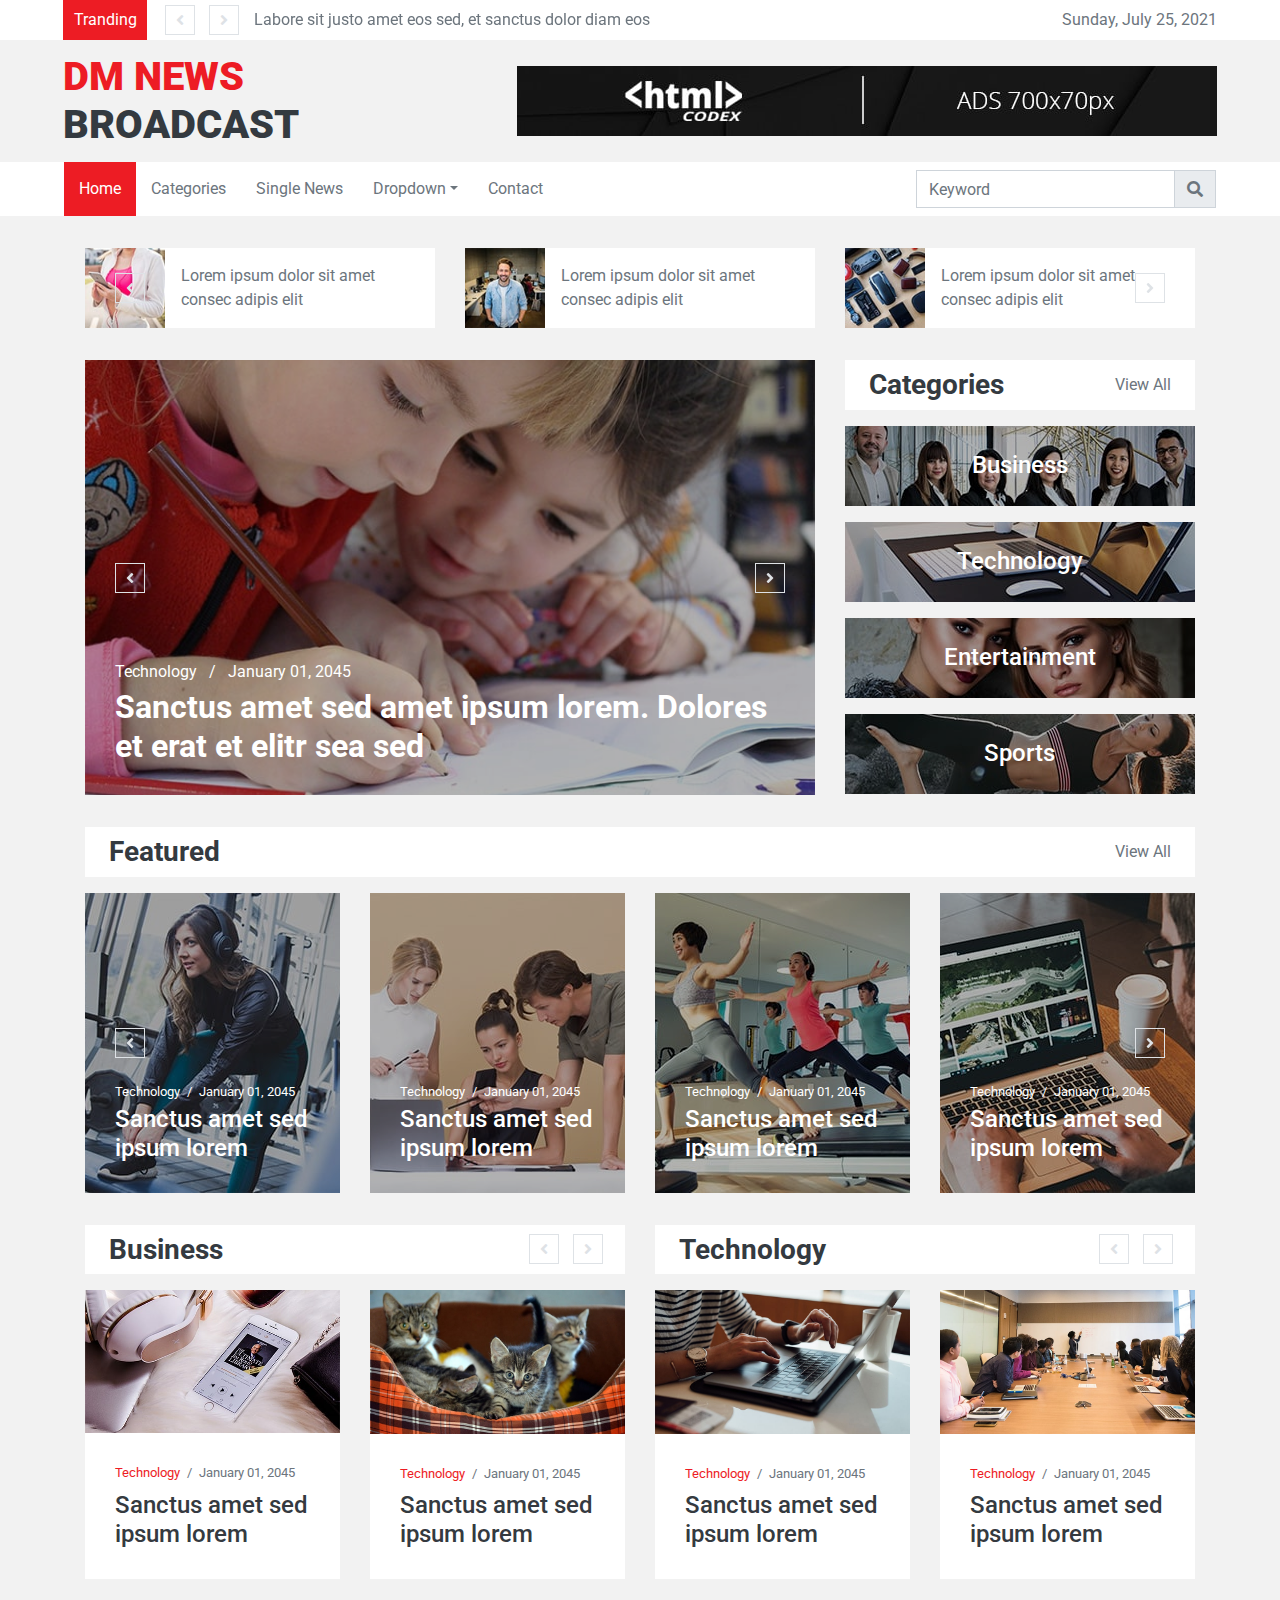
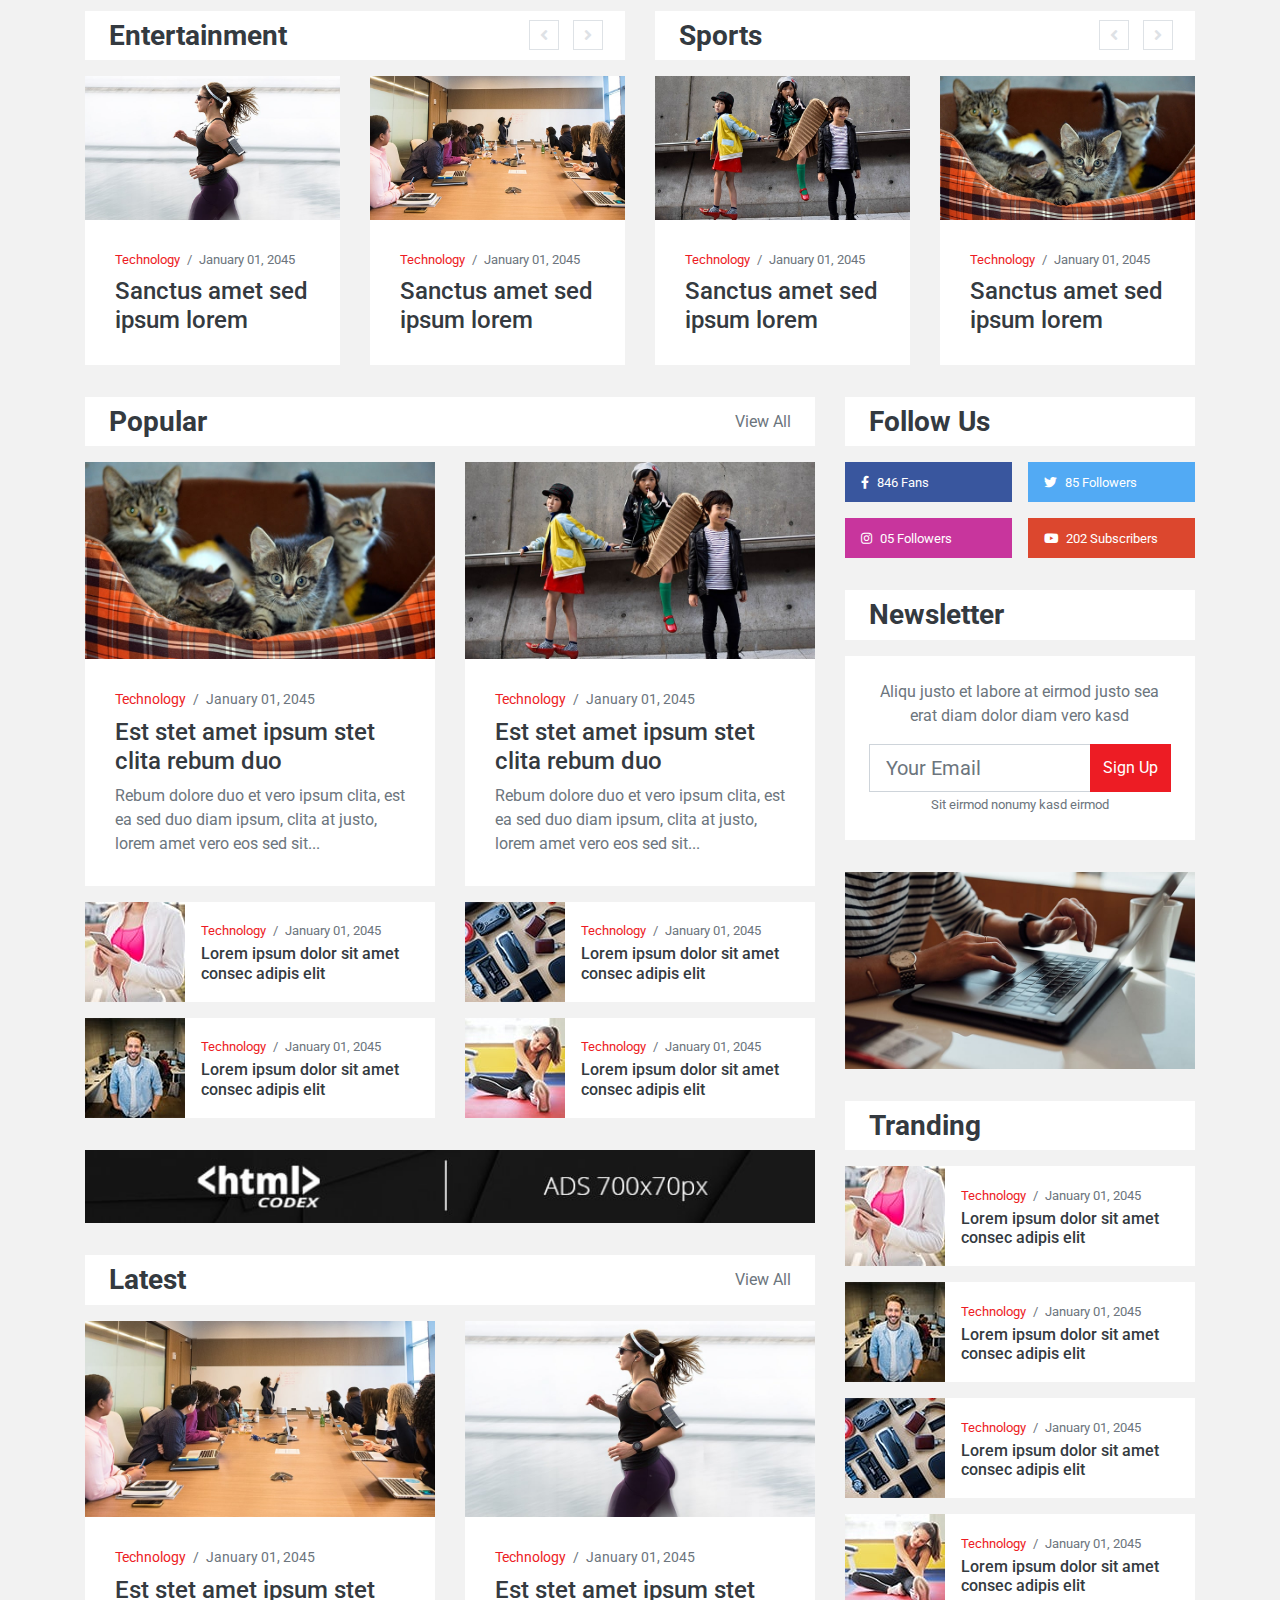
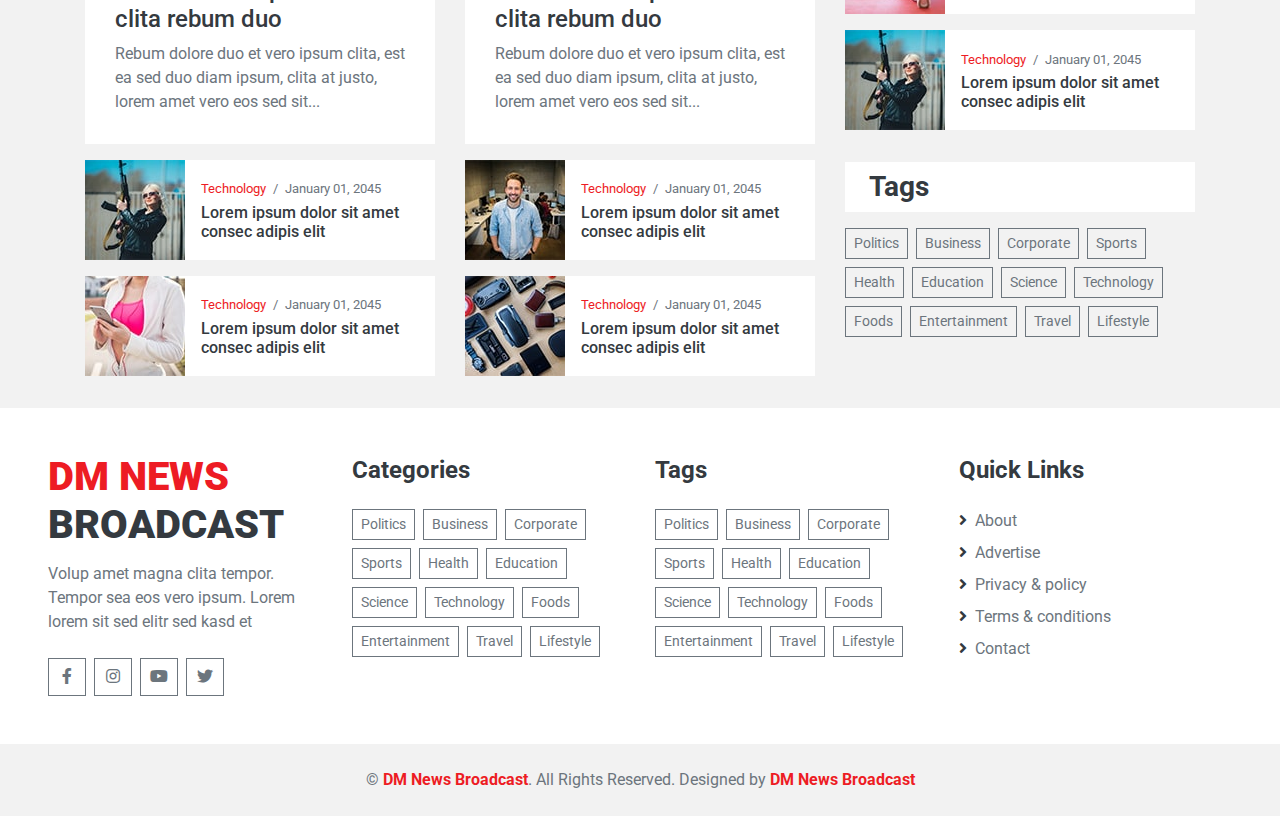
<file: index.html>
<!DOCTYPE html>
<html lang="en">

<head>
    <meta charset="utf-8">
    <title>DM News Broadcast</title>
    <meta content="width=device-width, initial-scale=1.0" name="viewport">
    <meta content="Free HTML Templates" name="keywords">
    <meta content="Free HTML Templates" name="description">

    <!-- Favicon -->
    <link href="img/favicon.ico" rel="icon">

    <!-- Google Web Fonts -->
    <link rel="preconnect" href="https://fonts.gstatic.com">
    <link href="https://fonts.googleapis.com/css2?family=Roboto:wght@300;400;500;700;900&display=swap" rel="stylesheet">   

    <!-- Font Awesome -->
    <link href="https://cdnjs.cloudflare.com/ajax/libs/font-awesome/5.15.0/css/all.min.css" rel="stylesheet">

    <!-- Libraries Stylesheet -->
    <link href="lib/owlcarousel/assets/owl.carousel.min.css" rel="stylesheet">

    <!-- Customized Bootstrap Stylesheet -->
    <link href="css/style.css" rel="stylesheet">
</head>

<body>
    <!-- Topbar Start -->
    <div class="container-fluid">
        <div class="row align-items-center bg-light px-lg-5">
            <div class="col-12 col-md-8">
                <div class="d-flex justify-content-between">
                    <div class="bg-primary text-white text-center py-2" style="width: 100px;">Tranding</div>
                    <div class="owl-carousel owl-carousel-1 tranding-carousel position-relative d-inline-flex align-items-center ml-3" style="width: calc(100% - 100px); padding-left: 90px;">
                        <div class="text-truncate"><a class="text-secondary" href="">Labore sit justo amet eos sed, et sanctus dolor diam eos</a></div>
                        <div class="text-truncate"><a class="text-secondary" href="">Gubergren elitr amet eirmod et lorem diam elitr, ut est erat Gubergren elitr amet eirmod et lorem diam elitr, ut est erat</a></div>
                    </div>
                </div>
            </div>
            <div class="col-md-4 text-right d-none d-md-block">
                Sunday, July 25, 2021
            </div>
        </div>
        <div class="row align-items-center py-2 px-lg-5">
            <div class="col-lg-4">
                <a href="" class="navbar-brand d-none d-lg-block">
                    <h1 class="m-0 display-5 text-uppercase"><span class="text-primary">DM News</span><br> Broadcast</h1>
                </a>
            </div>
            <div class="col-lg-8 text-center text-lg-right">
                <img class="img-fluid" src="img/ads-700x70.jpg" alt="">
            </div>
        </div>
    </div>
    <!-- Topbar End -->


    <!-- Navbar Start -->
    <div class="container-fluid p-0 mb-3">
        <nav class="navbar navbar-expand-lg bg-light navbar-light py-2 py-lg-0 px-lg-5">
            <a href="" class="navbar-brand d-block d-lg-none">
                <h1 class="m-0 display-5 text-uppercase"><span class="text-primary">DM News</span><br> Broadcast</h1>
            </a>
            <button type="button" class="navbar-toggler" data-toggle="collapse" data-target="#navbarCollapse">
                <span class="navbar-toggler-icon"></span>
            </button>
            <div class="collapse navbar-collapse justify-content-between px-0 px-lg-3" id="navbarCollapse">
                <div class="navbar-nav mr-auto py-0">
                    <a href="index.html" class="nav-item nav-link active">Home</a>
                    <a href="category.html" class="nav-item nav-link">Categories</a>
                    <a href="single.html" class="nav-item nav-link">Single News</a>
                    <div class="nav-item dropdown">
                        <a href="#" class="nav-link dropdown-toggle" data-toggle="dropdown">Dropdown</a>
                        <div class="dropdown-menu rounded-0 m-0">
                            <a href="#" class="dropdown-item">Menu item 1</a>
                            <a href="#" class="dropdown-item">Menu item 2</a>
                            <a href="#" class="dropdown-item">Menu item 3</a>
                        </div>
                    </div>
                    <a href="contact.html" class="nav-item nav-link">Contact</a>
                </div>
                <div class="input-group ml-auto" style="width: 100%; max-width: 300px;">
                    <input type="text" class="form-control" placeholder="Keyword">
                    <div class="input-group-append">
                        <button class="input-group-text text-secondary"><i
                                class="fa fa-search"></i></button>
                    </div>
                </div>
            </div>
        </nav>
    </div>
    <!-- Navbar End -->


    <!-- Top News Slider Start -->
    <div class="container-fluid py-3">
        <div class="container">
            <div class="owl-carousel owl-carousel-2 carousel-item-3 position-relative">
                <div class="d-flex">
                    <img src="img/news-100x100-1.jpg" style="width: 80px; height: 80px; object-fit: cover;">
                    <div class="d-flex align-items-center bg-light px-3" style="height: 80px;">
                        <a class="text-secondary font-weight-semi-bold" href="">Lorem ipsum dolor sit amet consec adipis elit</a>
                    </div>
                </div>
                <div class="d-flex">
                    <img src="img/news-100x100-2.jpg" style="width: 80px; height: 80px; object-fit: cover;">
                    <div class="d-flex align-items-center bg-light px-3" style="height: 80px;">
                        <a class="text-secondary font-weight-semi-bold" href="">Lorem ipsum dolor sit amet consec adipis elit</a>
                    </div>
                </div>
                <div class="d-flex">
                    <img src="img/news-100x100-3.jpg" style="width: 80px; height: 80px; object-fit: cover;">
                    <div class="d-flex align-items-center bg-light px-3" style="height: 80px;">
                        <a class="text-secondary font-weight-semi-bold" href="">Lorem ipsum dolor sit amet consec adipis elit</a>
                    </div>
                </div>
                <div class="d-flex">
                    <img src="img/news-100x100-4.jpg" style="width: 80px; height: 80px; object-fit: cover;">
                    <div class="d-flex align-items-center bg-light px-3" style="height: 80px;">
                        <a class="text-secondary font-weight-semi-bold" href="">Lorem ipsum dolor sit amet consec adipis elit</a>
                    </div>
                </div>
            </div>
        </div>
    </div>
    <!-- Top News Slider End -->


    <!-- Main News Slider Start -->
    <div class="container-fluid py-3">
        <div class="container">
            <div class="row">
                <div class="col-lg-8">
                    <div class="owl-carousel owl-carousel-2 carousel-item-1 position-relative mb-3 mb-lg-0">
                        <div class="position-relative overflow-hidden" style="height: 435px;">
                            <img class="img-fluid h-100" src="img/news-700x435-1.jpg" style="object-fit: cover;">
                            <div class="overlay">
                                <div class="mb-1">
                                    <a class="text-white" href="">Technology</a>
                                    <span class="px-2 text-white">/</span>
                                    <a class="text-white" href="">January 01, 2045</a>
                                </div>
                                <a class="h2 m-0 text-white font-weight-bold" href="">Sanctus amet sed amet ipsum lorem. Dolores et erat et elitr sea sed</a>
                            </div>
                        </div>
                        <div class="position-relative overflow-hidden" style="height: 435px;">
                            <img class="img-fluid h-100" src="img/news-700x435-2.jpg" style="object-fit: cover;">
                            <div class="overlay">
                                <div class="mb-1">
                                    <a class="text-white" href="">Technology</a>
                                    <span class="px-2 text-white">/</span>
                                    <a class="text-white" href="">January 01, 2045</a>
                                </div>
                                <a class="h2 m-0 text-white font-weight-bold" href="">Sanctus amet sed amet ipsum lorem. Dolores et erat et elitr sea sed</a>
                            </div>
                        </div>
                    </div>
                </div>
                <div class="col-lg-4">
                    <div class="d-flex align-items-center justify-content-between bg-light py-2 px-4 mb-3">
                        <h3 class="m-0">Categories</h3>
                        <a class="text-secondary font-weight-medium text-decoration-none" href="">View All</a>
                    </div>
                    <div class="position-relative overflow-hidden mb-3" style="height: 80px;">
                        <img class="img-fluid w-100 h-100" src="img/cat-500x80-1.jpg" style="object-fit: cover;">
                        <a href="" class="overlay align-items-center justify-content-center h4 m-0 text-white text-decoration-none">
                            Business
                        </a>
                    </div>
                    <div class="position-relative overflow-hidden mb-3" style="height: 80px;">
                        <img class="img-fluid w-100 h-100" src="img/cat-500x80-2.jpg" style="object-fit: cover;">
                        <a href="" class="overlay align-items-center justify-content-center h4 m-0 text-white text-decoration-none">
                            Technology
                        </a>
                    </div>
                    <div class="position-relative overflow-hidden mb-3" style="height: 80px;">
                        <img class="img-fluid w-100 h-100" src="img/cat-500x80-3.jpg" style="object-fit: cover;">
                        <a href="" class="overlay align-items-center justify-content-center h4 m-0 text-white text-decoration-none">
                            Entertainment
                        </a>
                    </div>
                    <div class="position-relative overflow-hidden" style="height: 80px;">
                        <img class="img-fluid w-100 h-100" src="img/cat-500x80-4.jpg" style="object-fit: cover;">
                        <a href="" class="overlay align-items-center justify-content-center h4 m-0 text-white text-decoration-none">
                            Sports
                        </a>
                    </div>
                </div>
            </div>
        </div>
    </div>
    <!-- Main News Slider End -->


    <!-- Featured News Slider Start -->
    <div class="container-fluid py-3">
        <div class="container">
            <div class="d-flex align-items-center justify-content-between bg-light py-2 px-4 mb-3">
                <h3 class="m-0">Featured</h3>
                <a class="text-secondary font-weight-medium text-decoration-none" href="">View All</a>
            </div>
            <div class="owl-carousel owl-carousel-2 carousel-item-4 position-relative">
                <div class="position-relative overflow-hidden" style="height: 300px;">
                    <img class="img-fluid w-100 h-100" src="img/news-300x300-1.jpg" style="object-fit: cover;">
                    <div class="overlay">
                        <div class="mb-1" style="font-size: 13px;">
                            <a class="text-white" href="">Technology</a>
                            <span class="px-1 text-white">/</span>
                            <a class="text-white" href="">January 01, 2045</a>
                        </div>
                        <a class="h4 m-0 text-white" href="">Sanctus amet sed ipsum lorem</a>
                    </div>
                </div>
                <div class="position-relative overflow-hidden" style="height: 300px;">
                    <img class="img-fluid w-100 h-100" src="img/news-300x300-2.jpg" style="object-fit: cover;">
                    <div class="overlay">
                        <div class="mb-1" style="font-size: 13px;">
                            <a class="text-white" href="">Technology</a>
                            <span class="px-1 text-white">/</span>
                            <a class="text-white" href="">January 01, 2045</a>
                        </div>
                        <a class="h4 m-0 text-white" href="">Sanctus amet sed ipsum lorem</a>
                    </div>
                </div>
                <div class="position-relative overflow-hidden" style="height: 300px;">
                    <img class="img-fluid w-100 h-100" src="img/news-300x300-3.jpg" style="object-fit: cover;">
                    <div class="overlay">
                        <div class="mb-1" style="font-size: 13px;">
                            <a class="text-white" href="">Technology</a>
                            <span class="px-1 text-white">/</span>
                            <a class="text-white" href="">January 01, 2045</a>
                        </div>
                        <a class="h4 m-0 text-white" href="">Sanctus amet sed ipsum lorem</a>
                    </div>
                </div>
                <div class="position-relative overflow-hidden" style="height: 300px;">
                    <img class="img-fluid w-100 h-100" src="img/news-300x300-4.jpg" style="object-fit: cover;">
                    <div class="overlay">
                        <div class="mb-1" style="font-size: 13px;">
                            <a class="text-white" href="">Technology</a>
                            <span class="px-1 text-white">/</span>
                            <a class="text-white" href="">January 01, 2045</a>
                        </div>
                        <a class="h4 m-0 text-white" href="">Sanctus amet sed ipsum lorem</a>
                    </div>
                </div>
                <div class="position-relative overflow-hidden" style="height: 300px;">
                    <img class="img-fluid w-100 h-100" src="img/news-300x300-5.jpg" style="object-fit: cover;">
                    <div class="overlay">
                        <div class="mb-1" style="font-size: 13px;">
                            <a class="text-white" href="">Technology</a>
                            <span class="px-1 text-white">/</span>
                            <a class="text-white" href="">January 01, 2045</a>
                        </div>
                        <a class="h4 m-0 text-white" href="">Sanctus amet sed ipsum lorem</a>
                    </div>
                </div>
            </div>
        </div>
    </div>
    </div>
    <!-- Featured News Slider End -->


    <!-- Category News Slider Start -->
    <div class="container-fluid">
        <div class="container">
            <div class="row">
                <div class="col-lg-6 py-3">
                    <div class="bg-light py-2 px-4 mb-3">
                        <h3 class="m-0">Business</h3>
                    </div>
                    <div class="owl-carousel owl-carousel-3 carousel-item-2 position-relative">
                        <div class="position-relative">
                            <img class="img-fluid w-100" src="img/news-500x280-1.jpg" style="object-fit: cover;">
                            <div class="overlay position-relative bg-light">
                                <div class="mb-2" style="font-size: 13px;">
                                    <a href="">Technology</a>
                                    <span class="px-1">/</span>
                                    <span>January 01, 2045</span>
                                </div>
                                <a class="h4 m-0" href="">Sanctus amet sed ipsum lorem</a>
                            </div>
                        </div>
                        <div class="position-relative">
                            <img class="img-fluid w-100" src="img/news-500x280-2.jpg" style="object-fit: cover;">
                            <div class="overlay position-relative bg-light">
                                <div class="mb-2" style="font-size: 13px;">
                                    <a href="">Technology</a>
                                    <span class="px-1">/</span>
                                    <span>January 01, 2045</span>
                                </div>
                                <a class="h4 m-0" href="">Sanctus amet sed ipsum lorem</a>
                            </div>
                        </div>
                        <div class="position-relative">
                            <img class="img-fluid w-100" src="img/news-500x280-3.jpg" style="object-fit: cover;">
                            <div class="overlay position-relative bg-light">
                                <div class="mb-2" style="font-size: 13px;">
                                    <a href="">Technology</a>
                                    <span class="px-1">/</span>
                                    <span>January 01, 2045</span>
                                </div>
                                <a class="h4 m-0" href="">Sanctus amet sed ipsum lorem</a>
                            </div>
                        </div>
                    </div>
                </div>
                <div class="col-lg-6 py-3">
                    <div class="bg-light py-2 px-4 mb-3">
                        <h3 class="m-0">Technology</h3>
                    </div>
                    <div class="owl-carousel owl-carousel-3 carousel-item-2 position-relative">
                        <div class="position-relative">
                            <img class="img-fluid w-100" src="img/news-500x280-4.jpg" style="object-fit: cover;">
                            <div class="overlay position-relative bg-light">
                                <div class="mb-2" style="font-size: 13px;">
                                    <a href="">Technology</a>
                                    <span class="px-1">/</span>
                                    <span>January 01, 2045</span>
                                </div>
                                <a class="h4 m-0" href="">Sanctus amet sed ipsum lorem</a>
                            </div>
                        </div>
                        <div class="position-relative">
                            <img class="img-fluid w-100" src="img/news-500x280-5.jpg" style="object-fit: cover;">
                            <div class="overlay position-relative bg-light">
                                <div class="mb-2" style="font-size: 13px;">
                                    <a href="">Technology</a>
                                    <span class="px-1">/</span>
                                    <span>January 01, 2045</span>
                                </div>
                                <a class="h4 m-0" href="">Sanctus amet sed ipsum lorem</a>
                            </div>
                        </div>
                        <div class="position-relative">
                            <img class="img-fluid w-100" src="img/news-500x280-6.jpg" style="object-fit: cover;">
                            <div class="overlay position-relative bg-light">
                                <div class="mb-2" style="font-size: 13px;">
                                    <a href="">Technology</a>
                                    <span class="px-1">/</span>
                                    <span>January 01, 2045</span>
                                </div>
                                <a class="h4 m-0" href="">Sanctus amet sed ipsum lorem</a>
                            </div>
                        </div>
                    </div>
                </div>
            </div>
        </div>
    </div>
    </div>
    <!-- Category News Slider End -->


    <!-- Category News Slider Start -->
    <div class="container-fluid">
        <div class="container">
            <div class="row">
                <div class="col-lg-6 py-3">
                    <div class="bg-light py-2 px-4 mb-3">
                        <h3 class="m-0">Entertainment</h3>
                    </div>
                    <div class="owl-carousel owl-carousel-3 carousel-item-2 position-relative">
                        <div class="position-relative">
                            <img class="img-fluid w-100" src="img/news-500x280-6.jpg" style="object-fit: cover;">
                            <div class="overlay position-relative bg-light">
                                <div class="mb-2" style="font-size: 13px;">
                                    <a href="">Technology</a>
                                    <span class="px-1">/</span>
                                    <span>January 01, 2045</span>
                                </div>
                                <a class="h4 m-0" href="">Sanctus amet sed ipsum lorem</a>
                            </div>
                        </div>
                        <div class="position-relative">
                            <img class="img-fluid w-100" src="img/news-500x280-5.jpg" style="object-fit: cover;">
                            <div class="overlay position-relative bg-light">
                                <div class="mb-2" style="font-size: 13px;">
                                    <a href="">Technology</a>
                                    <span class="px-1">/</span>
                                    <span>January 01, 2045</span>
                                </div>
                                <a class="h4 m-0" href="">Sanctus amet sed ipsum lorem</a>
                            </div>
                        </div>
                        <div class="position-relative">
                            <img class="img-fluid w-100" src="img/news-500x280-4.jpg" style="object-fit: cover;">
                            <div class="overlay position-relative bg-light">
                                <div class="mb-2" style="font-size: 13px;">
                                    <a href="">Technology</a>
                                    <span class="px-1">/</span>
                                    <span>January 01, 2045</span>
                                </div>
                                <a class="h4 m-0" href="">Sanctus amet sed ipsum lorem</a>
                            </div>
                        </div>
                    </div>
                </div>
                <div class="col-lg-6 py-3">
                    <div class="bg-light py-2 px-4 mb-3">
                        <h3 class="m-0">Sports</h3>
                    </div>
                    <div class="owl-carousel owl-carousel-3 carousel-item-2 position-relative">
                        <div class="position-relative">
                            <img class="img-fluid w-100" src="img/news-500x280-3.jpg" style="object-fit: cover;">
                            <div class="overlay position-relative bg-light">
                                <div class="mb-2" style="font-size: 13px;">
                                    <a href="">Technology</a>
                                    <span class="px-1">/</span>
                                    <span>January 01, 2045</span>
                                </div>
                                <a class="h4 m-0" href="">Sanctus amet sed ipsum lorem</a>
                            </div>
                        </div>
                        <div class="position-relative">
                            <img class="img-fluid w-100" src="img/news-500x280-2.jpg" style="object-fit: cover;">
                            <div class="overlay position-relative bg-light">
                                <div class="mb-2" style="font-size: 13px;">
                                    <a href="">Technology</a>
                                    <span class="px-1">/</span>
                                    <span>January 01, 2045</span>
                                </div>
                                <a class="h4 m-0" href="">Sanctus amet sed ipsum lorem</a>
                            </div>
                        </div>
                        <div class="position-relative">
                            <img class="img-fluid w-100" src="img/news-500x280-1.jpg" style="object-fit: cover;">
                            <div class="overlay position-relative bg-light">
                                <div class="mb-2" style="font-size: 13px;">
                                    <a href="">Technology</a>
                                    <span class="px-1">/</span>
                                    <span>January 01, 2045</span>
                                </div>
                                <a class="h4 m-0" href="">Sanctus amet sed ipsum lorem</a>
                            </div>
                        </div>
                    </div>
                </div>
            </div>
        </div>
    </div>
    </div>
    <!-- Category News Slider End -->


    <!-- News With Sidebar Start -->
    <div class="container-fluid py-3">
        <div class="container">
            <div class="row">
                <div class="col-lg-8">
                    <div class="row mb-3">
                        <div class="col-12">
                            <div class="d-flex align-items-center justify-content-between bg-light py-2 px-4 mb-3">
                                <h3 class="m-0">Popular</h3>
                                <a class="text-secondary font-weight-medium text-decoration-none" href="">View All</a>
                            </div>
                        </div>
                        <div class="col-lg-6">
                            <div class="position-relative mb-3">
                                <img class="img-fluid w-100" src="img/news-500x280-2.jpg" style="object-fit: cover;">
                                <div class="overlay position-relative bg-light">
                                    <div class="mb-2" style="font-size: 14px;">
                                        <a href="">Technology</a>
                                        <span class="px-1">/</span>
                                        <span>January 01, 2045</span>
                                    </div>
                                    <a class="h4" href="">Est stet amet ipsum stet clita rebum duo</a>
                                    <p class="m-0">Rebum dolore duo et vero ipsum clita, est ea sed duo diam ipsum, clita at justo, lorem amet vero eos sed sit...</p>
                                </div>
                            </div>
                            <div class="d-flex mb-3">
                                <img src="img/news-100x100-1.jpg" style="width: 100px; height: 100px; object-fit: cover;">
                                <div class="w-100 d-flex flex-column justify-content-center bg-light px-3" style="height: 100px;">
                                    <div class="mb-1" style="font-size: 13px;">
                                        <a href="">Technology</a>
                                        <span class="px-1">/</span>
                                        <span>January 01, 2045</span>
                                    </div>
                                    <a class="h6 m-0" href="">Lorem ipsum dolor sit amet consec adipis elit</a>
                                </div>
                            </div>
                            <div class="d-flex mb-3">
                                <img src="img/news-100x100-2.jpg" style="width: 100px; height: 100px; object-fit: cover;">
                                <div class="w-100 d-flex flex-column justify-content-center bg-light px-3" style="height: 100px;">
                                    <div class="mb-1" style="font-size: 13px;">
                                        <a href="">Technology</a>
                                        <span class="px-1">/</span>
                                        <span>January 01, 2045</span>
                                    </div>
                                    <a class="h6 m-0" href="">Lorem ipsum dolor sit amet consec adipis elit</a>
                                </div>
                            </div>
                        </div>
                        <div class="col-lg-6">
                            <div class="position-relative mb-3">
                                <img class="img-fluid w-100" src="img/news-500x280-3.jpg" style="object-fit: cover;">
                                <div class="overlay position-relative bg-light">
                                    <div class="mb-2" style="font-size: 14px;">
                                        <a href="">Technology</a>
                                        <span class="px-1">/</span>
                                        <span>January 01, 2045</span>
                                    </div>
                                    <a class="h4" href="">Est stet amet ipsum stet clita rebum duo</a>
                                    <p class="m-0">Rebum dolore duo et vero ipsum clita, est ea sed duo diam ipsum, clita at justo, lorem amet vero eos sed sit...</p>
                                </div>
                            </div>
                            <div class="d-flex mb-3">
                                <img src="img/news-100x100-3.jpg" style="width: 100px; height: 100px; object-fit: cover;">
                                <div class="w-100 d-flex flex-column justify-content-center bg-light px-3" style="height: 100px;">
                                    <div class="mb-1" style="font-size: 13px;">
                                        <a href="">Technology</a>
                                        <span class="px-1">/</span>
                                        <span>January 01, 2045</span>
                                    </div>
                                    <a class="h6 m-0" href="">Lorem ipsum dolor sit amet consec adipis elit</a>
                                </div>
                            </div>
                            <div class="d-flex mb-3">
                                <img src="img/news-100x100-4.jpg" style="width: 100px; height: 100px; object-fit: cover;">
                                <div class="w-100 d-flex flex-column justify-content-center bg-light px-3" style="height: 100px;">
                                    <div class="mb-1" style="font-size: 13px;">
                                        <a href="">Technology</a>
                                        <span class="px-1">/</span>
                                        <span>January 01, 2045</span>
                                    </div>
                                    <a class="h6 m-0" href="">Lorem ipsum dolor sit amet consec adipis elit</a>
                                </div>
                            </div>
                        </div>
                    </div>
                    
                    <div class="mb-3 pb-3">
                        <a href=""><img class="img-fluid w-100" src="img/ads-700x70.jpg" alt=""></a>
                    </div>
                    
                    <div class="row">
                        <div class="col-12">
                            <div class="d-flex align-items-center justify-content-between bg-light py-2 px-4 mb-3">
                                <h3 class="m-0">Latest</h3>
                                <a class="text-secondary font-weight-medium text-decoration-none" href="">View All</a>
                            </div>
                        </div>
                        <div class="col-lg-6">
                            <div class="position-relative mb-3">
                                <img class="img-fluid w-100" src="img/news-500x280-5.jpg" style="object-fit: cover;">
                                <div class="overlay position-relative bg-light">
                                    <div class="mb-2" style="font-size: 14px;">
                                        <a href="">Technology</a>
                                        <span class="px-1">/</span>
                                        <span>January 01, 2045</span>
                                    </div>
                                    <a class="h4" href="">Est stet amet ipsum stet clita rebum duo</a>
                                    <p class="m-0">Rebum dolore duo et vero ipsum clita, est ea sed duo diam ipsum, clita at justo, lorem amet vero eos sed sit...</p>
                                </div>
                            </div>
                            <div class="d-flex mb-3">
                                <img src="img/news-100x100-5.jpg" style="width: 100px; height: 100px; object-fit: cover;">
                                <div class="w-100 d-flex flex-column justify-content-center bg-light px-3" style="height: 100px;">
                                    <div class="mb-1" style="font-size: 13px;">
                                        <a href="">Technology</a>
                                        <span class="px-1">/</span>
                                        <span>January 01, 2045</span>
                                    </div>
                                    <a class="h6 m-0" href="">Lorem ipsum dolor sit amet consec adipis elit</a>
                                </div>
                            </div>
                            <div class="d-flex mb-3">
                                <img src="img/news-100x100-1.jpg" style="width: 100px; height: 100px; object-fit: cover;">
                                <div class="w-100 d-flex flex-column justify-content-center bg-light px-3" style="height: 100px;">
                                    <div class="mb-1" style="font-size: 13px;">
                                        <a href="">Technology</a>
                                        <span class="px-1">/</span>
                                        <span>January 01, 2045</span>
                                    </div>
                                    <a class="h6 m-0" href="">Lorem ipsum dolor sit amet consec adipis elit</a>
                                </div>
                            </div>
                        </div>
                        <div class="col-lg-6">
                            <div class="position-relative mb-3">
                                <img class="img-fluid w-100" src="img/news-500x280-6.jpg" style="object-fit: cover;">
                                <div class="overlay position-relative bg-light">
                                    <div class="mb-2" style="font-size: 14px;">
                                        <a href="">Technology</a>
                                        <span class="px-1">/</span>
                                        <span>January 01, 2045</span>
                                    </div>
                                    <a class="h4" href="">Est stet amet ipsum stet clita rebum duo</a>
                                    <p class="m-0">Rebum dolore duo et vero ipsum clita, est ea sed duo diam ipsum, clita at justo, lorem amet vero eos sed sit...</p>
                                </div>
                            </div>
                            <div class="d-flex mb-3">
                                <img src="img/news-100x100-2.jpg" style="width: 100px; height: 100px; object-fit: cover;">
                                <div class="w-100 d-flex flex-column justify-content-center bg-light px-3" style="height: 100px;">
                                    <div class="mb-1" style="font-size: 13px;">
                                        <a href="">Technology</a>
                                        <span class="px-1">/</span>
                                        <span>January 01, 2045</span>
                                    </div>
                                    <a class="h6 m-0" href="">Lorem ipsum dolor sit amet consec adipis elit</a>
                                </div>
                            </div>
                            <div class="d-flex mb-3">
                                <img src="img/news-100x100-3.jpg" style="width: 100px; height: 100px; object-fit: cover;">
                                <div class="w-100 d-flex flex-column justify-content-center bg-light px-3" style="height: 100px;">
                                    <div class="mb-1" style="font-size: 13px;">
                                        <a href="">Technology</a>
                                        <span class="px-1">/</span>
                                        <span>January 01, 2045</span>
                                    </div>
                                    <a class="h6 m-0" href="">Lorem ipsum dolor sit amet consec adipis elit</a>
                                </div>
                            </div>
                        </div>
                    </div>
                </div>
                
                <div class="col-lg-4 pt-3 pt-lg-0">
                    <!-- Social Follow Start -->
                    <div class="pb-3">
                        <div class="bg-light py-2 px-4 mb-3">
                            <h3 class="m-0">Follow Us</h3>
                        </div>
                        <div class="d-flex mb-3">
                            <a href="https://www.facebook.com/dmnewsbroadcast/" class="d-block w-50 py-2 px-3 text-white text-decoration-none mr-2" style="background: #39569E;">
                                <small class="fab fa-facebook-f mr-2"></small><small>846 Fans</small>
                            </a>
                            <a href="https://twitter.com/DmNewsBC" class="d-block w-50 py-2 px-3 text-white text-decoration-none ml-2" style="background: #52AAF4;">
                                <small class="fab fa-twitter mr-2"></small><small>85 Followers</small>
                            </a>
                        </div>
                        <div class="d-flex mb-3">
                            <a href="https://www.instagram.com/dmnewsbroadcast/" class="d-block w-50 py-2 px-3 text-white text-decoration-none mr-2" style="background: #C8359D;">
                                <small class="fab fa-instagram mr-2"></small><small>05 Followers</small>
                            </a>
                            <a href="https://www.youtube.com/channel/UC-DYWeNs0EGI8P666gm5OuA" class="d-block w-50 py-2 px-3 text-white text-decoration-none ml-2" style="background: #DC472E;">
                                <small class="fab fa-youtube mr-2"></small><small>202 Subscribers</small>
                            </a>
                        </div>

                    </div>
                    <!-- Social Follow End -->

                    <!-- Newsletter Start -->
                    <div class="pb-3">
                        <div class="bg-light py-2 px-4 mb-3">
                            <h3 class="m-0">Newsletter</h3>
                        </div>
                        <div class="bg-light text-center p-4 mb-3">
                            <p>Aliqu justo et labore at eirmod justo sea erat diam dolor diam vero kasd</p>
                            <div class="input-group" style="width: 100%;">
                                <input type="text" class="form-control form-control-lg" placeholder="Your Email">
                                <div class="input-group-append">
                                    <button class="btn btn-primary">Sign Up</button>
                                </div>
                            </div>
                            <small>Sit eirmod nonumy kasd eirmod</small>
                        </div>
                    </div>
                    <!-- Newsletter End -->

                    <!-- Ads Start -->
                    <div class="mb-3 pb-3">
                        <a href=""><img class="img-fluid" src="img/news-500x280-4.jpg" alt=""></a>
                    </div>
                    <!-- Ads End -->

                    <!-- Popular News Start -->
                    <div class="pb-3">
                        <div class="bg-light py-2 px-4 mb-3">
                            <h3 class="m-0">Tranding</h3>
                        </div>
                        <div class="d-flex mb-3">
                            <img src="img/news-100x100-1.jpg" style="width: 100px; height: 100px; object-fit: cover;">
                            <div class="w-100 d-flex flex-column justify-content-center bg-light px-3" style="height: 100px;">
                                <div class="mb-1" style="font-size: 13px;">
                                    <a href="">Technology</a>
                                    <span class="px-1">/</span>
                                    <span>January 01, 2045</span>
                                </div>
                                <a class="h6 m-0" href="">Lorem ipsum dolor sit amet consec adipis elit</a>
                            </div>
                        </div>
                        <div class="d-flex mb-3">
                            <img src="img/news-100x100-2.jpg" style="width: 100px; height: 100px; object-fit: cover;">
                            <div class="w-100 d-flex flex-column justify-content-center bg-light px-3" style="height: 100px;">
                                <div class="mb-1" style="font-size: 13px;">
                                    <a href="">Technology</a>
                                    <span class="px-1">/</span>
                                    <span>January 01, 2045</span>
                                </div>
                                <a class="h6 m-0" href="">Lorem ipsum dolor sit amet consec adipis elit</a>
                            </div>
                        </div>
                        <div class="d-flex mb-3">
                            <img src="img/news-100x100-3.jpg" style="width: 100px; height: 100px; object-fit: cover;">
                            <div class="w-100 d-flex flex-column justify-content-center bg-light px-3" style="height: 100px;">
                                <div class="mb-1" style="font-size: 13px;">
                                    <a href="">Technology</a>
                                    <span class="px-1">/</span>
                                    <span>January 01, 2045</span>
                                </div>
                                <a class="h6 m-0" href="">Lorem ipsum dolor sit amet consec adipis elit</a>
                            </div>
                        </div>
                        <div class="d-flex mb-3">
                            <img src="img/news-100x100-4.jpg" style="width: 100px; height: 100px; object-fit: cover;">
                            <div class="w-100 d-flex flex-column justify-content-center bg-light px-3" style="height: 100px;">
                                <div class="mb-1" style="font-size: 13px;">
                                    <a href="">Technology</a>
                                    <span class="px-1">/</span>
                                    <span>January 01, 2045</span>
                                </div>
                                <a class="h6 m-0" href="">Lorem ipsum dolor sit amet consec adipis elit</a>
                            </div>
                        </div>
                        <div class="d-flex mb-3">
                            <img src="img/news-100x100-5.jpg" style="width: 100px; height: 100px; object-fit: cover;">
                            <div class="w-100 d-flex flex-column justify-content-center bg-light px-3" style="height: 100px;">
                                <div class="mb-1" style="font-size: 13px;">
                                    <a href="">Technology</a>
                                    <span class="px-1">/</span>
                                    <span>January 01, 2045</span>
                                </div>
                                <a class="h6 m-0" href="">Lorem ipsum dolor sit amet consec adipis elit</a>
                            </div>
                        </div>
                    </div>
                    <!-- Popular News End -->
					
					
                    <!-- Tags Start -->
                    <div class="pb-3">
                        <div class="bg-light py-2 px-4 mb-3">
                            <h3 class="m-0">Tags</h3>
                        </div>
                        <div class="d-flex flex-wrap m-n1">
                            <a href="" class="btn btn-sm btn-outline-secondary m-1">Politics</a>
                            <a href="" class="btn btn-sm btn-outline-secondary m-1">Business</a>
                            <a href="" class="btn btn-sm btn-outline-secondary m-1">Corporate</a>
                            <a href="" class="btn btn-sm btn-outline-secondary m-1">Sports</a>
                            <a href="" class="btn btn-sm btn-outline-secondary m-1">Health</a>
                            <a href="" class="btn btn-sm btn-outline-secondary m-1">Education</a>
                            <a href="" class="btn btn-sm btn-outline-secondary m-1">Science</a>
                            <a href="" class="btn btn-sm btn-outline-secondary m-1">Technology</a>
                            <a href="" class="btn btn-sm btn-outline-secondary m-1">Foods</a>
                            <a href="" class="btn btn-sm btn-outline-secondary m-1">Entertainment</a>
                            <a href="" class="btn btn-sm btn-outline-secondary m-1">Travel</a>
                            <a href="" class="btn btn-sm btn-outline-secondary m-1">Lifestyle</a>
                        </div>
                    </div>
                    <!-- Tags End -->
                </div>
            </div>
        </div>
    </div>
    </div>
    <!-- News With Sidebar End -->


    <!-- Footer Start -->
    <div class="container-fluid bg-light pt-5 px-sm-3 px-md-5">
        <div class="row">
            <div class="col-lg-3 col-md-6 mb-5">
                <a href="index.html" class="navbar-brand">
                    <h1 class="mb-2 mt-n2 display-5 text-uppercase"><span class="text-primary">DM News</span><br>Broadcast</h1>
                </a>
                <p>Volup amet magna clita tempor. Tempor sea eos vero ipsum. Lorem lorem sit sed elitr sed kasd et</p>
                <div class="d-flex justify-content-start mt-4">
				    <a class="btn btn-outline-secondary text-center mr-2 px-0" style="width: 38px; height: 38px;" href="https://www.facebook.com/dmnewsbroadcast/"><i class="fab fa-facebook-f"></i></a>
                    <a class="btn btn-outline-secondary text-center mr-2 px-0" style="width: 38px; height: 38px;" href="https://www.instagram.com/dmnewsbroadcast/"><i class="fab fa-instagram"></i></a>
                    <a class="btn btn-outline-secondary text-center mr-2 px-0" style="width: 38px; height: 38px;" href="https://www.youtube.com/channel/UC-DYWeNs0EGI8P666gm5OuA"><i class="fab fa-youtube"></i></a>					
					<a class="btn btn-outline-secondary text-center mr-2 px-0" style="width: 38px; height: 38px;" href="https://twitter.com/DmNewsBC"><i class="fab fa-twitter"></i></a>

                </div>
            </div>
            <div class="col-lg-3 col-md-6 mb-5">
                <h4 class="font-weight-bold mb-4">Categories</h4>
                <div class="d-flex flex-wrap m-n1">
                    <a href="" class="btn btn-sm btn-outline-secondary m-1">Politics</a>
                    <a href="" class="btn btn-sm btn-outline-secondary m-1">Business</a>
                    <a href="" class="btn btn-sm btn-outline-secondary m-1">Corporate</a>
                    <a href="" class="btn btn-sm btn-outline-secondary m-1">Sports</a>
                    <a href="" class="btn btn-sm btn-outline-secondary m-1">Health</a>
                    <a href="" class="btn btn-sm btn-outline-secondary m-1">Education</a>
                    <a href="" class="btn btn-sm btn-outline-secondary m-1">Science</a>
                    <a href="" class="btn btn-sm btn-outline-secondary m-1">Technology</a>
                    <a href="" class="btn btn-sm btn-outline-secondary m-1">Foods</a>
                    <a href="" class="btn btn-sm btn-outline-secondary m-1">Entertainment</a>
                    <a href="" class="btn btn-sm btn-outline-secondary m-1">Travel</a>
                    <a href="" class="btn btn-sm btn-outline-secondary m-1">Lifestyle</a>
                </div>
            </div>
            <div class="col-lg-3 col-md-6 mb-5">
                <h4 class="font-weight-bold mb-4">Tags</h4>
                <div class="d-flex flex-wrap m-n1">
                    <a href="" class="btn btn-sm btn-outline-secondary m-1">Politics</a>
                    <a href="" class="btn btn-sm btn-outline-secondary m-1">Business</a>
                    <a href="" class="btn btn-sm btn-outline-secondary m-1">Corporate</a>
                    <a href="" class="btn btn-sm btn-outline-secondary m-1">Sports</a>
                    <a href="" class="btn btn-sm btn-outline-secondary m-1">Health</a>
                    <a href="" class="btn btn-sm btn-outline-secondary m-1">Education</a>
                    <a href="" class="btn btn-sm btn-outline-secondary m-1">Science</a>
                    <a href="" class="btn btn-sm btn-outline-secondary m-1">Technology</a>
                    <a href="" class="btn btn-sm btn-outline-secondary m-1">Foods</a>
                    <a href="" class="btn btn-sm btn-outline-secondary m-1">Entertainment</a>
                    <a href="" class="btn btn-sm btn-outline-secondary m-1">Travel</a>
                    <a href="" class="btn btn-sm btn-outline-secondary m-1">Lifestyle</a>
                </div>
            </div>
            <div class="col-lg-3 col-md-6 mb-5">
                <h4 class="font-weight-bold mb-4">Quick Links</h4>
                <div class="d-flex flex-column justify-content-start">
                    <a class="text-secondary mb-2" href="#"><i class="fa fa-angle-right text-dark mr-2"></i>About</a>
                    <a class="text-secondary mb-2" href="#"><i class="fa fa-angle-right text-dark mr-2"></i>Advertise</a>
                    <a class="text-secondary mb-2" href="#"><i class="fa fa-angle-right text-dark mr-2"></i>Privacy & policy</a>
                    <a class="text-secondary mb-2" href="#"><i class="fa fa-angle-right text-dark mr-2"></i>Terms & conditions</a>
                    <a class="text-secondary" href="#"><i class="fa fa-angle-right text-dark mr-2"></i>Contact</a>
                </div>
            </div>
        </div>
    </div>
    <div class="container-fluid py-4 px-sm-3 px-md-5">
        <p class="m-0 text-center">
            &copy; <a class="font-weight-bold" href="https://dmnewsbroadcast.github.io/dmnewsbroadcast/">DM News Broadcast</a>. All Rights Reserved. Designed by
            <a class="font-weight-bold" href="https://dmnewsbroadcast.github.io/dmnewsbroadcast/">DM News Broadcast</a>
        </p>
    </div>
    <!-- Footer End -->


    <!-- Back to Top -->
    <a href="#" class="btn btn-dark back-to-top"><i class="fa fa-angle-up"></i></a>


    <!-- JavaScript Libraries -->
    <script src="https://code.jquery.com/jquery-3.4.1.min.js"></script>
    <script src="https://stackpath.bootstrapcdn.com/bootstrap/4.4.1/js/bootstrap.bundle.min.js"></script>
    <script src="lib/easing/easing.min.js"></script>
    <script src="lib/owlcarousel/owl.carousel.min.js"></script>

    <!-- Contact Javascript File -->
    <script src="mail/jqBootstrapValidation.min.js"></script>
    <script src="mail/contact.js"></script>

    <!-- Template Javascript -->
    <script src="js/main.js"></script>
</body>

</html>
</file>
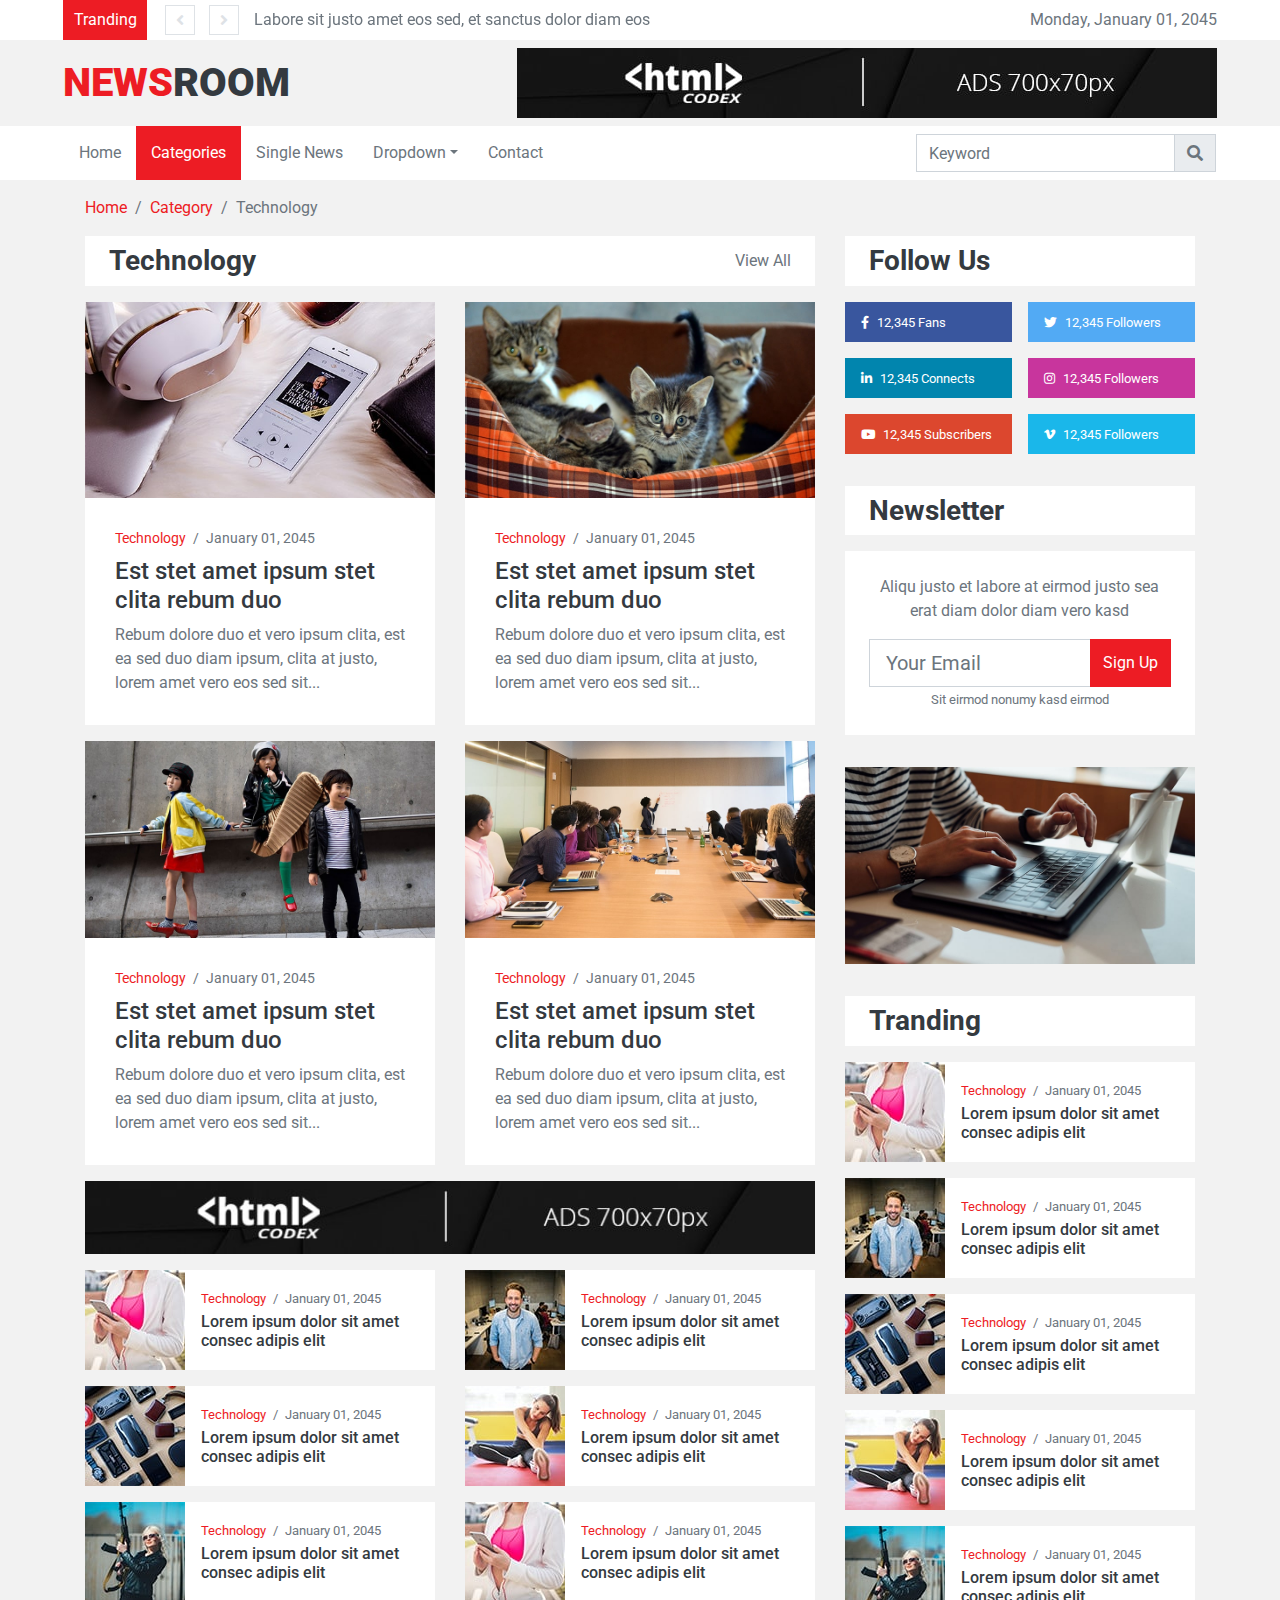
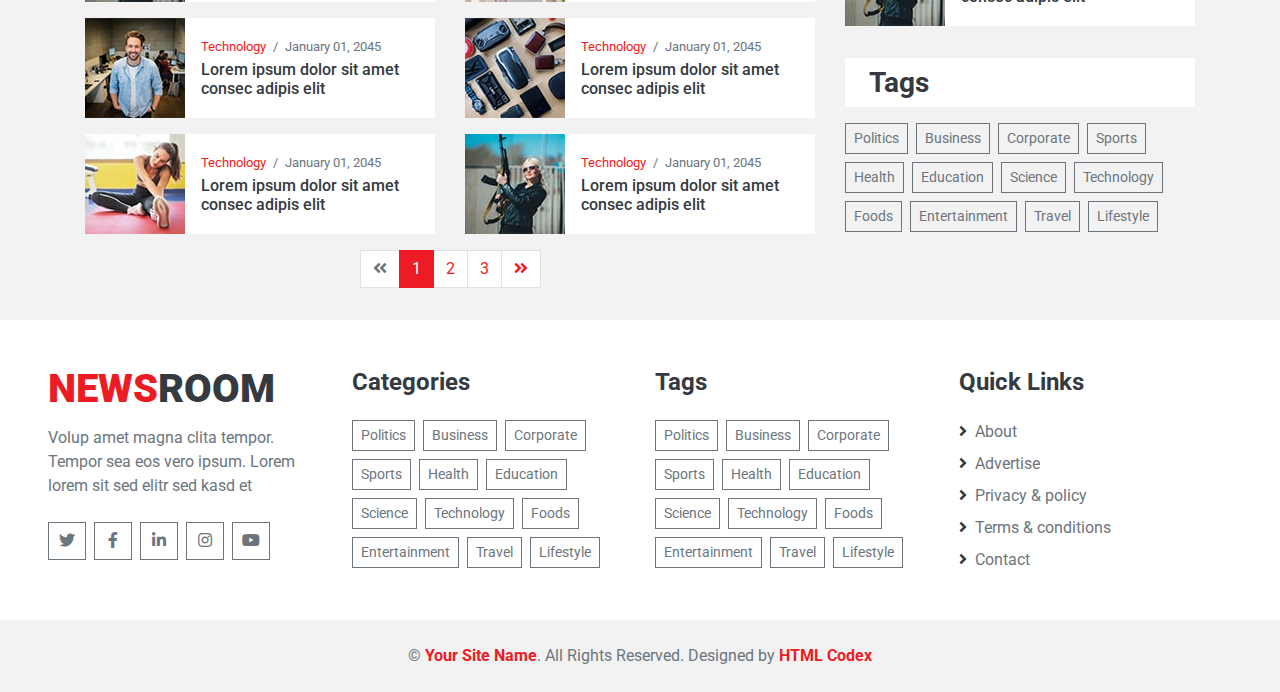
<file: category.html>
<!DOCTYPE html>
<html lang="en">

<head>
    <meta charset="utf-8">
    <title>NEWSROOM - Free Bootstrap Magazine Template</title>
    <meta content="width=device-width, initial-scale=1.0" name="viewport">
    <meta content="Free HTML Templates" name="keywords">
    <meta content="Free HTML Templates" name="description">

    <!-- Favicon -->
    <link href="img/favicon.ico" rel="icon">

    <!-- Google Web Fonts -->
    <link rel="preconnect" href="https://fonts.gstatic.com">
    <link href="https://fonts.googleapis.com/css2?family=Roboto:wght@300;400;500;700;900&display=swap" rel="stylesheet">   

    <!-- Font Awesome -->
    <link href="https://cdnjs.cloudflare.com/ajax/libs/font-awesome/5.15.0/css/all.min.css" rel="stylesheet">

    <!-- Libraries Stylesheet -->
    <link href="lib/owlcarousel/assets/owl.carousel.min.css" rel="stylesheet">

    <!-- Customized Bootstrap Stylesheet -->
    <link href="css/style.css" rel="stylesheet">
</head>

<body>
    <!-- Topbar Start -->
    <div class="container-fluid">
        <div class="row align-items-center bg-light px-lg-5">
            <div class="col-12 col-md-8">
                <div class="d-flex justify-content-between">
                    <div class="bg-primary text-white text-center py-2" style="width: 100px;">Tranding</div>
                    <div class="owl-carousel owl-carousel-1 tranding-carousel position-relative d-inline-flex align-items-center ml-3" style="width: calc(100% - 100px); padding-left: 90px;">
                        <div class="text-truncate"><a class="text-secondary" href="">Labore sit justo amet eos sed, et sanctus dolor diam eos</a></div>
                        <div class="text-truncate"><a class="text-secondary" href="">Gubergren elitr amet eirmod et lorem diam elitr, ut est erat Gubergren elitr amet eirmod et lorem diam elitr, ut est erat</a></div>
                    </div>
                </div>
            </div>
            <div class="col-md-4 text-right d-none d-md-block">
                Monday, January 01, 2045
            </div>
        </div>
        <div class="row align-items-center py-2 px-lg-5">
            <div class="col-lg-4">
                <a href="" class="navbar-brand d-none d-lg-block">
                    <h1 class="m-0 display-5 text-uppercase"><span class="text-primary">News</span>Room</h1>
                </a>
            </div>
            <div class="col-lg-8 text-center text-lg-right">
                <img class="img-fluid" src="img/ads-700x70.jpg" alt="">
            </div>
        </div>
    </div>
    <!-- Topbar End -->


    <!-- Navbar Start -->
    <div class="container-fluid p-0 mb-3">
        <nav class="navbar navbar-expand-lg bg-light navbar-light py-2 py-lg-0 px-lg-5">
            <a href="" class="navbar-brand d-block d-lg-none">
                <h1 class="m-0 display-5 text-uppercase"><span class="text-primary">News</span>Room</h1>
            </a>
            <button type="button" class="navbar-toggler" data-toggle="collapse" data-target="#navbarCollapse">
                <span class="navbar-toggler-icon"></span>
            </button>
            <div class="collapse navbar-collapse justify-content-between px-0 px-lg-3" id="navbarCollapse">
                <div class="navbar-nav mr-auto py-0">
                    <a href="index.html" class="nav-item nav-link">Home</a>
                    <a href="category.html" class="nav-item nav-link active">Categories</a>
                    <a href="single.html" class="nav-item nav-link">Single News</a>
                    <div class="nav-item dropdown">
                        <a href="#" class="nav-link dropdown-toggle" data-toggle="dropdown">Dropdown</a>
                        <div class="dropdown-menu rounded-0 m-0">
                            <a href="#" class="dropdown-item">Menu item 1</a>
                            <a href="#" class="dropdown-item">Menu item 2</a>
                            <a href="#" class="dropdown-item">Menu item 3</a>
                        </div>
                    </div>
                    <a href="contact.html" class="nav-item nav-link">Contact</a>
                </div>
                <div class="input-group ml-auto" style="width: 100%; max-width: 300px;">
                    <input type="text" class="form-control" placeholder="Keyword">
                    <div class="input-group-append">
                        <button class="input-group-text text-secondary"><i
                                class="fa fa-search"></i></button>
                    </div>
                </div>
            </div>
        </nav>
    </div>
    <!-- Navbar End -->


    <!-- Breadcrumb Start -->
    <div class="container-fluid">
        <div class="container">
            <nav class="breadcrumb bg-transparent m-0 p-0">
                <a class="breadcrumb-item" href="#">Home</a>
                <a class="breadcrumb-item" href="#">Category</a>
                <span class="breadcrumb-item active">Technology</span>
            </nav>
        </div>
    </div>
    <!-- Breadcrumb End -->


    <!-- News With Sidebar Start -->
    <div class="container-fluid py-3">
        <div class="container">
            <div class="row">
                <div class="col-lg-8">
                    <div class="row">
                        <div class="col-12">
                            <div class="d-flex align-items-center justify-content-between bg-light py-2 px-4 mb-3">
                                <h3 class="m-0">Technology</h3>
                                <a class="text-secondary font-weight-medium text-decoration-none" href="">View All</a>
                            </div>
                        </div>
                        <div class="col-lg-6">
                            <div class="position-relative mb-3">
                                <img class="img-fluid w-100" src="img/news-500x280-1.jpg" style="object-fit: cover;">
                                <div class="overlay position-relative bg-light">
                                    <div class="mb-2" style="font-size: 14px;">
                                        <a href="">Technology</a>
                                        <span class="px-1">/</span>
                                        <span>January 01, 2045</span>
                                    </div>
                                    <a class="h4" href="">Est stet amet ipsum stet clita rebum duo</a>
                                    <p class="m-0">Rebum dolore duo et vero ipsum clita, est ea sed duo diam ipsum, clita at justo, lorem amet vero eos sed sit...</p>
                                </div>
                            </div>
                        </div>
                        <div class="col-lg-6">
                            <div class="position-relative mb-3">
                                <img class="img-fluid w-100" src="img/news-500x280-2.jpg" style="object-fit: cover;">
                                <div class="overlay position-relative bg-light">
                                    <div class="mb-2" style="font-size: 14px;">
                                        <a href="">Technology</a>
                                        <span class="px-1">/</span>
                                        <span>January 01, 2045</span>
                                    </div>
                                    <a class="h4" href="">Est stet amet ipsum stet clita rebum duo</a>
                                    <p class="m-0">Rebum dolore duo et vero ipsum clita, est ea sed duo diam ipsum, clita at justo, lorem amet vero eos sed sit...</p>
                                </div>
                            </div>
                        </div>
                        <div class="col-lg-6">
                            <div class="position-relative mb-3">
                                <img class="img-fluid w-100" src="img/news-500x280-3.jpg" style="object-fit: cover;">
                                <div class="overlay position-relative bg-light">
                                    <div class="mb-2" style="font-size: 14px;">
                                        <a href="">Technology</a>
                                        <span class="px-1">/</span>
                                        <span>January 01, 2045</span>
                                    </div>
                                    <a class="h4" href="">Est stet amet ipsum stet clita rebum duo</a>
                                    <p class="m-0">Rebum dolore duo et vero ipsum clita, est ea sed duo diam ipsum, clita at justo, lorem amet vero eos sed sit...</p>
                                </div>
                            </div>
                        </div>
                        <div class="col-lg-6">
                            <div class="position-relative mb-3">
                                <img class="img-fluid w-100" src="img/news-500x280-5.jpg" style="object-fit: cover;">
                                <div class="overlay position-relative bg-light">
                                    <div class="mb-2" style="font-size: 14px;">
                                        <a href="">Technology</a>
                                        <span class="px-1">/</span>
                                        <span>January 01, 2045</span>
                                    </div>
                                    <a class="h4" href="">Est stet amet ipsum stet clita rebum duo</a>
                                    <p class="m-0">Rebum dolore duo et vero ipsum clita, est ea sed duo diam ipsum, clita at justo, lorem amet vero eos sed sit...</p>
                                </div>
                            </div>
                        </div>
                    </div>
                    
                    <div class="mb-3">
                        <a href=""><img class="img-fluid w-100" src="img/ads-700x70.jpg" alt=""></a>
                    </div>
                    
                    <div class="row">
                        <div class="col-lg-6">
                            <div class="d-flex mb-3">
                                <img src="img/news-100x100-1.jpg" style="width: 100px; height: 100px; object-fit: cover;">
                                <div class="w-100 d-flex flex-column justify-content-center bg-light px-3" style="height: 100px;">
                                    <div class="mb-1" style="font-size: 13px;">
                                        <a href="">Technology</a>
                                        <span class="px-1">/</span>
                                        <span>January 01, 2045</span>
                                    </div>
                                    <a class="h6 m-0" href="">Lorem ipsum dolor sit amet consec adipis elit</a>
                                </div>
                            </div>
                        </div>
                        <div class="col-lg-6">
                            <div class="d-flex mb-3">
                                <img src="img/news-100x100-2.jpg" style="width: 100px; height: 100px; object-fit: cover;">
                                <div class="w-100 d-flex flex-column justify-content-center bg-light px-3" style="height: 100px;">
                                    <div class="mb-1" style="font-size: 13px;">
                                        <a href="">Technology</a>
                                        <span class="px-1">/</span>
                                        <span>January 01, 2045</span>
                                    </div>
                                    <a class="h6 m-0" href="">Lorem ipsum dolor sit amet consec adipis elit</a>
                                </div>
                            </div>
                        </div>
                        <div class="col-lg-6">
                            <div class="d-flex mb-3">
                                <img src="img/news-100x100-3.jpg" style="width: 100px; height: 100px; object-fit: cover;">
                                <div class="w-100 d-flex flex-column justify-content-center bg-light px-3" style="height: 100px;">
                                    <div class="mb-1" style="font-size: 13px;">
                                        <a href="">Technology</a>
                                        <span class="px-1">/</span>
                                        <span>January 01, 2045</span>
                                    </div>
                                    <a class="h6 m-0" href="">Lorem ipsum dolor sit amet consec adipis elit</a>
                                </div>
                            </div>
                        </div>
                        <div class="col-lg-6">
                            <div class="d-flex mb-3">
                                <img src="img/news-100x100-4.jpg" style="width: 100px; height: 100px; object-fit: cover;">
                                <div class="w-100 d-flex flex-column justify-content-center bg-light px-3" style="height: 100px;">
                                    <div class="mb-1" style="font-size: 13px;">
                                        <a href="">Technology</a>
                                        <span class="px-1">/</span>
                                        <span>January 01, 2045</span>
                                    </div>
                                    <a class="h6 m-0" href="">Lorem ipsum dolor sit amet consec adipis elit</a>
                                </div>
                            </div>
                        </div>
                        <div class="col-lg-6">
                            <div class="d-flex mb-3">
                                <img src="img/news-100x100-5.jpg" style="width: 100px; height: 100px; object-fit: cover;">
                                <div class="w-100 d-flex flex-column justify-content-center bg-light px-3" style="height: 100px;">
                                    <div class="mb-1" style="font-size: 13px;">
                                        <a href="">Technology</a>
                                        <span class="px-1">/</span>
                                        <span>January 01, 2045</span>
                                    </div>
                                    <a class="h6 m-0" href="">Lorem ipsum dolor sit amet consec adipis elit</a>
                                </div>
                            </div>
                        </div>
                        <div class="col-lg-6">
                            <div class="d-flex mb-3">
                                <img src="img/news-100x100-1.jpg" style="width: 100px; height: 100px; object-fit: cover;">
                                <div class="w-100 d-flex flex-column justify-content-center bg-light px-3" style="height: 100px;">
                                    <div class="mb-1" style="font-size: 13px;">
                                        <a href="">Technology</a>
                                        <span class="px-1">/</span>
                                        <span>January 01, 2045</span>
                                    </div>
                                    <a class="h6 m-0" href="">Lorem ipsum dolor sit amet consec adipis elit</a>
                                </div>
                            </div>
                        </div>
                        <div class="col-lg-6">
                            <div class="d-flex mb-3">
                                <img src="img/news-100x100-2.jpg" style="width: 100px; height: 100px; object-fit: cover;">
                                <div class="w-100 d-flex flex-column justify-content-center bg-light px-3" style="height: 100px;">
                                    <div class="mb-1" style="font-size: 13px;">
                                        <a href="">Technology</a>
                                        <span class="px-1">/</span>
                                        <span>January 01, 2045</span>
                                    </div>
                                    <a class="h6 m-0" href="">Lorem ipsum dolor sit amet consec adipis elit</a>
                                </div>
                            </div>
                        </div>
                        <div class="col-lg-6">
                            <div class="d-flex mb-3">
                                <img src="img/news-100x100-3.jpg" style="width: 100px; height: 100px; object-fit: cover;">
                                <div class="w-100 d-flex flex-column justify-content-center bg-light px-3" style="height: 100px;">
                                    <div class="mb-1" style="font-size: 13px;">
                                        <a href="">Technology</a>
                                        <span class="px-1">/</span>
                                        <span>January 01, 2045</span>
                                    </div>
                                    <a class="h6 m-0" href="">Lorem ipsum dolor sit amet consec adipis elit</a>
                                </div>
                            </div>
                        </div>
                        <div class="col-lg-6">
                            <div class="d-flex mb-3">
                                <img src="img/news-100x100-4.jpg" style="width: 100px; height: 100px; object-fit: cover;">
                                <div class="w-100 d-flex flex-column justify-content-center bg-light px-3" style="height: 100px;">
                                    <div class="mb-1" style="font-size: 13px;">
                                        <a href="">Technology</a>
                                        <span class="px-1">/</span>
                                        <span>January 01, 2045</span>
                                    </div>
                                    <a class="h6 m-0" href="">Lorem ipsum dolor sit amet consec adipis elit</a>
                                </div>
                            </div>
                        </div>
                        <div class="col-lg-6">
                            <div class="d-flex mb-3">
                                <img src="img/news-100x100-5.jpg" style="width: 100px; height: 100px; object-fit: cover;">
                                <div class="w-100 d-flex flex-column justify-content-center bg-light px-3" style="height: 100px;">
                                    <div class="mb-1" style="font-size: 13px;">
                                        <a href="">Technology</a>
                                        <span class="px-1">/</span>
                                        <span>January 01, 2045</span>
                                    </div>
                                    <a class="h6 m-0" href="">Lorem ipsum dolor sit amet consec adipis elit</a>
                                </div>
                            </div>
                        </div>
                    </div>
                    <div class="row">
                        <div class="col-12">
                            <nav aria-label="Page navigation">
                              <ul class="pagination justify-content-center">
                                <li class="page-item disabled">
                                  <a class="page-link" href="#" aria-label="Previous">
                                    <span class="fa fa-angle-double-left" aria-hidden="true"></span>
                                    <span class="sr-only">Previous</span>
                                  </a>
                                </li>
                                <li class="page-item active"><a class="page-link" href="#">1</a></li>
                                <li class="page-item"><a class="page-link" href="#">2</a></li>
                                <li class="page-item"><a class="page-link" href="#">3</a></li>
                                <li class="page-item">
                                  <a class="page-link" href="#" aria-label="Next">
                                    <span class="fa fa-angle-double-right" aria-hidden="true"></span>
                                    <span class="sr-only">Next</span>
                                  </a>
                                </li>
                              </ul>
                            </nav>
                        </div>
                    </div>
                </div>

                <div class="col-lg-4 pt-3 pt-lg-0">
                    <!-- Social Follow Start -->
                    <div class="pb-3">
                        <div class="bg-light py-2 px-4 mb-3">
                            <h3 class="m-0">Follow Us</h3>
                        </div>
                        <div class="d-flex mb-3">
                            <a href="" class="d-block w-50 py-2 px-3 text-white text-decoration-none mr-2" style="background: #39569E;">
                                <small class="fab fa-facebook-f mr-2"></small><small>12,345 Fans</small>
                            </a>
                            <a href="" class="d-block w-50 py-2 px-3 text-white text-decoration-none ml-2" style="background: #52AAF4;">
                                <small class="fab fa-twitter mr-2"></small><small>12,345 Followers</small>
                            </a>
                        </div>
                        <div class="d-flex mb-3">
                            <a href="" class="d-block w-50 py-2 px-3 text-white text-decoration-none mr-2" style="background: #0185AE;">
                                <small class="fab fa-linkedin-in mr-2"></small><small>12,345 Connects</small>
                            </a>
                            <a href="" class="d-block w-50 py-2 px-3 text-white text-decoration-none ml-2" style="background: #C8359D;">
                                <small class="fab fa-instagram mr-2"></small><small>12,345 Followers</small>
                            </a>
                        </div>
                        <div class="d-flex mb-3">
                            <a href="" class="d-block w-50 py-2 px-3 text-white text-decoration-none mr-2" style="background: #DC472E;">
                                <small class="fab fa-youtube mr-2"></small><small>12,345 Subscribers</small>
                            </a>
                            <a href="" class="d-block w-50 py-2 px-3 text-white text-decoration-none ml-2" style="background: #1AB7EA;">
                                <small class="fab fa-vimeo-v mr-2"></small><small>12,345 Followers</small>
                            </a>
                        </div>
                    </div>
                    <!-- Social Follow End -->

                    <!-- Newsletter Start -->
                    <div class="pb-3">
                        <div class="bg-light py-2 px-4 mb-3">
                            <h3 class="m-0">Newsletter</h3>
                        </div>
                        <div class="bg-light text-center p-4 mb-3">
                            <p>Aliqu justo et labore at eirmod justo sea erat diam dolor diam vero kasd</p>
                            <div class="input-group" style="width: 100%;">
                                <input type="text" class="form-control form-control-lg" placeholder="Your Email">
                                <div class="input-group-append">
                                    <button class="btn btn-primary">Sign Up</button>
                                </div>
                            </div>
                            <small>Sit eirmod nonumy kasd eirmod</small>
                        </div>
                    </div>
                    <!-- Newsletter End -->

                    <!-- Ads Start -->
                    <div class="mb-3 pb-3">
                        <a href=""><img class="img-fluid" src="img/news-500x280-4.jpg" alt=""></a>
                    </div>
                    <!-- Ads End -->

                    <!-- Popular News Start -->
                    <div class="pb-3">
                        <div class="bg-light py-2 px-4 mb-3">
                            <h3 class="m-0">Tranding</h3>
                        </div>
                        <div class="d-flex mb-3">
                            <img src="img/news-100x100-1.jpg" style="width: 100px; height: 100px; object-fit: cover;">
                            <div class="w-100 d-flex flex-column justify-content-center bg-light px-3" style="height: 100px;">
                                <div class="mb-1" style="font-size: 13px;">
                                    <a href="">Technology</a>
                                    <span class="px-1">/</span>
                                    <span>January 01, 2045</span>
                                </div>
                                <a class="h6 m-0" href="">Lorem ipsum dolor sit amet consec adipis elit</a>
                            </div>
                        </div>
                        <div class="d-flex mb-3">
                            <img src="img/news-100x100-2.jpg" style="width: 100px; height: 100px; object-fit: cover;">
                            <div class="w-100 d-flex flex-column justify-content-center bg-light px-3" style="height: 100px;">
                                <div class="mb-1" style="font-size: 13px;">
                                    <a href="">Technology</a>
                                    <span class="px-1">/</span>
                                    <span>January 01, 2045</span>
                                </div>
                                <a class="h6 m-0" href="">Lorem ipsum dolor sit amet consec adipis elit</a>
                            </div>
                        </div>
                        <div class="d-flex mb-3">
                            <img src="img/news-100x100-3.jpg" style="width: 100px; height: 100px; object-fit: cover;">
                            <div class="w-100 d-flex flex-column justify-content-center bg-light px-3" style="height: 100px;">
                                <div class="mb-1" style="font-size: 13px;">
                                    <a href="">Technology</a>
                                    <span class="px-1">/</span>
                                    <span>January 01, 2045</span>
                                </div>
                                <a class="h6 m-0" href="">Lorem ipsum dolor sit amet consec adipis elit</a>
                            </div>
                        </div>
                        <div class="d-flex mb-3">
                            <img src="img/news-100x100-4.jpg" style="width: 100px; height: 100px; object-fit: cover;">
                            <div class="w-100 d-flex flex-column justify-content-center bg-light px-3" style="height: 100px;">
                                <div class="mb-1" style="font-size: 13px;">
                                    <a href="">Technology</a>
                                    <span class="px-1">/</span>
                                    <span>January 01, 2045</span>
                                </div>
                                <a class="h6 m-0" href="">Lorem ipsum dolor sit amet consec adipis elit</a>
                            </div>
                        </div>
                        <div class="d-flex mb-3">
                            <img src="img/news-100x100-5.jpg" style="width: 100px; height: 100px; object-fit: cover;">
                            <div class="w-100 d-flex flex-column justify-content-center bg-light px-3" style="height: 100px;">
                                <div class="mb-1" style="font-size: 13px;">
                                    <a href="">Technology</a>
                                    <span class="px-1">/</span>
                                    <span>January 01, 2045</span>
                                </div>
                                <a class="h6 m-0" href="">Lorem ipsum dolor sit amet consec adipis elit</a>
                            </div>
                        </div>
                    </div>
                    <!-- Popular News End -->

                    <!-- Tags Start -->
                    <div class="pb-3">
                        <div class="bg-light py-2 px-4 mb-3">
                            <h3 class="m-0">Tags</h3>
                        </div>
                        <div class="d-flex flex-wrap m-n1">
                            <a href="" class="btn btn-sm btn-outline-secondary m-1">Politics</a>
                            <a href="" class="btn btn-sm btn-outline-secondary m-1">Business</a>
                            <a href="" class="btn btn-sm btn-outline-secondary m-1">Corporate</a>
                            <a href="" class="btn btn-sm btn-outline-secondary m-1">Sports</a>
                            <a href="" class="btn btn-sm btn-outline-secondary m-1">Health</a>
                            <a href="" class="btn btn-sm btn-outline-secondary m-1">Education</a>
                            <a href="" class="btn btn-sm btn-outline-secondary m-1">Science</a>
                            <a href="" class="btn btn-sm btn-outline-secondary m-1">Technology</a>
                            <a href="" class="btn btn-sm btn-outline-secondary m-1">Foods</a>
                            <a href="" class="btn btn-sm btn-outline-secondary m-1">Entertainment</a>
                            <a href="" class="btn btn-sm btn-outline-secondary m-1">Travel</a>
                            <a href="" class="btn btn-sm btn-outline-secondary m-1">Lifestyle</a>
                        </div>
                    </div>
                    <!-- Tags End -->
                </div>
            </div>
        </div>
    </div>
    </div>
    <!-- News With Sidebar End -->


    <!-- Footer Start -->
    <div class="container-fluid bg-light pt-5 px-sm-3 px-md-5">
        <div class="row">
            <div class="col-lg-3 col-md-6 mb-5">
                <a href="index.html" class="navbar-brand">
                    <h1 class="mb-2 mt-n2 display-5 text-uppercase"><span class="text-primary">News</span>Room</h1>
                </a>
                <p>Volup amet magna clita tempor. Tempor sea eos vero ipsum. Lorem lorem sit sed elitr sed kasd et</p>
                <div class="d-flex justify-content-start mt-4">
                    <a class="btn btn-outline-secondary text-center mr-2 px-0" style="width: 38px; height: 38px;" href="#"><i class="fab fa-twitter"></i></a>
                    <a class="btn btn-outline-secondary text-center mr-2 px-0" style="width: 38px; height: 38px;" href="#"><i class="fab fa-facebook-f"></i></a>
                    <a class="btn btn-outline-secondary text-center mr-2 px-0" style="width: 38px; height: 38px;" href="#"><i class="fab fa-linkedin-in"></i></a>
                    <a class="btn btn-outline-secondary text-center mr-2 px-0" style="width: 38px; height: 38px;" href="#"><i class="fab fa-instagram"></i></a>
                    <a class="btn btn-outline-secondary text-center mr-2 px-0" style="width: 38px; height: 38px;" href="#"><i class="fab fa-youtube"></i></a>
                </div>
            </div>
            <div class="col-lg-3 col-md-6 mb-5">
                <h4 class="font-weight-bold mb-4">Categories</h4>
                <div class="d-flex flex-wrap m-n1">
                    <a href="" class="btn btn-sm btn-outline-secondary m-1">Politics</a>
                    <a href="" class="btn btn-sm btn-outline-secondary m-1">Business</a>
                    <a href="" class="btn btn-sm btn-outline-secondary m-1">Corporate</a>
                    <a href="" class="btn btn-sm btn-outline-secondary m-1">Sports</a>
                    <a href="" class="btn btn-sm btn-outline-secondary m-1">Health</a>
                    <a href="" class="btn btn-sm btn-outline-secondary m-1">Education</a>
                    <a href="" class="btn btn-sm btn-outline-secondary m-1">Science</a>
                    <a href="" class="btn btn-sm btn-outline-secondary m-1">Technology</a>
                    <a href="" class="btn btn-sm btn-outline-secondary m-1">Foods</a>
                    <a href="" class="btn btn-sm btn-outline-secondary m-1">Entertainment</a>
                    <a href="" class="btn btn-sm btn-outline-secondary m-1">Travel</a>
                    <a href="" class="btn btn-sm btn-outline-secondary m-1">Lifestyle</a>
                </div>
            </div>
            <div class="col-lg-3 col-md-6 mb-5">
                <h4 class="font-weight-bold mb-4">Tags</h4>
                <div class="d-flex flex-wrap m-n1">
                    <a href="" class="btn btn-sm btn-outline-secondary m-1">Politics</a>
                    <a href="" class="btn btn-sm btn-outline-secondary m-1">Business</a>
                    <a href="" class="btn btn-sm btn-outline-secondary m-1">Corporate</a>
                    <a href="" class="btn btn-sm btn-outline-secondary m-1">Sports</a>
                    <a href="" class="btn btn-sm btn-outline-secondary m-1">Health</a>
                    <a href="" class="btn btn-sm btn-outline-secondary m-1">Education</a>
                    <a href="" class="btn btn-sm btn-outline-secondary m-1">Science</a>
                    <a href="" class="btn btn-sm btn-outline-secondary m-1">Technology</a>
                    <a href="" class="btn btn-sm btn-outline-secondary m-1">Foods</a>
                    <a href="" class="btn btn-sm btn-outline-secondary m-1">Entertainment</a>
                    <a href="" class="btn btn-sm btn-outline-secondary m-1">Travel</a>
                    <a href="" class="btn btn-sm btn-outline-secondary m-1">Lifestyle</a>
                </div>
            </div>
            <div class="col-lg-3 col-md-6 mb-5">
                <h4 class="font-weight-bold mb-4">Quick Links</h4>
                <div class="d-flex flex-column justify-content-start">
                    <a class="text-secondary mb-2" href="#"><i class="fa fa-angle-right text-dark mr-2"></i>About</a>
                    <a class="text-secondary mb-2" href="#"><i class="fa fa-angle-right text-dark mr-2"></i>Advertise</a>
                    <a class="text-secondary mb-2" href="#"><i class="fa fa-angle-right text-dark mr-2"></i>Privacy & policy</a>
                    <a class="text-secondary mb-2" href="#"><i class="fa fa-angle-right text-dark mr-2"></i>Terms & conditions</a>
                    <a class="text-secondary" href="#"><i class="fa fa-angle-right text-dark mr-2"></i>Contact</a>
                </div>
            </div>
        </div>
    </div>
    <div class="container-fluid py-4 px-sm-3 px-md-5">
        <p class="m-0 text-center">
            &copy; <a class="font-weight-bold" href="#">Your Site Name</a>. All Rights Reserved. Designed by
            <a class="font-weight-bold" href="https://htmlcodex.com">HTML Codex</a>
        </p>
    </div>
    <!-- Footer End -->


    <!-- Back to Top -->
    <a href="#" class="btn btn-dark back-to-top"><i class="fa fa-angle-up"></i></a>


    <!-- JavaScript Libraries -->
    <script src="https://code.jquery.com/jquery-3.4.1.min.js"></script>
    <script src="https://stackpath.bootstrapcdn.com/bootstrap/4.4.1/js/bootstrap.bundle.min.js"></script>
    <script src="lib/easing/easing.min.js"></script>
    <script src="lib/owlcarousel/owl.carousel.min.js"></script>

    <!-- Contact Javascript File -->
    <script src="mail/jqBootstrapValidation.min.js"></script>
    <script src="mail/contact.js"></script>

    <!-- Template Javascript -->
    <script src="js/main.js"></script>
</body>

</html>
</file>
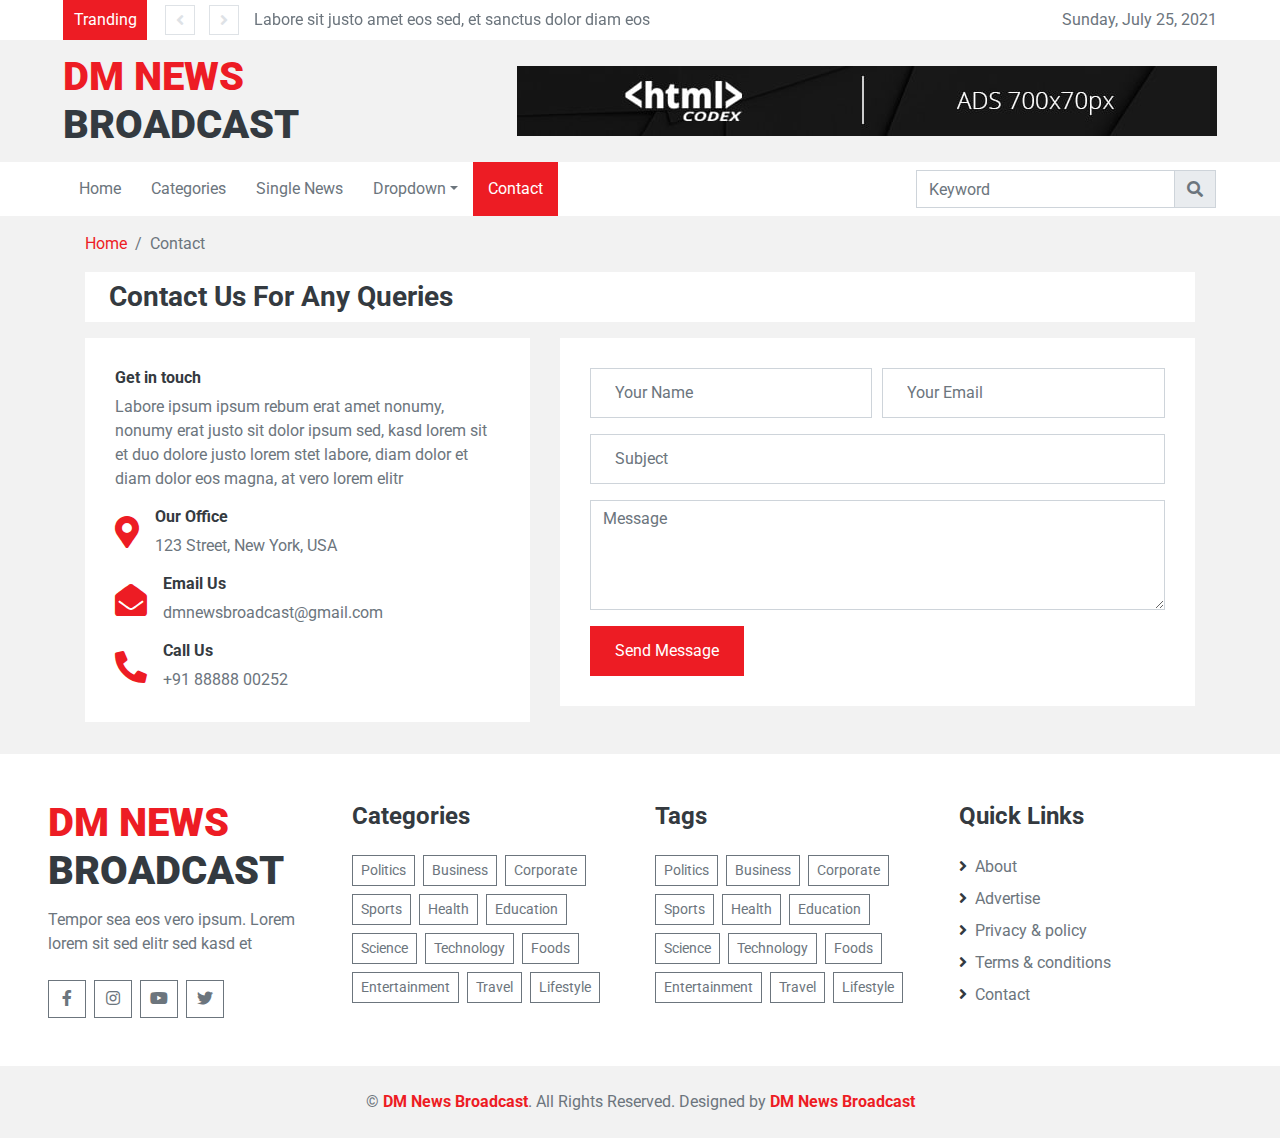
<file: contact.html>
<!DOCTYPE html>
<html lang="en">

<head>
    <meta charset="utf-8">
    <title>DM News Broadcast</title>
    <meta content="width=device-width, initial-scale=1.0" name="viewport">
    <meta content="Free HTML Templates" name="keywords">
    <meta content="Free HTML Templates" name="description">

    <!-- Favicon -->
    <link href="img/favicon.ico" rel="icon">

    <!-- Google Web Fonts -->
    <link rel="preconnect" href="https://fonts.gstatic.com">
    <link href="https://fonts.googleapis.com/css2?family=Roboto:wght@300;400;500;700;900&display=swap" rel="stylesheet">   

    <!-- Font Awesome -->
    <link href="https://cdnjs.cloudflare.com/ajax/libs/font-awesome/5.15.0/css/all.min.css" rel="stylesheet">

    <!-- Libraries Stylesheet -->
    <link href="lib/owlcarousel/assets/owl.carousel.min.css" rel="stylesheet">

    <!-- Customized Bootstrap Stylesheet -->
    <link href="css/style.css" rel="stylesheet">
</head>

<body>
    <!-- Topbar Start -->
    <div class="container-fluid">
        <div class="row align-items-center bg-light px-lg-5">
            <div class="col-12 col-md-8">
                <div class="d-flex justify-content-between">
                    <div class="bg-primary text-white text-center py-2" style="width: 100px;">Tranding</div>
                    <div class="owl-carousel owl-carousel-1 tranding-carousel position-relative d-inline-flex align-items-center ml-3" style="width: calc(100% - 100px); padding-left: 90px;">
                        <div class="text-truncate"><a class="text-secondary" href="">Labore sit justo amet eos sed, et sanctus dolor diam eos</a></div>
                        <div class="text-truncate"><a class="text-secondary" href="">Gubergren elitr amet eirmod et lorem diam elitr, ut est erat Gubergren elitr amet eirmod et lorem diam elitr, ut est erat</a></div>
                    </div>
                </div>
            </div>
            <div class="col-md-4 text-right d-none d-md-block">
                Sunday, July 25, 2021
            </div>
        </div>
        <div class="row align-items-center py-2 px-lg-5">
            <div class="col-lg-4">
                <a href="" class="navbar-brand d-none d-lg-block">
                    <h1 class="m-0 display-5 text-uppercase"><span class="text-primary">DM News</span><br> Broadcast</h1>
                </a>
            </div>
            <div class="col-lg-8 text-center text-lg-right">
                <img class="img-fluid" src="img/ads-700x70.jpg" alt="">
            </div>
        </div>
    </div>
    <!-- Topbar End -->


    <!-- Navbar Start -->
    <div class="container-fluid p-0 mb-3">
        <nav class="navbar navbar-expand-lg bg-light navbar-light py-2 py-lg-0 px-lg-5">
            <a href="" class="navbar-brand d-block d-lg-none">
                <h1 class="m-0 display-5 text-uppercase"><span class="text-primary">DM News</span><br> Broadcast</h1>
            </a>
            <button type="button" class="navbar-toggler" data-toggle="collapse" data-target="#navbarCollapse">
                <span class="navbar-toggler-icon"></span>
            </button>
            <div class="collapse navbar-collapse justify-content-between px-0 px-lg-3" id="navbarCollapse">
                <div class="navbar-nav mr-auto py-0">
                    <a href="index.html" class="nav-item nav-link">Home</a>
                    <a href="category.html" class="nav-item nav-link">Categories</a>
                    <a href="single.html" class="nav-item nav-link">Single News</a>
                    <div class="nav-item dropdown">
                        <a href="#" class="nav-link dropdown-toggle" data-toggle="dropdown">Dropdown</a>
                        <div class="dropdown-menu rounded-0 m-0">
                            <a href="#" class="dropdown-item">Menu item 1</a>
                            <a href="#" class="dropdown-item">Menu item 2</a>
                            <a href="#" class="dropdown-item">Menu item 3</a>
                        </div>
                    </div>
                    <a href="contact.html" class="nav-item nav-link active">Contact</a>
                </div>
                <div class="input-group ml-auto" style="width: 100%; max-width: 300px;">
                    <input type="text" class="form-control" placeholder="Keyword">
                    <div class="input-group-append">
                        <button class="input-group-text text-secondary"><i
                                class="fa fa-search"></i></button>
                    </div>
                </div>
            </div>
        </nav>
    </div>
    <!-- Navbar End -->


    <!-- Breadcrumb Start -->
    <div class="container-fluid">
        <div class="container">
            <nav class="breadcrumb bg-transparent m-0 p-0">
                <a class="breadcrumb-item" href="#">Home</a>
                <span class="breadcrumb-item active">Contact</span>
            </nav>
        </div>
    </div>
    <!-- Breadcrumb End -->


    <!-- Contact Start -->
    <div class="container-fluid py-3">
        <div class="container">
            <div class="bg-light py-2 px-4 mb-3">
                <h3 class="m-0">Contact Us For Any Queries</h3>
            </div>
            <div class="row">
                <div class="col-md-5">
                    <div class="bg-light mb-3" style="padding: 30px;">
                        <h6 class="font-weight-bold">Get in touch</h6>
                        <p>Labore ipsum ipsum rebum erat amet nonumy, nonumy erat justo sit dolor ipsum sed, kasd lorem sit et duo dolore justo lorem stet labore, diam dolor et diam dolor eos magna, at vero lorem elitr</p>
                        <div class="d-flex align-items-center mb-3">
                            <i class="fa fa-2x fa-map-marker-alt text-primary mr-3"></i>
                            <div class="d-flex flex-column">
                                <h6 class="font-weight-bold">Our Office</h6>
                                <p class="m-0">123 Street, New York, USA</p>
                            </div>
                        </div>
                        <div class="d-flex align-items-center mb-3">
                            <i class="fa fa-2x fa-envelope-open text-primary mr-3"></i>
                            <div class="d-flex flex-column">
                                <h6 class="font-weight-bold">Email Us</h6>
                                <p class="m-0">dmnewsbroadcast@gmail.com</p>
                            </div>
                        </div>
                        <div class="d-flex align-items-center">
                            <i class="fas fa-2x fa-phone-alt text-primary mr-3"></i>
                            <div class="d-flex flex-column">
                                <h6 class="font-weight-bold">Call Us</h6>
                                <p class="m-0">+91 88888 00252</p>
                            </div>
                        </div>
                    </div>
                </div>
                <div class="col-md-7">
                    <div class="contact-form bg-light mb-3" style="padding: 30px;">
                        <div id="success"></div>
                        <form name="sentMessage" id="contactForm" novalidate="novalidate">
                            <div class="form-row">
                                <div class="col-md-6">
                                    <div class="control-group">
                                        <input type="text" class="form-control p-4" id="name" placeholder="Your Name" required="required" data-validation-required-message="Please enter your name" />
                                        <p class="help-block text-danger"></p>
                                    </div>
                                </div>
                                <div class="col-md-6">
                                    <div class="control-group">
                                        <input type="email" class="form-control p-4" id="email" placeholder="Your Email" required="required" data-validation-required-message="Please enter your email" />
                                        <p class="help-block text-danger"></p>
                                    </div>
                                </div>
                            </div>
                            <div class="control-group">
                                <input type="text" class="form-control p-4" id="subject" placeholder="Subject" required="required" data-validation-required-message="Please enter a subject" />
                                <p class="help-block text-danger"></p>
                            </div>
                            <div class="control-group">
                                <textarea class="form-control" rows="4" id="message" placeholder="Message" required="required" data-validation-required-message="Please enter your message"></textarea>
                                <p class="help-block text-danger"></p>
                            </div>
                            <div>
                                <button class="btn btn-primary font-weight-semi-bold px-4" style="height: 50px;" type="submit" id="sendMessageButton">Send Message</button>
                            </div>
                        </form>
                    </div>
                </div>
            </div>
        </div>
    </div>
    <!-- Contact End -->

    <!-- Footer Start -->
    <div class="container-fluid bg-light pt-5 px-sm-3 px-md-5">
        <div class="row">
            <div class="col-lg-3 col-md-6 mb-5">
                <a href="index.html" class="navbar-brand">
                    <h1 class="mb-2 mt-n2 display-5 text-uppercase"><span class="text-primary">DM News</span><br> Broadcast</h1>
                </a>
                <p>Tempor sea eos vero ipsum. Lorem lorem sit sed elitr sed kasd et</p>
                <div class="d-flex justify-content-start mt-4">
								    <a class="btn btn-outline-secondary text-center mr-2 px-0" style="width: 38px; height: 38px;" href="https://www.facebook.com/dmnewsbroadcast/"><i class="fab fa-facebook-f"></i></a>
                    <a class="btn btn-outline-secondary text-center mr-2 px-0" style="width: 38px; height: 38px;" href="https://www.instagram.com/dmnewsbroadcast/"><i class="fab fa-instagram"></i></a>
                    <a class="btn btn-outline-secondary text-center mr-2 px-0" style="width: 38px; height: 38px;" href="https://www.youtube.com/channel/UC-DYWeNs0EGI8P666gm5OuA"><i class="fab fa-youtube"></i></a>					
					<a class="btn btn-outline-secondary text-center mr-2 px-0" style="width: 38px; height: 38px;" href="https://twitter.com/DmNewsBC"><i class="fab fa-twitter"></i></a>

               </div>
            </div>
            <div class="col-lg-3 col-md-6 mb-5">
                <h4 class="font-weight-bold mb-4">Categories</h4>
                <div class="d-flex flex-wrap m-n1">
                    <a href="" class="btn btn-sm btn-outline-secondary m-1">Politics</a>
                    <a href="" class="btn btn-sm btn-outline-secondary m-1">Business</a>
                    <a href="" class="btn btn-sm btn-outline-secondary m-1">Corporate</a>
                    <a href="" class="btn btn-sm btn-outline-secondary m-1">Sports</a>
                    <a href="" class="btn btn-sm btn-outline-secondary m-1">Health</a>
                    <a href="" class="btn btn-sm btn-outline-secondary m-1">Education</a>
                    <a href="" class="btn btn-sm btn-outline-secondary m-1">Science</a>
                    <a href="" class="btn btn-sm btn-outline-secondary m-1">Technology</a>
                    <a href="" class="btn btn-sm btn-outline-secondary m-1">Foods</a>
                    <a href="" class="btn btn-sm btn-outline-secondary m-1">Entertainment</a>
                    <a href="" class="btn btn-sm btn-outline-secondary m-1">Travel</a>
                    <a href="" class="btn btn-sm btn-outline-secondary m-1">Lifestyle</a>
                </div>
            </div>
            <div class="col-lg-3 col-md-6 mb-5">
                <h4 class="font-weight-bold mb-4">Tags</h4>
                <div class="d-flex flex-wrap m-n1">
                    <a href="" class="btn btn-sm btn-outline-secondary m-1">Politics</a>
                    <a href="" class="btn btn-sm btn-outline-secondary m-1">Business</a>
                    <a href="" class="btn btn-sm btn-outline-secondary m-1">Corporate</a>
                    <a href="" class="btn btn-sm btn-outline-secondary m-1">Sports</a>
                    <a href="" class="btn btn-sm btn-outline-secondary m-1">Health</a>
                    <a href="" class="btn btn-sm btn-outline-secondary m-1">Education</a>
                    <a href="" class="btn btn-sm btn-outline-secondary m-1">Science</a>
                    <a href="" class="btn btn-sm btn-outline-secondary m-1">Technology</a>
                    <a href="" class="btn btn-sm btn-outline-secondary m-1">Foods</a>
                    <a href="" class="btn btn-sm btn-outline-secondary m-1">Entertainment</a>
                    <a href="" class="btn btn-sm btn-outline-secondary m-1">Travel</a>
                    <a href="" class="btn btn-sm btn-outline-secondary m-1">Lifestyle</a>
                </div>
            </div>
            <div class="col-lg-3 col-md-6 mb-5">
                <h4 class="font-weight-bold mb-4">Quick Links</h4>
                <div class="d-flex flex-column justify-content-start">
                    <a class="text-secondary mb-2" href="#"><i class="fa fa-angle-right text-dark mr-2"></i>About</a>
                    <a class="text-secondary mb-2" href="#"><i class="fa fa-angle-right text-dark mr-2"></i>Advertise</a>
                    <a class="text-secondary mb-2" href="#"><i class="fa fa-angle-right text-dark mr-2"></i>Privacy & policy</a>
                    <a class="text-secondary mb-2" href="#"><i class="fa fa-angle-right text-dark mr-2"></i>Terms & conditions</a>
                    <a class="text-secondary" href="#"><i class="fa fa-angle-right text-dark mr-2"></i>Contact</a>
                </div>
            </div>
        </div>
    </div>
    <div class="container-fluid py-4 px-sm-3 px-md-5">
        <p class="m-0 text-center">
            &copy; <a class="font-weight-bold" href="https://dmnewsbroadcast.github.io/dmnewsbroadcast/">DM News Broadcast</a>. All Rights Reserved. Designed by
            <a class="font-weight-bold" href="https://dmnewsbroadcast.github.io/dmnewsbroadcast/">DM News Broadcast</a>
        </p>
    </div>
    <!-- Footer End -->


    <!-- Back to Top -->
    <a href="#" class="btn btn-dark back-to-top"><i class="fa fa-angle-up"></i></a>


    <!-- JavaScript Libraries -->
    <script src="https://code.jquery.com/jquery-3.4.1.min.js"></script>
    <script src="https://stackpath.bootstrapcdn.com/bootstrap/4.4.1/js/bootstrap.bundle.min.js"></script>
    <script src="lib/easing/easing.min.js"></script>
    <script src="lib/owlcarousel/owl.carousel.min.js"></script>

    <!-- Contact Javascript File -->
    <script src="mail/jqBootstrapValidation.min.js"></script>
    <script src="mail/contact.js"></script>

    <!-- Template Javascript -->
    <script src="js/main.js"></script>
</body>

</html>
</file>
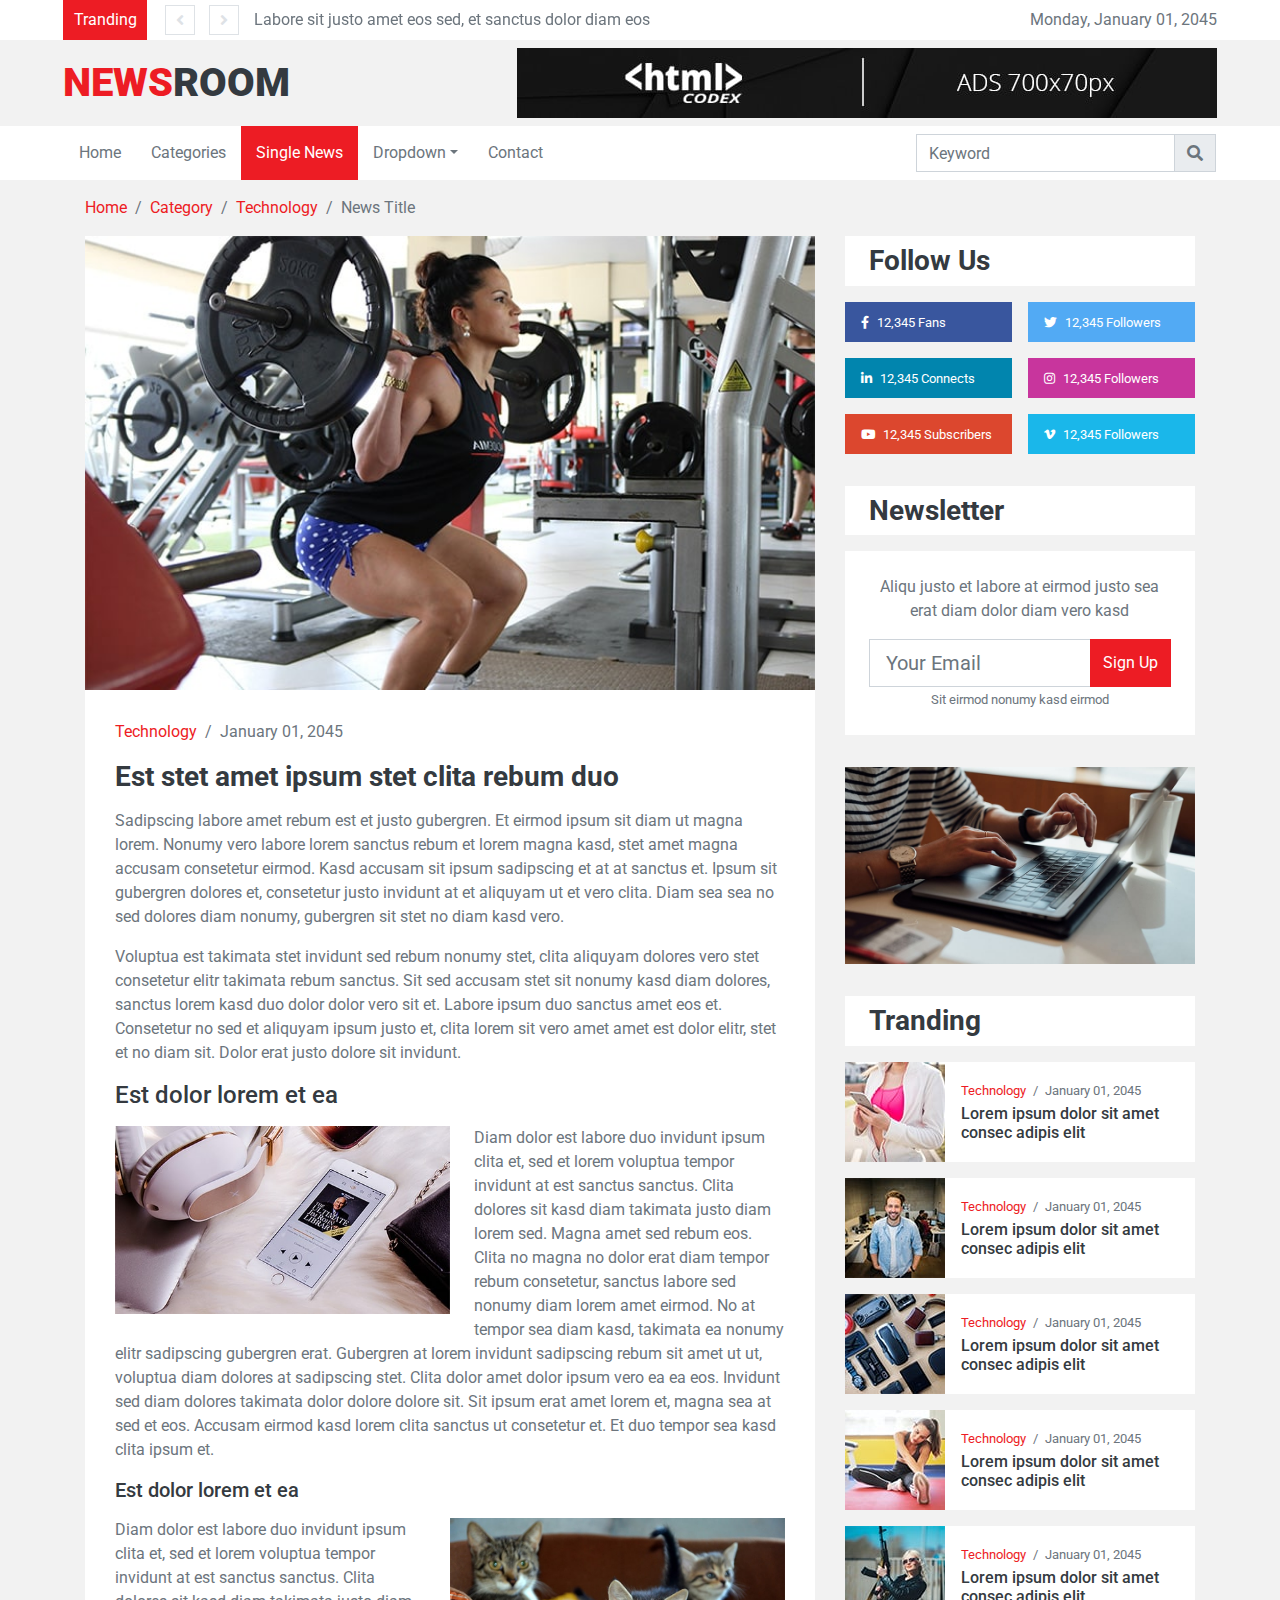
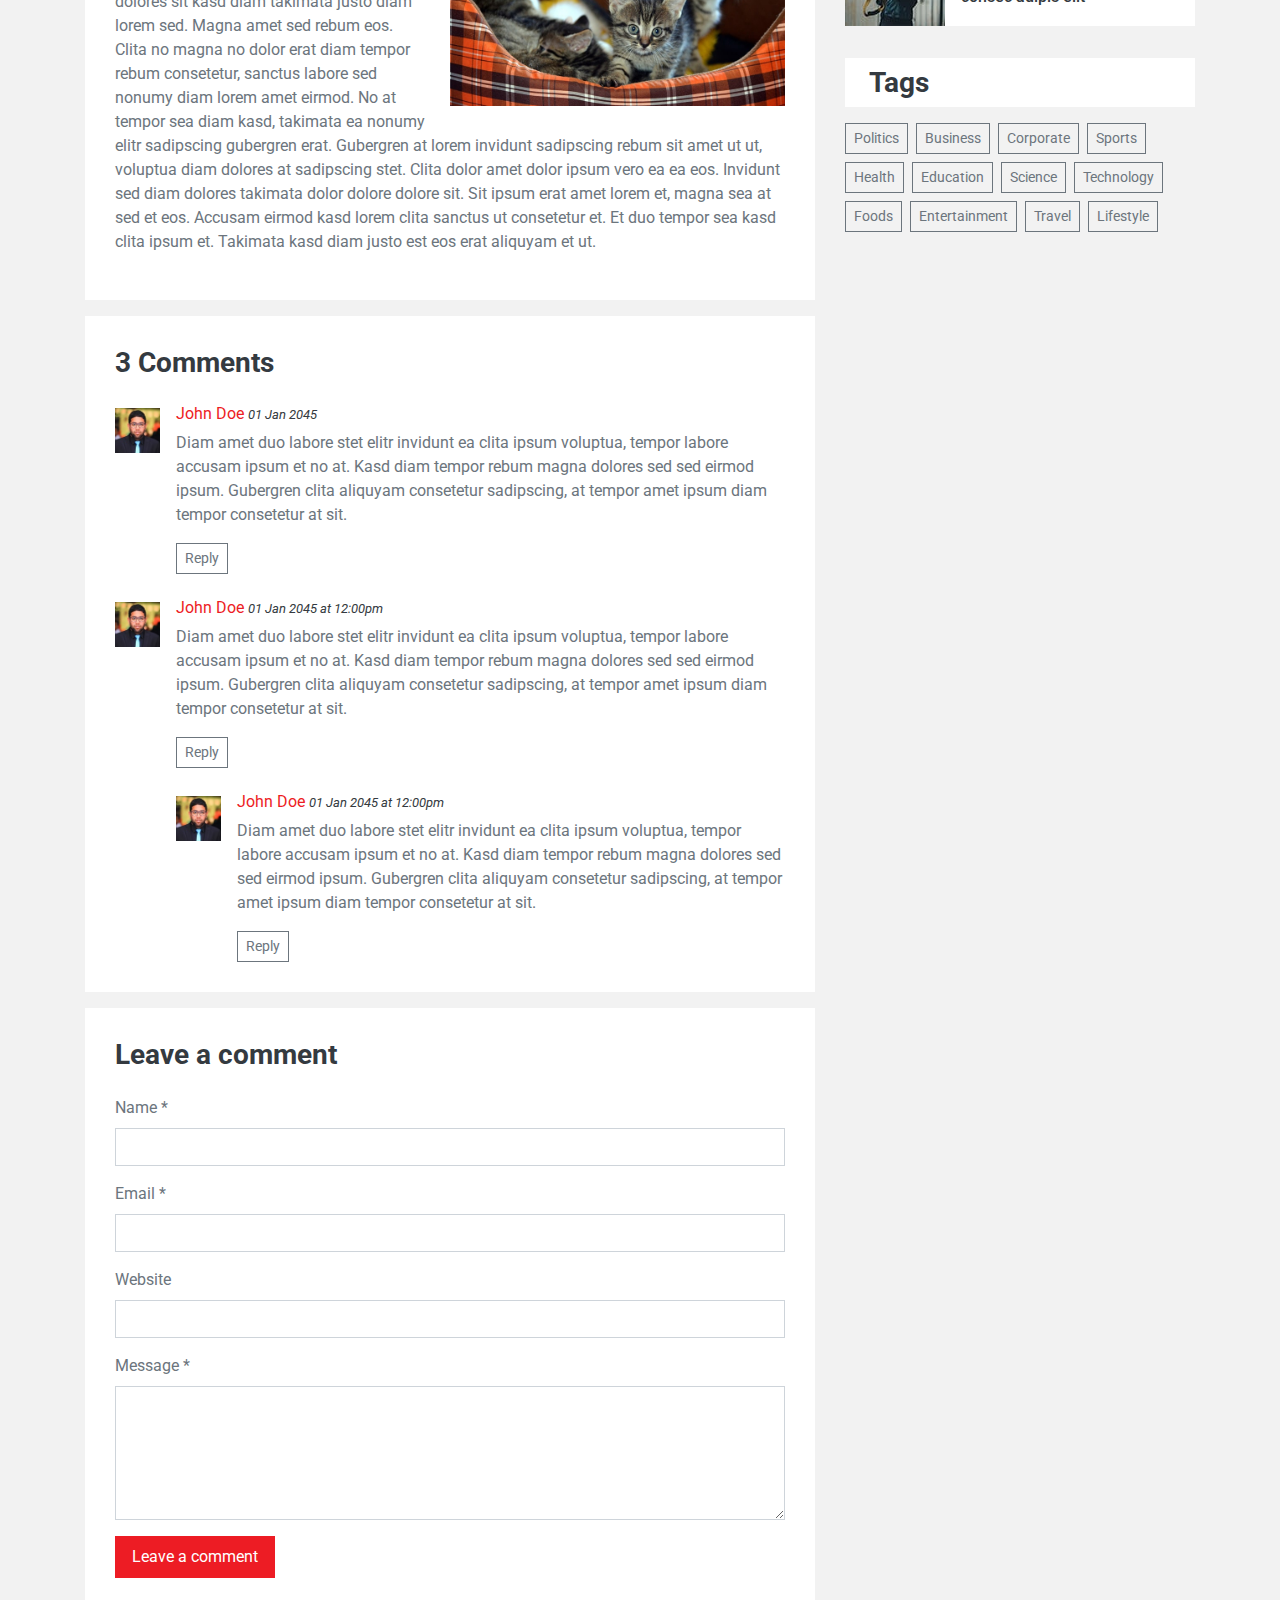
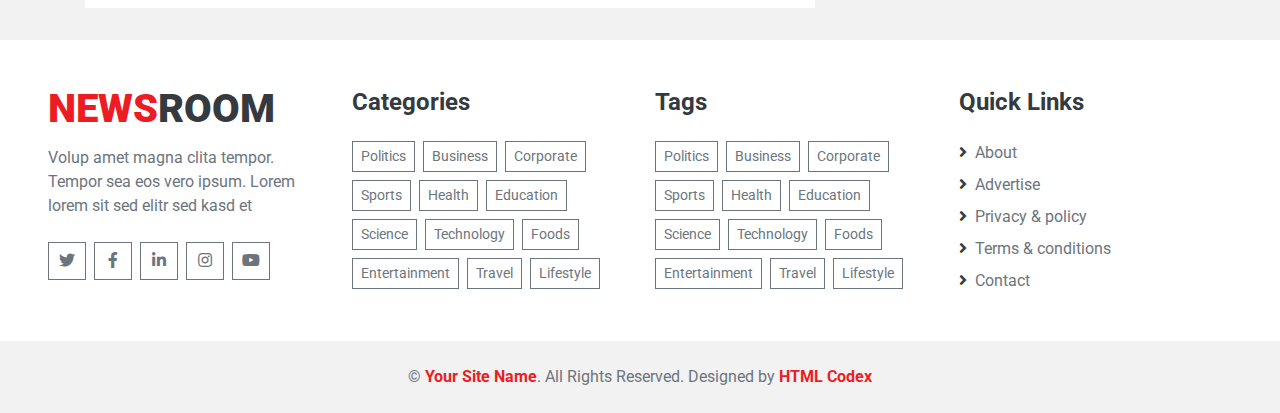
<file: single.html>
<!DOCTYPE html>
<html lang="en">

<head>
    <meta charset="utf-8">
    <title>NEWSROOM - Free Bootstrap Magazine Template</title>
    <meta content="width=device-width, initial-scale=1.0" name="viewport">
    <meta content="Free HTML Templates" name="keywords">
    <meta content="Free HTML Templates" name="description">

    <!-- Favicon -->
    <link href="img/favicon.ico" rel="icon">

    <!-- Google Web Fonts -->
    <link rel="preconnect" href="https://fonts.gstatic.com">
    <link href="https://fonts.googleapis.com/css2?family=Roboto:wght@300;400;500;700;900&display=swap" rel="stylesheet">   

    <!-- Font Awesome -->
    <link href="https://cdnjs.cloudflare.com/ajax/libs/font-awesome/5.15.0/css/all.min.css" rel="stylesheet">

    <!-- Libraries Stylesheet -->
    <link href="lib/owlcarousel/assets/owl.carousel.min.css" rel="stylesheet">

    <!-- Customized Bootstrap Stylesheet -->
    <link href="css/style.css" rel="stylesheet">
</head>

<body>
    <!-- Topbar Start -->
    <div class="container-fluid">
        <div class="row align-items-center bg-light px-lg-5">
            <div class="col-12 col-md-8">
                <div class="d-flex justify-content-between">
                    <div class="bg-primary text-white text-center py-2" style="width: 100px;">Tranding</div>
                    <div class="owl-carousel owl-carousel-1 tranding-carousel position-relative d-inline-flex align-items-center ml-3" style="width: calc(100% - 100px); padding-left: 90px;">
                        <div class="text-truncate"><a class="text-secondary" href="">Labore sit justo amet eos sed, et sanctus dolor diam eos</a></div>
                        <div class="text-truncate"><a class="text-secondary" href="">Gubergren elitr amet eirmod et lorem diam elitr, ut est erat Gubergren elitr amet eirmod et lorem diam elitr, ut est erat</a></div>
                    </div>
                </div>
            </div>
            <div class="col-md-4 text-right d-none d-md-block">
                Monday, January 01, 2045
            </div>
        </div>
        <div class="row align-items-center py-2 px-lg-5">
            <div class="col-lg-4">
                <a href="" class="navbar-brand d-none d-lg-block">
                    <h1 class="m-0 display-5 text-uppercase"><span class="text-primary">News</span>Room</h1>
                </a>
            </div>
            <div class="col-lg-8 text-center text-lg-right">
                <img class="img-fluid" src="img/ads-700x70.jpg" alt="">
            </div>
        </div>
    </div>
    <!-- Topbar End -->


    <!-- Navbar Start -->
    <div class="container-fluid p-0 mb-3">
        <nav class="navbar navbar-expand-lg bg-light navbar-light py-2 py-lg-0 px-lg-5">
            <a href="" class="navbar-brand d-block d-lg-none">
                <h1 class="m-0 display-5 text-uppercase"><span class="text-primary">News</span>Room</h1>
            </a>
            <button type="button" class="navbar-toggler" data-toggle="collapse" data-target="#navbarCollapse">
                <span class="navbar-toggler-icon"></span>
            </button>
            <div class="collapse navbar-collapse justify-content-between px-0 px-lg-3" id="navbarCollapse">
                <div class="navbar-nav mr-auto py-0">
                    <a href="index.html" class="nav-item nav-link">Home</a>
                    <a href="category.html" class="nav-item nav-link">Categories</a>
                    <a href="single.html" class="nav-item nav-link active">Single News</a>
                    <div class="nav-item dropdown">
                        <a href="#" class="nav-link dropdown-toggle" data-toggle="dropdown">Dropdown</a>
                        <div class="dropdown-menu rounded-0 m-0">
                            <a href="#" class="dropdown-item">Menu item 1</a>
                            <a href="#" class="dropdown-item">Menu item 2</a>
                            <a href="#" class="dropdown-item">Menu item 3</a>
                        </div>
                    </div>
                    <a href="contact.html" class="nav-item nav-link">Contact</a>
                </div>
                <div class="input-group ml-auto" style="width: 100%; max-width: 300px;">
                    <input type="text" class="form-control" placeholder="Keyword">
                    <div class="input-group-append">
                        <button class="input-group-text text-secondary"><i
                                class="fa fa-search"></i></button>
                    </div>
                </div>
            </div>
        </nav>
    </div>
    <!-- Navbar End -->


    <!-- Breadcrumb Start -->
    <div class="container-fluid">
        <div class="container">
            <nav class="breadcrumb bg-transparent m-0 p-0">
                <a class="breadcrumb-item" href="#">Home</a>
                <a class="breadcrumb-item" href="#">Category</a>
                <a class="breadcrumb-item" href="#">Technology</a>
                <span class="breadcrumb-item active">News Title</span>
            </nav>
        </div>
    </div>
    <!-- Breadcrumb End -->


    <!-- News With Sidebar Start -->
    <div class="container-fluid py-3">
        <div class="container">
            <div class="row">
                <div class="col-lg-8">
                    <!-- News Detail Start -->
                    <div class="position-relative mb-3">
                        <img class="img-fluid w-100" src="img/news-700x435-2.jpg" style="object-fit: cover;">
                        <div class="overlay position-relative bg-light">
                            <div class="mb-3">
                                <a href="">Technology</a>
                                <span class="px-1">/</span>
                                <span>January 01, 2045</span>
                            </div>
                            <div>
                                <h3 class="mb-3">Est stet amet ipsum stet clita rebum duo</h3>
                                <p>Sadipscing labore amet rebum est et justo gubergren. Et eirmod ipsum sit diam ut
                                    magna lorem. Nonumy vero labore lorem sanctus rebum et lorem magna kasd, stet
                                    amet magna accusam consetetur eirmod. Kasd accusam sit ipsum sadipscing et at at
                                    sanctus et. Ipsum sit gubergren dolores et, consetetur justo invidunt at et
                                    aliquyam ut et vero clita. Diam sea sea no sed dolores diam nonumy, gubergren
                                    sit stet no diam kasd vero.</p>
                                <p>Voluptua est takimata stet invidunt sed rebum nonumy stet, clita aliquyam dolores
                                    vero stet consetetur elitr takimata rebum sanctus. Sit sed accusam stet sit
                                    nonumy kasd diam dolores, sanctus lorem kasd duo dolor dolor vero sit et. Labore
                                    ipsum duo sanctus amet eos et. Consetetur no sed et aliquyam ipsum justo et,
                                    clita lorem sit vero amet amet est dolor elitr, stet et no diam sit. Dolor erat
                                    justo dolore sit invidunt.</p>
                                <h4 class="mb-3">Est dolor lorem et ea</h4>
                                <img class="img-fluid w-50 float-left mr-4 mb-2" src="img/news-500x280-1.jpg">
                                <p>Diam dolor est labore duo invidunt ipsum clita et, sed et lorem voluptua tempor
                                    invidunt at est sanctus sanctus. Clita dolores sit kasd diam takimata justo diam
                                    lorem sed. Magna amet sed rebum eos. Clita no magna no dolor erat diam tempor
                                    rebum consetetur, sanctus labore sed nonumy diam lorem amet eirmod. No at tempor
                                    sea diam kasd, takimata ea nonumy elitr sadipscing gubergren erat. Gubergren at
                                    lorem invidunt sadipscing rebum sit amet ut ut, voluptua diam dolores at
                                    sadipscing stet. Clita dolor amet dolor ipsum vero ea ea eos. Invidunt sed diam
                                    dolores takimata dolor dolore dolore sit. Sit ipsum erat amet lorem et, magna
                                    sea at sed et eos. Accusam eirmod kasd lorem clita sanctus ut consetetur et. Et
                                    duo tempor sea kasd clita ipsum et.</p>
                                <h5 class="mb-3">Est dolor lorem et ea</h5>
                                <img class="img-fluid w-50 float-right ml-4 mb-2" src="img/news-500x280-2.jpg">
                                <p>Diam dolor est labore duo invidunt ipsum clita et, sed et lorem voluptua tempor
                                    invidunt at est sanctus sanctus. Clita dolores sit kasd diam takimata justo diam
                                    lorem sed. Magna amet sed rebum eos. Clita no magna no dolor erat diam tempor
                                    rebum consetetur, sanctus labore sed nonumy diam lorem amet eirmod. No at tempor
                                    sea diam kasd, takimata ea nonumy elitr sadipscing gubergren erat. Gubergren at
                                    lorem invidunt sadipscing rebum sit amet ut ut, voluptua diam dolores at
                                    sadipscing stet. Clita dolor amet dolor ipsum vero ea ea eos. Invidunt sed diam
                                    dolores takimata dolor dolore dolore sit. Sit ipsum erat amet lorem et, magna
                                    sea at sed et eos. Accusam eirmod kasd lorem clita sanctus ut consetetur et. Et
                                    duo tempor sea kasd clita ipsum et. Takimata kasd diam justo est eos erat
                                    aliquyam et ut.</p>
                            </div>
                        </div>
                    </div>
                    <!-- News Detail End -->

                    <!-- Comment List Start -->
                    <div class="bg-light mb-3" style="padding: 30px;">
                        <h3 class="mb-4">3 Comments</h3>
                        <div class="media mb-4">
                            <img src="img/user.jpg" alt="Image" class="img-fluid mr-3 mt-1" style="width: 45px;">
                            <div class="media-body">
                                <h6><a href="">John Doe</a> <small><i>01 Jan 2045</i></small></h6>
                                <p>Diam amet duo labore stet elitr invidunt ea clita ipsum voluptua, tempor labore
                                    accusam ipsum et no at. Kasd diam tempor rebum magna dolores sed sed eirmod ipsum.
                                    Gubergren clita aliquyam consetetur sadipscing, at tempor amet ipsum diam tempor
                                    consetetur at sit.</p>
                                <button class="btn btn-sm btn-outline-secondary">Reply</button>
                            </div>
                        </div>
                        <div class="media">
                            <img src="img/user.jpg" alt="Image" class="img-fluid mr-3 mt-1" style="width: 45px;">
                            <div class="media-body">
                                <h6><a href="">John Doe</a> <small><i>01 Jan 2045 at 12:00pm</i></small></h6>
                                <p>Diam amet duo labore stet elitr invidunt ea clita ipsum voluptua, tempor labore
                                    accusam ipsum et no at. Kasd diam tempor rebum magna dolores sed sed eirmod ipsum.
                                    Gubergren clita aliquyam consetetur sadipscing, at tempor amet ipsum diam tempor
                                    consetetur at sit.</p>
                                <button class="btn btn-sm btn-outline-secondary">Reply</button>
                                <div class="media mt-4">
                                    <img src="img/user.jpg" alt="Image" class="img-fluid mr-3 mt-1"
                                        style="width: 45px;">
                                    <div class="media-body">
                                        <h6><a href="">John Doe</a> <small><i>01 Jan 2045 at 12:00pm</i></small></h6>
                                        <p>Diam amet duo labore stet elitr invidunt ea clita ipsum voluptua, tempor
                                            labore accusam ipsum et no at. Kasd diam tempor rebum magna dolores sed sed
                                            eirmod ipsum. Gubergren clita aliquyam consetetur sadipscing, at tempor amet
                                            ipsum diam tempor consetetur at sit.</p>
                                        <button class="btn btn-sm btn-outline-secondary">Reply</button>
                                    </div>
                                </div>
                            </div>
                        </div>
                    </div>
                    <!-- Comment List End -->

                    <!-- Comment Form Start -->
                    <div class="bg-light mb-3" style="padding: 30px;">
                        <h3 class="mb-4">Leave a comment</h3>
                        <form>
                            <div class="form-group">
                                <label for="name">Name *</label>
                                <input type="text" class="form-control" id="name">
                            </div>
                            <div class="form-group">
                                <label for="email">Email *</label>
                                <input type="email" class="form-control" id="email">
                            </div>
                            <div class="form-group">
                                <label for="website">Website</label>
                                <input type="url" class="form-control" id="website">
                            </div>

                            <div class="form-group">
                                <label for="message">Message *</label>
                                <textarea id="message" cols="30" rows="5" class="form-control"></textarea>
                            </div>
                            <div class="form-group mb-0">
                                <input type="submit" value="Leave a comment"
                                    class="btn btn-primary font-weight-semi-bold py-2 px-3">
                            </div>
                        </form>
                    </div>
                    <!-- Comment Form End -->
                </div>

                <div class="col-lg-4 pt-3 pt-lg-0">
                    <!-- Social Follow Start -->
                    <div class="pb-3">
                        <div class="bg-light py-2 px-4 mb-3">
                            <h3 class="m-0">Follow Us</h3>
                        </div>
                        <div class="d-flex mb-3">
                            <a href="" class="d-block w-50 py-2 px-3 text-white text-decoration-none mr-2" style="background: #39569E;">
                                <small class="fab fa-facebook-f mr-2"></small><small>12,345 Fans</small>
                            </a>
                            <a href="" class="d-block w-50 py-2 px-3 text-white text-decoration-none ml-2" style="background: #52AAF4;">
                                <small class="fab fa-twitter mr-2"></small><small>12,345 Followers</small>
                            </a>
                        </div>
                        <div class="d-flex mb-3">
                            <a href="" class="d-block w-50 py-2 px-3 text-white text-decoration-none mr-2" style="background: #0185AE;">
                                <small class="fab fa-linkedin-in mr-2"></small><small>12,345 Connects</small>
                            </a>
                            <a href="" class="d-block w-50 py-2 px-3 text-white text-decoration-none ml-2" style="background: #C8359D;">
                                <small class="fab fa-instagram mr-2"></small><small>12,345 Followers</small>
                            </a>
                        </div>
                        <div class="d-flex mb-3">
                            <a href="" class="d-block w-50 py-2 px-3 text-white text-decoration-none mr-2" style="background: #DC472E;">
                                <small class="fab fa-youtube mr-2"></small><small>12,345 Subscribers</small>
                            </a>
                            <a href="" class="d-block w-50 py-2 px-3 text-white text-decoration-none ml-2" style="background: #1AB7EA;">
                                <small class="fab fa-vimeo-v mr-2"></small><small>12,345 Followers</small>
                            </a>
                        </div>
                    </div>
                    <!-- Social Follow End -->

                    <!-- Newsletter Start -->
                    <div class="pb-3">
                        <div class="bg-light py-2 px-4 mb-3">
                            <h3 class="m-0">Newsletter</h3>
                        </div>
                        <div class="bg-light text-center p-4 mb-3">
                            <p>Aliqu justo et labore at eirmod justo sea erat diam dolor diam vero kasd</p>
                            <div class="input-group" style="width: 100%;">
                                <input type="text" class="form-control form-control-lg" placeholder="Your Email">
                                <div class="input-group-append">
                                    <button class="btn btn-primary">Sign Up</button>
                                </div>
                            </div>
                            <small>Sit eirmod nonumy kasd eirmod</small>
                        </div>
                    </div>
                    <!-- Newsletter End -->

                    <!-- Ads Start -->
                    <div class="mb-3 pb-3">
                        <a href=""><img class="img-fluid" src="img/news-500x280-4.jpg" alt=""></a>
                    </div>
                    <!-- Ads End -->

                    <!-- Popular News Start -->
                    <div class="pb-3">
                        <div class="bg-light py-2 px-4 mb-3">
                            <h3 class="m-0">Tranding</h3>
                        </div>
                        <div class="d-flex mb-3">
                            <img src="img/news-100x100-1.jpg" style="width: 100px; height: 100px; object-fit: cover;">
                            <div class="w-100 d-flex flex-column justify-content-center bg-light px-3" style="height: 100px;">
                                <div class="mb-1" style="font-size: 13px;">
                                    <a href="">Technology</a>
                                    <span class="px-1">/</span>
                                    <span>January 01, 2045</span>
                                </div>
                                <a class="h6 m-0" href="">Lorem ipsum dolor sit amet consec adipis elit</a>
                            </div>
                        </div>
                        <div class="d-flex mb-3">
                            <img src="img/news-100x100-2.jpg" style="width: 100px; height: 100px; object-fit: cover;">
                            <div class="w-100 d-flex flex-column justify-content-center bg-light px-3" style="height: 100px;">
                                <div class="mb-1" style="font-size: 13px;">
                                    <a href="">Technology</a>
                                    <span class="px-1">/</span>
                                    <span>January 01, 2045</span>
                                </div>
                                <a class="h6 m-0" href="">Lorem ipsum dolor sit amet consec adipis elit</a>
                            </div>
                        </div>
                        <div class="d-flex mb-3">
                            <img src="img/news-100x100-3.jpg" style="width: 100px; height: 100px; object-fit: cover;">
                            <div class="w-100 d-flex flex-column justify-content-center bg-light px-3" style="height: 100px;">
                                <div class="mb-1" style="font-size: 13px;">
                                    <a href="">Technology</a>
                                    <span class="px-1">/</span>
                                    <span>January 01, 2045</span>
                                </div>
                                <a class="h6 m-0" href="">Lorem ipsum dolor sit amet consec adipis elit</a>
                            </div>
                        </div>
                        <div class="d-flex mb-3">
                            <img src="img/news-100x100-4.jpg" style="width: 100px; height: 100px; object-fit: cover;">
                            <div class="w-100 d-flex flex-column justify-content-center bg-light px-3" style="height: 100px;">
                                <div class="mb-1" style="font-size: 13px;">
                                    <a href="">Technology</a>
                                    <span class="px-1">/</span>
                                    <span>January 01, 2045</span>
                                </div>
                                <a class="h6 m-0" href="">Lorem ipsum dolor sit amet consec adipis elit</a>
                            </div>
                        </div>
                        <div class="d-flex mb-3">
                            <img src="img/news-100x100-5.jpg" style="width: 100px; height: 100px; object-fit: cover;">
                            <div class="w-100 d-flex flex-column justify-content-center bg-light px-3" style="height: 100px;">
                                <div class="mb-1" style="font-size: 13px;">
                                    <a href="">Technology</a>
                                    <span class="px-1">/</span>
                                    <span>January 01, 2045</span>
                                </div>
                                <a class="h6 m-0" href="">Lorem ipsum dolor sit amet consec adipis elit</a>
                            </div>
                        </div>
                    </div>
                    <!-- Popular News End -->

                    <!-- Tags Start -->
                    <div class="pb-3">
                        <div class="bg-light py-2 px-4 mb-3">
                            <h3 class="m-0">Tags</h3>
                        </div>
                        <div class="d-flex flex-wrap m-n1">
                            <a href="" class="btn btn-sm btn-outline-secondary m-1">Politics</a>
                            <a href="" class="btn btn-sm btn-outline-secondary m-1">Business</a>
                            <a href="" class="btn btn-sm btn-outline-secondary m-1">Corporate</a>
                            <a href="" class="btn btn-sm btn-outline-secondary m-1">Sports</a>
                            <a href="" class="btn btn-sm btn-outline-secondary m-1">Health</a>
                            <a href="" class="btn btn-sm btn-outline-secondary m-1">Education</a>
                            <a href="" class="btn btn-sm btn-outline-secondary m-1">Science</a>
                            <a href="" class="btn btn-sm btn-outline-secondary m-1">Technology</a>
                            <a href="" class="btn btn-sm btn-outline-secondary m-1">Foods</a>
                            <a href="" class="btn btn-sm btn-outline-secondary m-1">Entertainment</a>
                            <a href="" class="btn btn-sm btn-outline-secondary m-1">Travel</a>
                            <a href="" class="btn btn-sm btn-outline-secondary m-1">Lifestyle</a>
                        </div>
                    </div>
                    <!-- Tags End -->
                </div>
            </div>
        </div>
    </div>
    </div>
    <!-- News With Sidebar End -->


    <!-- Footer Start -->
    <div class="container-fluid bg-light pt-5 px-sm-3 px-md-5">
        <div class="row">
            <div class="col-lg-3 col-md-6 mb-5">
                <a href="index.html" class="navbar-brand">
                    <h1 class="mb-2 mt-n2 display-5 text-uppercase"><span class="text-primary">News</span>Room</h1>
                </a>
                <p>Volup amet magna clita tempor. Tempor sea eos vero ipsum. Lorem lorem sit sed elitr sed kasd et</p>
                <div class="d-flex justify-content-start mt-4">
                    <a class="btn btn-outline-secondary text-center mr-2 px-0" style="width: 38px; height: 38px;" href="#"><i class="fab fa-twitter"></i></a>
                    <a class="btn btn-outline-secondary text-center mr-2 px-0" style="width: 38px; height: 38px;" href="#"><i class="fab fa-facebook-f"></i></a>
                    <a class="btn btn-outline-secondary text-center mr-2 px-0" style="width: 38px; height: 38px;" href="#"><i class="fab fa-linkedin-in"></i></a>
                    <a class="btn btn-outline-secondary text-center mr-2 px-0" style="width: 38px; height: 38px;" href="#"><i class="fab fa-instagram"></i></a>
                    <a class="btn btn-outline-secondary text-center mr-2 px-0" style="width: 38px; height: 38px;" href="#"><i class="fab fa-youtube"></i></a>
                </div>
            </div>
            <div class="col-lg-3 col-md-6 mb-5">
                <h4 class="font-weight-bold mb-4">Categories</h4>
                <div class="d-flex flex-wrap m-n1">
                    <a href="" class="btn btn-sm btn-outline-secondary m-1">Politics</a>
                    <a href="" class="btn btn-sm btn-outline-secondary m-1">Business</a>
                    <a href="" class="btn btn-sm btn-outline-secondary m-1">Corporate</a>
                    <a href="" class="btn btn-sm btn-outline-secondary m-1">Sports</a>
                    <a href="" class="btn btn-sm btn-outline-secondary m-1">Health</a>
                    <a href="" class="btn btn-sm btn-outline-secondary m-1">Education</a>
                    <a href="" class="btn btn-sm btn-outline-secondary m-1">Science</a>
                    <a href="" class="btn btn-sm btn-outline-secondary m-1">Technology</a>
                    <a href="" class="btn btn-sm btn-outline-secondary m-1">Foods</a>
                    <a href="" class="btn btn-sm btn-outline-secondary m-1">Entertainment</a>
                    <a href="" class="btn btn-sm btn-outline-secondary m-1">Travel</a>
                    <a href="" class="btn btn-sm btn-outline-secondary m-1">Lifestyle</a>
                </div>
            </div>
            <div class="col-lg-3 col-md-6 mb-5">
                <h4 class="font-weight-bold mb-4">Tags</h4>
                <div class="d-flex flex-wrap m-n1">
                    <a href="" class="btn btn-sm btn-outline-secondary m-1">Politics</a>
                    <a href="" class="btn btn-sm btn-outline-secondary m-1">Business</a>
                    <a href="" class="btn btn-sm btn-outline-secondary m-1">Corporate</a>
                    <a href="" class="btn btn-sm btn-outline-secondary m-1">Sports</a>
                    <a href="" class="btn btn-sm btn-outline-secondary m-1">Health</a>
                    <a href="" class="btn btn-sm btn-outline-secondary m-1">Education</a>
                    <a href="" class="btn btn-sm btn-outline-secondary m-1">Science</a>
                    <a href="" class="btn btn-sm btn-outline-secondary m-1">Technology</a>
                    <a href="" class="btn btn-sm btn-outline-secondary m-1">Foods</a>
                    <a href="" class="btn btn-sm btn-outline-secondary m-1">Entertainment</a>
                    <a href="" class="btn btn-sm btn-outline-secondary m-1">Travel</a>
                    <a href="" class="btn btn-sm btn-outline-secondary m-1">Lifestyle</a>
                </div>
            </div>
            <div class="col-lg-3 col-md-6 mb-5">
                <h4 class="font-weight-bold mb-4">Quick Links</h4>
                <div class="d-flex flex-column justify-content-start">
                    <a class="text-secondary mb-2" href="#"><i class="fa fa-angle-right text-dark mr-2"></i>About</a>
                    <a class="text-secondary mb-2" href="#"><i class="fa fa-angle-right text-dark mr-2"></i>Advertise</a>
                    <a class="text-secondary mb-2" href="#"><i class="fa fa-angle-right text-dark mr-2"></i>Privacy & policy</a>
                    <a class="text-secondary mb-2" href="#"><i class="fa fa-angle-right text-dark mr-2"></i>Terms & conditions</a>
                    <a class="text-secondary" href="#"><i class="fa fa-angle-right text-dark mr-2"></i>Contact</a>
                </div>
            </div>
        </div>
    </div>
    <div class="container-fluid py-4 px-sm-3 px-md-5">
        <p class="m-0 text-center">
            &copy; <a class="font-weight-bold" href="#">Your Site Name</a>. All Rights Reserved. Designed by
            <a class="font-weight-bold" href="https://htmlcodex.com">HTML Codex</a>
        </p>
    </div>
    <!-- Footer End -->


    <!-- Back to Top -->
    <a href="#" class="btn btn-dark back-to-top"><i class="fa fa-angle-up"></i></a>


    <!-- JavaScript Libraries -->
    <script src="https://code.jquery.com/jquery-3.4.1.min.js"></script>
    <script src="https://stackpath.bootstrapcdn.com/bootstrap/4.4.1/js/bootstrap.bundle.min.js"></script>
    <script src="lib/easing/easing.min.js"></script>
    <script src="lib/owlcarousel/owl.carousel.min.js"></script>

    <!-- Contact Javascript File -->
    <script src="mail/jqBootstrapValidation.min.js"></script>
    <script src="mail/contact.js"></script>

    <!-- Template Javascript -->
    <script src="js/main.js"></script>
</body>

</html>
</file>
<file: css/style.css>
/******* Bootstrap Theming ********/
/*!
 * Bootstrap v4.5.3 (https://getbootstrap.com/)
 * Copyright 2011-2020 The Bootstrap Authors
 * Copyright 2011-2020 Twitter, Inc.
 * Licensed under MIT (https://github.com/twbs/bootstrap/blob/main/LICENSE)
 */
:root {
  --blue: #007bff;
  --indigo: #6610f2;
  --purple: #6f42c1;
  --pink: #e83e8c;
  --red: #dc3545;
  --orange: #fd7e14;
  --yellow: #ffc107;
  --green: #28a745;
  --teal: #20c997;
  --cyan: #17a2b8;
  --white: #fff;
  --gray: #6c757d;
  --gray-dark: #343a40;
  --primary: #ED1C24;
  --secondary: #6c757d;
  --success: #28a745;
  --info: #17a2b8;
  --warning: #ffc107;
  --danger: #dc3545;
  --light: #ffffff;
  --dark: #343a40;
  --breakpoint-xs: 0;
  --breakpoint-sm: 576px;
  --breakpoint-md: 768px;
  --breakpoint-lg: 992px;
  --breakpoint-xl: 1200px;
  --font-family-sans-serif: "Roboto", sans-serif;
  --font-family-monospace: SFMono-Regular, Menlo, Monaco, Consolas, "Liberation Mono", "Courier New", monospace;
}

*,
*::before,
*::after {
  box-sizing: border-box;
}

html {
  font-family: sans-serif;
  line-height: 1.15;
  -webkit-text-size-adjust: 100%;
  -webkit-tap-highlight-color: rgba(0, 0, 0, 0);
}

article, aside, figcaption, figure, footer, header, hgroup, main, nav, section {
  display: block;
}

body {
  margin: 0;
  font-family: "Roboto", sans-serif;
  font-size: 1rem;
  font-weight: 400;
  line-height: 1.5;
  color: #6c757d;
  text-align: left;
  background-color: #f2f2f2;
}

[tabindex="-1"]:focus:not(:focus-visible) {
  outline: 0 !important;
}

hr {
  box-sizing: content-box;
  height: 0;
  overflow: visible;
}

h1, h2, h3, h4, h5, h6 {
  margin-top: 0;
  margin-bottom: 0.5rem;
}

p {
  margin-top: 0;
  margin-bottom: 1rem;
}

abbr[title],
abbr[data-original-title] {
  text-decoration: underline;
  text-decoration: underline dotted;
  cursor: help;
  border-bottom: 0;
  text-decoration-skip-ink: none;
}

address {
  margin-bottom: 1rem;
  font-style: normal;
  line-height: inherit;
}

ol,
ul,
dl {
  margin-top: 0;
  margin-bottom: 1rem;
}

ol ol,
ul ul,
ol ul,
ul ol {
  margin-bottom: 0;
}

dt {
  font-weight: 700;
}

dd {
  margin-bottom: .5rem;
  margin-left: 0;
}

blockquote {
  margin: 0 0 1rem;
}

b,
strong {
  font-weight: bolder;
}

small {
  font-size: 80%;
}

sub,
sup {
  position: relative;
  font-size: 75%;
  line-height: 0;
  vertical-align: baseline;
}

sub {
  bottom: -.25em;
}

sup {
  top: -.5em;
}

a {
  color: #ED1C24;
  text-decoration: none;
  background-color: transparent;
}

a:hover {
  color: #af0e14;
  text-decoration: underline;
}

a:not([href]):not([class]) {
  color: inherit;
  text-decoration: none;
}

a:not([href]):not([class]):hover {
  color: inherit;
  text-decoration: none;
}

pre,
code,
kbd,
samp {
  font-family: SFMono-Regular, Menlo, Monaco, Consolas, "Liberation Mono", "Courier New", monospace;
  font-size: 1em;
}

pre {
  margin-top: 0;
  margin-bottom: 1rem;
  overflow: auto;
  -ms-overflow-style: scrollbar;
}

figure {
  margin: 0 0 1rem;
}

img {
  vertical-align: middle;
  border-style: none;
}

svg {
  overflow: hidden;
  vertical-align: middle;
}

table {
  border-collapse: collapse;
}

caption {
  padding-top: 0.75rem;
  padding-bottom: 0.75rem;
  color: #6c757d;
  text-align: left;
  caption-side: bottom;
}

th {
  text-align: inherit;
  text-align: -webkit-match-parent;
}

label {
  display: inline-block;
  margin-bottom: 0.5rem;
}

button {
  border-radius: 0;
}

button:focus {
  outline: 1px dotted;
  outline: 5px auto -webkit-focus-ring-color;
}

input,
button,
select,
optgroup,
textarea {
  margin: 0;
  font-family: inherit;
  font-size: inherit;
  line-height: inherit;
}

button,
input {
  overflow: visible;
}

button,
select {
  text-transform: none;
}

[role="button"] {
  cursor: pointer;
}

select {
  word-wrap: normal;
}

button,
[type="button"],
[type="reset"],
[type="submit"] {
  -webkit-appearance: button;
}

button:not(:disabled),
[type="button"]:not(:disabled),
[type="reset"]:not(:disabled),
[type="submit"]:not(:disabled) {
  cursor: pointer;
}

button::-moz-focus-inner,
[type="button"]::-moz-focus-inner,
[type="reset"]::-moz-focus-inner,
[type="submit"]::-moz-focus-inner {
  padding: 0;
  border-style: none;
}

input[type="radio"],
input[type="checkbox"] {
  box-sizing: border-box;
  padding: 0;
}

textarea {
  overflow: auto;
  resize: vertical;
}

fieldset {
  min-width: 0;
  padding: 0;
  margin: 0;
  border: 0;
}

legend {
  display: block;
  width: 100%;
  max-width: 100%;
  padding: 0;
  margin-bottom: .5rem;
  font-size: 1.5rem;
  line-height: inherit;
  color: inherit;
  white-space: normal;
}

@media (max-width: 1200px) {
  legend {
    font-size: calc(1.275rem + 0.3vw) ;
  }
}

progress {
  vertical-align: baseline;
}

[type="number"]::-webkit-inner-spin-button,
[type="number"]::-webkit-outer-spin-button {
  height: auto;
}

[type="search"] {
  outline-offset: -2px;
  -webkit-appearance: none;
}

[type="search"]::-webkit-search-decoration {
  -webkit-appearance: none;
}

::-webkit-file-upload-button {
  font: inherit;
  -webkit-appearance: button;
}

output {
  display: inline-block;
}

summary {
  display: list-item;
  cursor: pointer;
}

template {
  display: none;
}

[hidden] {
  display: none !important;
}

h1, h2, h3, h4, h5, h6,
.h1, .h2, .h3, .h4, .h5, .h6 {
  margin-bottom: 0.5rem;
  font-weight: 500;
  line-height: 1.2;
  color: #343a40;
}

h1, .h1 {
  font-size: 2.5rem;
}

@media (max-width: 1200px) {
  h1, .h1 {
    font-size: calc(1.375rem + 1.5vw) ;
  }
}

h2, .h2 {
  font-size: 2rem;
}

@media (max-width: 1200px) {
  h2, .h2 {
    font-size: calc(1.325rem + 0.9vw) ;
  }
}

h3, .h3 {
  font-size: 1.75rem;
}

@media (max-width: 1200px) {
  h3, .h3 {
    font-size: calc(1.3rem + 0.6vw) ;
  }
}

h4, .h4 {
  font-size: 1.5rem;
}

@media (max-width: 1200px) {
  h4, .h4 {
    font-size: calc(1.275rem + 0.3vw) ;
  }
}

h5, .h5 {
  font-size: 1.25rem;
}

h6, .h6 {
  font-size: 1rem;
}

.lead {
  font-size: 1.25rem;
  font-weight: 300;
}

.display-1 {
  font-size: 6rem;
  font-weight: 300;
  line-height: 1.2;
}

@media (max-width: 1200px) {
  .display-1 {
    font-size: calc(1.725rem + 5.7vw) ;
  }
}

.display-2 {
  font-size: 5.5rem;
  font-weight: 300;
  line-height: 1.2;
}

@media (max-width: 1200px) {
  .display-2 {
    font-size: calc(1.675rem + 5.1vw) ;
  }
}

.display-3 {
  font-size: 4.5rem;
  font-weight: 300;
  line-height: 1.2;
}

@media (max-width: 1200px) {
  .display-3 {
    font-size: calc(1.575rem + 3.9vw) ;
  }
}

.display-4 {
  font-size: 3.5rem;
  font-weight: 300;
  line-height: 1.2;
}

@media (max-width: 1200px) {
  .display-4 {
    font-size: calc(1.475rem + 2.7vw) ;
  }
}

hr {
  margin-top: 1rem;
  margin-bottom: 1rem;
  border: 0;
  border-top: 1px solid rgba(0, 0, 0, 0.1);
}

small,
.small {
  font-size: 80%;
  font-weight: 400;
}

mark,
.mark {
  padding: 0.2em;
  background-color: #fcf8e3;
}

.list-unstyled {
  padding-left: 0;
  list-style: none;
}

.list-inline {
  padding-left: 0;
  list-style: none;
}

.list-inline-item {
  display: inline-block;
}

.list-inline-item:not(:last-child) {
  margin-right: 0.5rem;
}

.initialism {
  font-size: 90%;
  text-transform: uppercase;
}

.blockquote {
  margin-bottom: 1rem;
  font-size: 1.25rem;
}

.blockquote-footer {
  display: block;
  font-size: 80%;
  color: #6c757d;
}

.blockquote-footer::before {
  content: "\2014\00A0";
}

.img-fluid {
  max-width: 100%;
  height: auto;
}

.img-thumbnail {
  padding: 0.25rem;
  background-color: #f2f2f2;
  border: 1px solid #dee2e6;
  max-width: 100%;
  height: auto;
}

.figure {
  display: inline-block;
}

.figure-img {
  margin-bottom: 0.5rem;
  line-height: 1;
}

.figure-caption {
  font-size: 90%;
  color: #6c757d;
}

code {
  font-size: 87.5%;
  color: #e83e8c;
  word-wrap: break-word;
}

a > code {
  color: inherit;
}

kbd {
  padding: 0.2rem 0.4rem;
  font-size: 87.5%;
  color: #fff;
  background-color: #212529;
}

kbd kbd {
  padding: 0;
  font-size: 100%;
  font-weight: 700;
}

pre {
  display: block;
  font-size: 87.5%;
  color: #212529;
}

pre code {
  font-size: inherit;
  color: inherit;
  word-break: normal;
}

.pre-scrollable {
  max-height: 340px;
  overflow-y: scroll;
}

.container,
.container-fluid,
.container-sm,
.container-md,
.container-lg,
.container-xl {
  width: 100%;
  padding-right: 15px;
  padding-left: 15px;
  margin-right: auto;
  margin-left: auto;
}

@media (min-width: 576px) {
  .container, .container-sm {
    max-width: 540px;
  }
}

@media (min-width: 768px) {
  .container, .container-sm, .container-md {
    max-width: 720px;
  }
}

@media (min-width: 992px) {
  .container, .container-sm, .container-md, .container-lg {
    max-width: 960px;
  }
}

@media (min-width: 1200px) {
  .container, .container-sm, .container-md, .container-lg, .container-xl {
    max-width: 1140px;
  }
}

.row {
  display: flex;
  flex-wrap: wrap;
  margin-right: -15px;
  margin-left: -15px;
}

.no-gutters {
  margin-right: 0;
  margin-left: 0;
}

.no-gutters > .col,
.no-gutters > [class*="col-"] {
  padding-right: 0;
  padding-left: 0;
}

.col-1, .col-2, .col-3, .col-4, .col-5, .col-6, .col-7, .col-8, .col-9, .col-10, .col-11, .col-12, .col,
.col-auto, .col-sm-1, .col-sm-2, .col-sm-3, .col-sm-4, .col-sm-5, .col-sm-6, .col-sm-7, .col-sm-8, .col-sm-9, .col-sm-10, .col-sm-11, .col-sm-12, .col-sm,
.col-sm-auto, .col-md-1, .col-md-2, .col-md-3, .col-md-4, .col-md-5, .col-md-6, .col-md-7, .col-md-8, .col-md-9, .col-md-10, .col-md-11, .col-md-12, .col-md,
.col-md-auto, .col-lg-1, .col-lg-2, .col-lg-3, .col-lg-4, .col-lg-5, .col-lg-6, .col-lg-7, .col-lg-8, .col-lg-9, .col-lg-10, .col-lg-11, .col-lg-12, .col-lg,
.col-lg-auto, .col-xl-1, .col-xl-2, .col-xl-3, .col-xl-4, .col-xl-5, .col-xl-6, .col-xl-7, .col-xl-8, .col-xl-9, .col-xl-10, .col-xl-11, .col-xl-12, .col-xl,
.col-xl-auto {
  position: relative;
  width: 100%;
  padding-right: 15px;
  padding-left: 15px;
}

.col {
  flex-basis: 0;
  flex-grow: 1;
  max-width: 100%;
}

.row-cols-1 > * {
  flex: 0 0 100%;
  max-width: 100%;
}

.row-cols-2 > * {
  flex: 0 0 50%;
  max-width: 50%;
}

.row-cols-3 > * {
  flex: 0 0 33.33333%;
  max-width: 33.33333%;
}

.row-cols-4 > * {
  flex: 0 0 25%;
  max-width: 25%;
}

.row-cols-5 > * {
  flex: 0 0 20%;
  max-width: 20%;
}

.row-cols-6 > * {
  flex: 0 0 16.66667%;
  max-width: 16.66667%;
}

.col-auto {
  flex: 0 0 auto;
  width: auto;
  max-width: 100%;
}

.col-1 {
  flex: 0 0 8.33333%;
  max-width: 8.33333%;
}

.col-2 {
  flex: 0 0 16.66667%;
  max-width: 16.66667%;
}

.col-3 {
  flex: 0 0 25%;
  max-width: 25%;
}

.col-4 {
  flex: 0 0 33.33333%;
  max-width: 33.33333%;
}

.col-5 {
  flex: 0 0 41.66667%;
  max-width: 41.66667%;
}

.col-6 {
  flex: 0 0 50%;
  max-width: 50%;
}

.col-7 {
  flex: 0 0 58.33333%;
  max-width: 58.33333%;
}

.col-8 {
  flex: 0 0 66.66667%;
  max-width: 66.66667%;
}

.col-9 {
  flex: 0 0 75%;
  max-width: 75%;
}

.col-10 {
  flex: 0 0 83.33333%;
  max-width: 83.33333%;
}

.col-11 {
  flex: 0 0 91.66667%;
  max-width: 91.66667%;
}

.col-12 {
  flex: 0 0 100%;
  max-width: 100%;
}

.order-first {
  order: -1;
}

.order-last {
  order: 13;
}

.order-0 {
  order: 0;
}

.order-1 {
  order: 1;
}

.order-2 {
  order: 2;
}

.order-3 {
  order: 3;
}

.order-4 {
  order: 4;
}

.order-5 {
  order: 5;
}

.order-6 {
  order: 6;
}

.order-7 {
  order: 7;
}

.order-8 {
  order: 8;
}

.order-9 {
  order: 9;
}

.order-10 {
  order: 10;
}

.order-11 {
  order: 11;
}

.order-12 {
  order: 12;
}

.offset-1 {
  margin-left: 8.33333%;
}

.offset-2 {
  margin-left: 16.66667%;
}

.offset-3 {
  margin-left: 25%;
}

.offset-4 {
  margin-left: 33.33333%;
}

.offset-5 {
  margin-left: 41.66667%;
}

.offset-6 {
  margin-left: 50%;
}

.offset-7 {
  margin-left: 58.33333%;
}

.offset-8 {
  margin-left: 66.66667%;
}

.offset-9 {
  margin-left: 75%;
}

.offset-10 {
  margin-left: 83.33333%;
}

.offset-11 {
  margin-left: 91.66667%;
}

@media (min-width: 576px) {
  .col-sm {
    flex-basis: 0;
    flex-grow: 1;
    max-width: 100%;
  }
  .row-cols-sm-1 > * {
    flex: 0 0 100%;
    max-width: 100%;
  }
  .row-cols-sm-2 > * {
    flex: 0 0 50%;
    max-width: 50%;
  }
  .row-cols-sm-3 > * {
    flex: 0 0 33.33333%;
    max-width: 33.33333%;
  }
  .row-cols-sm-4 > * {
    flex: 0 0 25%;
    max-width: 25%;
  }
  .row-cols-sm-5 > * {
    flex: 0 0 20%;
    max-width: 20%;
  }
  .row-cols-sm-6 > * {
    flex: 0 0 16.66667%;
    max-width: 16.66667%;
  }
  .col-sm-auto {
    flex: 0 0 auto;
    width: auto;
    max-width: 100%;
  }
  .col-sm-1 {
    flex: 0 0 8.33333%;
    max-width: 8.33333%;
  }
  .col-sm-2 {
    flex: 0 0 16.66667%;
    max-width: 16.66667%;
  }
  .col-sm-3 {
    flex: 0 0 25%;
    max-width: 25%;
  }
  .col-sm-4 {
    flex: 0 0 33.33333%;
    max-width: 33.33333%;
  }
  .col-sm-5 {
    flex: 0 0 41.66667%;
    max-width: 41.66667%;
  }
  .col-sm-6 {
    flex: 0 0 50%;
    max-width: 50%;
  }
  .col-sm-7 {
    flex: 0 0 58.33333%;
    max-width: 58.33333%;
  }
  .col-sm-8 {
    flex: 0 0 66.66667%;
    max-width: 66.66667%;
  }
  .col-sm-9 {
    flex: 0 0 75%;
    max-width: 75%;
  }
  .col-sm-10 {
    flex: 0 0 83.33333%;
    max-width: 83.33333%;
  }
  .col-sm-11 {
    flex: 0 0 91.66667%;
    max-width: 91.66667%;
  }
  .col-sm-12 {
    flex: 0 0 100%;
    max-width: 100%;
  }
  .order-sm-first {
    order: -1;
  }
  .order-sm-last {
    order: 13;
  }
  .order-sm-0 {
    order: 0;
  }
  .order-sm-1 {
    order: 1;
  }
  .order-sm-2 {
    order: 2;
  }
  .order-sm-3 {
    order: 3;
  }
  .order-sm-4 {
    order: 4;
  }
  .order-sm-5 {
    order: 5;
  }
  .order-sm-6 {
    order: 6;
  }
  .order-sm-7 {
    order: 7;
  }
  .order-sm-8 {
    order: 8;
  }
  .order-sm-9 {
    order: 9;
  }
  .order-sm-10 {
    order: 10;
  }
  .order-sm-11 {
    order: 11;
  }
  .order-sm-12 {
    order: 12;
  }
  .offset-sm-0 {
    margin-left: 0;
  }
  .offset-sm-1 {
    margin-left: 8.33333%;
  }
  .offset-sm-2 {
    margin-left: 16.66667%;
  }
  .offset-sm-3 {
    margin-left: 25%;
  }
  .offset-sm-4 {
    margin-left: 33.33333%;
  }
  .offset-sm-5 {
    margin-left: 41.66667%;
  }
  .offset-sm-6 {
    margin-left: 50%;
  }
  .offset-sm-7 {
    margin-left: 58.33333%;
  }
  .offset-sm-8 {
    margin-left: 66.66667%;
  }
  .offset-sm-9 {
    margin-left: 75%;
  }
  .offset-sm-10 {
    margin-left: 83.33333%;
  }
  .offset-sm-11 {
    margin-left: 91.66667%;
  }
}

@media (min-width: 768px) {
  .col-md {
    flex-basis: 0;
    flex-grow: 1;
    max-width: 100%;
  }
  .row-cols-md-1 > * {
    flex: 0 0 100%;
    max-width: 100%;
  }
  .row-cols-md-2 > * {
    flex: 0 0 50%;
    max-width: 50%;
  }
  .row-cols-md-3 > * {
    flex: 0 0 33.33333%;
    max-width: 33.33333%;
  }
  .row-cols-md-4 > * {
    flex: 0 0 25%;
    max-width: 25%;
  }
  .row-cols-md-5 > * {
    flex: 0 0 20%;
    max-width: 20%;
  }
  .row-cols-md-6 > * {
    flex: 0 0 16.66667%;
    max-width: 16.66667%;
  }
  .col-md-auto {
    flex: 0 0 auto;
    width: auto;
    max-width: 100%;
  }
  .col-md-1 {
    flex: 0 0 8.33333%;
    max-width: 8.33333%;
  }
  .col-md-2 {
    flex: 0 0 16.66667%;
    max-width: 16.66667%;
  }
  .col-md-3 {
    flex: 0 0 25%;
    max-width: 25%;
  }
  .col-md-4 {
    flex: 0 0 33.33333%;
    max-width: 33.33333%;
  }
  .col-md-5 {
    flex: 0 0 41.66667%;
    max-width: 41.66667%;
  }
  .col-md-6 {
    flex: 0 0 50%;
    max-width: 50%;
  }
  .col-md-7 {
    flex: 0 0 58.33333%;
    max-width: 58.33333%;
  }
  .col-md-8 {
    flex: 0 0 66.66667%;
    max-width: 66.66667%;
  }
  .col-md-9 {
    flex: 0 0 75%;
    max-width: 75%;
  }
  .col-md-10 {
    flex: 0 0 83.33333%;
    max-width: 83.33333%;
  }
  .col-md-11 {
    flex: 0 0 91.66667%;
    max-width: 91.66667%;
  }
  .col-md-12 {
    flex: 0 0 100%;
    max-width: 100%;
  }
  .order-md-first {
    order: -1;
  }
  .order-md-last {
    order: 13;
  }
  .order-md-0 {
    order: 0;
  }
  .order-md-1 {
    order: 1;
  }
  .order-md-2 {
    order: 2;
  }
  .order-md-3 {
    order: 3;
  }
  .order-md-4 {
    order: 4;
  }
  .order-md-5 {
    order: 5;
  }
  .order-md-6 {
    order: 6;
  }
  .order-md-7 {
    order: 7;
  }
  .order-md-8 {
    order: 8;
  }
  .order-md-9 {
    order: 9;
  }
  .order-md-10 {
    order: 10;
  }
  .order-md-11 {
    order: 11;
  }
  .order-md-12 {
    order: 12;
  }
  .offset-md-0 {
    margin-left: 0;
  }
  .offset-md-1 {
    margin-left: 8.33333%;
  }
  .offset-md-2 {
    margin-left: 16.66667%;
  }
  .offset-md-3 {
    margin-left: 25%;
  }
  .offset-md-4 {
    margin-left: 33.33333%;
  }
  .offset-md-5 {
    margin-left: 41.66667%;
  }
  .offset-md-6 {
    margin-left: 50%;
  }
  .offset-md-7 {
    margin-left: 58.33333%;
  }
  .offset-md-8 {
    margin-left: 66.66667%;
  }
  .offset-md-9 {
    margin-left: 75%;
  }
  .offset-md-10 {
    margin-left: 83.33333%;
  }
  .offset-md-11 {
    margin-left: 91.66667%;
  }
}

@media (min-width: 992px) {
  .col-lg {
    flex-basis: 0;
    flex-grow: 1;
    max-width: 100%;
  }
  .row-cols-lg-1 > * {
    flex: 0 0 100%;
    max-width: 100%;
  }
  .row-cols-lg-2 > * {
    flex: 0 0 50%;
    max-width: 50%;
  }
  .row-cols-lg-3 > * {
    flex: 0 0 33.33333%;
    max-width: 33.33333%;
  }
  .row-cols-lg-4 > * {
    flex: 0 0 25%;
    max-width: 25%;
  }
  .row-cols-lg-5 > * {
    flex: 0 0 20%;
    max-width: 20%;
  }
  .row-cols-lg-6 > * {
    flex: 0 0 16.66667%;
    max-width: 16.66667%;
  }
  .col-lg-auto {
    flex: 0 0 auto;
    width: auto;
    max-width: 100%;
  }
  .col-lg-1 {
    flex: 0 0 8.33333%;
    max-width: 8.33333%;
  }
  .col-lg-2 {
    flex: 0 0 16.66667%;
    max-width: 16.66667%;
  }
  .col-lg-3 {
    flex: 0 0 25%;
    max-width: 25%;
  }
  .col-lg-4 {
    flex: 0 0 33.33333%;
    max-width: 33.33333%;
  }
  .col-lg-5 {
    flex: 0 0 41.66667%;
    max-width: 41.66667%;
  }
  .col-lg-6 {
    flex: 0 0 50%;
    max-width: 50%;
  }
  .col-lg-7 {
    flex: 0 0 58.33333%;
    max-width: 58.33333%;
  }
  .col-lg-8 {
    flex: 0 0 66.66667%;
    max-width: 66.66667%;
  }
  .col-lg-9 {
    flex: 0 0 75%;
    max-width: 75%;
  }
  .col-lg-10 {
    flex: 0 0 83.33333%;
    max-width: 83.33333%;
  }
  .col-lg-11 {
    flex: 0 0 91.66667%;
    max-width: 91.66667%;
  }
  .col-lg-12 {
    flex: 0 0 100%;
    max-width: 100%;
  }
  .order-lg-first {
    order: -1;
  }
  .order-lg-last {
    order: 13;
  }
  .order-lg-0 {
    order: 0;
  }
  .order-lg-1 {
    order: 1;
  }
  .order-lg-2 {
    order: 2;
  }
  .order-lg-3 {
    order: 3;
  }
  .order-lg-4 {
    order: 4;
  }
  .order-lg-5 {
    order: 5;
  }
  .order-lg-6 {
    order: 6;
  }
  .order-lg-7 {
    order: 7;
  }
  .order-lg-8 {
    order: 8;
  }
  .order-lg-9 {
    order: 9;
  }
  .order-lg-10 {
    order: 10;
  }
  .order-lg-11 {
    order: 11;
  }
  .order-lg-12 {
    order: 12;
  }
  .offset-lg-0 {
    margin-left: 0;
  }
  .offset-lg-1 {
    margin-left: 8.33333%;
  }
  .offset-lg-2 {
    margin-left: 16.66667%;
  }
  .offset-lg-3 {
    margin-left: 25%;
  }
  .offset-lg-4 {
    margin-left: 33.33333%;
  }
  .offset-lg-5 {
    margin-left: 41.66667%;
  }
  .offset-lg-6 {
    margin-left: 50%;
  }
  .offset-lg-7 {
    margin-left: 58.33333%;
  }
  .offset-lg-8 {
    margin-left: 66.66667%;
  }
  .offset-lg-9 {
    margin-left: 75%;
  }
  .offset-lg-10 {
    margin-left: 83.33333%;
  }
  .offset-lg-11 {
    margin-left: 91.66667%;
  }
}

@media (min-width: 1200px) {
  .col-xl {
    flex-basis: 0;
    flex-grow: 1;
    max-width: 100%;
  }
  .row-cols-xl-1 > * {
    flex: 0 0 100%;
    max-width: 100%;
  }
  .row-cols-xl-2 > * {
    flex: 0 0 50%;
    max-width: 50%;
  }
  .row-cols-xl-3 > * {
    flex: 0 0 33.33333%;
    max-width: 33.33333%;
  }
  .row-cols-xl-4 > * {
    flex: 0 0 25%;
    max-width: 25%;
  }
  .row-cols-xl-5 > * {
    flex: 0 0 20%;
    max-width: 20%;
  }
  .row-cols-xl-6 > * {
    flex: 0 0 16.66667%;
    max-width: 16.66667%;
  }
  .col-xl-auto {
    flex: 0 0 auto;
    width: auto;
    max-width: 100%;
  }
  .col-xl-1 {
    flex: 0 0 8.33333%;
    max-width: 8.33333%;
  }
  .col-xl-2 {
    flex: 0 0 16.66667%;
    max-width: 16.66667%;
  }
  .col-xl-3 {
    flex: 0 0 25%;
    max-width: 25%;
  }
  .col-xl-4 {
    flex: 0 0 33.33333%;
    max-width: 33.33333%;
  }
  .col-xl-5 {
    flex: 0 0 41.66667%;
    max-width: 41.66667%;
  }
  .col-xl-6 {
    flex: 0 0 50%;
    max-width: 50%;
  }
  .col-xl-7 {
    flex: 0 0 58.33333%;
    max-width: 58.33333%;
  }
  .col-xl-8 {
    flex: 0 0 66.66667%;
    max-width: 66.66667%;
  }
  .col-xl-9 {
    flex: 0 0 75%;
    max-width: 75%;
  }
  .col-xl-10 {
    flex: 0 0 83.33333%;
    max-width: 83.33333%;
  }
  .col-xl-11 {
    flex: 0 0 91.66667%;
    max-width: 91.66667%;
  }
  .col-xl-12 {
    flex: 0 0 100%;
    max-width: 100%;
  }
  .order-xl-first {
    order: -1;
  }
  .order-xl-last {
    order: 13;
  }
  .order-xl-0 {
    order: 0;
  }
  .order-xl-1 {
    order: 1;
  }
  .order-xl-2 {
    order: 2;
  }
  .order-xl-3 {
    order: 3;
  }
  .order-xl-4 {
    order: 4;
  }
  .order-xl-5 {
    order: 5;
  }
  .order-xl-6 {
    order: 6;
  }
  .order-xl-7 {
    order: 7;
  }
  .order-xl-8 {
    order: 8;
  }
  .order-xl-9 {
    order: 9;
  }
  .order-xl-10 {
    order: 10;
  }
  .order-xl-11 {
    order: 11;
  }
  .order-xl-12 {
    order: 12;
  }
  .offset-xl-0 {
    margin-left: 0;
  }
  .offset-xl-1 {
    margin-left: 8.33333%;
  }
  .offset-xl-2 {
    margin-left: 16.66667%;
  }
  .offset-xl-3 {
    margin-left: 25%;
  }
  .offset-xl-4 {
    margin-left: 33.33333%;
  }
  .offset-xl-5 {
    margin-left: 41.66667%;
  }
  .offset-xl-6 {
    margin-left: 50%;
  }
  .offset-xl-7 {
    margin-left: 58.33333%;
  }
  .offset-xl-8 {
    margin-left: 66.66667%;
  }
  .offset-xl-9 {
    margin-left: 75%;
  }
  .offset-xl-10 {
    margin-left: 83.33333%;
  }
  .offset-xl-11 {
    margin-left: 91.66667%;
  }
}

.table {
  width: 100%;
  margin-bottom: 1rem;
  color: #6c757d;
}

.table th,
.table td {
  padding: 0.75rem;
  vertical-align: top;
  border-top: 1px solid #dee2e6;
}

.table thead th {
  vertical-align: bottom;
  border-bottom: 2px solid #dee2e6;
}

.table tbody + tbody {
  border-top: 2px solid #dee2e6;
}

.table-sm th,
.table-sm td {
  padding: 0.3rem;
}

.table-bordered {
  border: 1px solid #dee2e6;
}

.table-bordered th,
.table-bordered td {
  border: 1px solid #dee2e6;
}

.table-bordered thead th,
.table-bordered thead td {
  border-bottom-width: 2px;
}

.table-borderless th,
.table-borderless td,
.table-borderless thead th,
.table-borderless tbody + tbody {
  border: 0;
}

.table-striped tbody tr:nth-of-type(odd) {
  background-color: rgba(0, 0, 0, 0.05);
}

.table-hover tbody tr:hover {
  color: #6c757d;
  background-color: rgba(0, 0, 0, 0.075);
}

.table-primary,
.table-primary > th,
.table-primary > td {
  background-color: #fabfc2;
}

.table-primary th,
.table-primary td,
.table-primary thead th,
.table-primary tbody + tbody {
  border-color: #f6898d;
}

.table-hover .table-primary:hover {
  background-color: #f8a7ab;
}

.table-hover .table-primary:hover > td,
.table-hover .table-primary:hover > th {
  background-color: #f8a7ab;
}

.table-secondary,
.table-secondary > th,
.table-secondary > td {
  background-color: #d6d8db;
}

.table-secondary th,
.table-secondary td,
.table-secondary thead th,
.table-secondary tbody + tbody {
  border-color: #b3b7bb;
}

.table-hover .table-secondary:hover {
  background-color: #c8cbcf;
}

.table-hover .table-secondary:hover > td,
.table-hover .table-secondary:hover > th {
  background-color: #c8cbcf;
}

.table-success,
.table-success > th,
.table-success > td {
  background-color: #c3e6cb;
}

.table-success th,
.table-success td,
.table-success thead th,
.table-success tbody + tbody {
  border-color: #8fd19e;
}

.table-hover .table-success:hover {
  background-color: #b1dfbb;
}

.table-hover .table-success:hover > td,
.table-hover .table-success:hover > th {
  background-color: #b1dfbb;
}

.table-info,
.table-info > th,
.table-info > td {
  background-color: #bee5eb;
}

.table-info th,
.table-info td,
.table-info thead th,
.table-info tbody + tbody {
  border-color: #86cfda;
}

.table-hover .table-info:hover {
  background-color: #abdde5;
}

.table-hover .table-info:hover > td,
.table-hover .table-info:hover > th {
  background-color: #abdde5;
}

.table-warning,
.table-warning > th,
.table-warning > td {
  background-color: #ffeeba;
}

.table-warning th,
.table-warning td,
.table-warning thead th,
.table-warning tbody + tbody {
  border-color: #ffdf7e;
}

.table-hover .table-warning:hover {
  background-color: #ffe8a1;
}

.table-hover .table-warning:hover > td,
.table-hover .table-warning:hover > th {
  background-color: #ffe8a1;
}

.table-danger,
.table-danger > th,
.table-danger > td {
  background-color: #f5c6cb;
}

.table-danger th,
.table-danger td,
.table-danger thead th,
.table-danger tbody + tbody {
  border-color: #ed969e;
}

.table-hover .table-danger:hover {
  background-color: #f1b0b7;
}

.table-hover .table-danger:hover > td,
.table-hover .table-danger:hover > th {
  background-color: #f1b0b7;
}

.table-light,
.table-light > th,
.table-light > td {
  background-color: white;
}

.table-light th,
.table-light td,
.table-light thead th,
.table-light tbody + tbody {
  border-color: white;
}

.table-hover .table-light:hover {
  background-color: #f2f2f2;
}

.table-hover .table-light:hover > td,
.table-hover .table-light:hover > th {
  background-color: #f2f2f2;
}

.table-dark,
.table-dark > th,
.table-dark > td {
  background-color: #c6c8ca;
}

.table-dark th,
.table-dark td,
.table-dark thead th,
.table-dark tbody + tbody {
  border-color: #95999c;
}

.table-hover .table-dark:hover {
  background-color: #b9bbbe;
}

.table-hover .table-dark:hover > td,
.table-hover .table-dark:hover > th {
  background-color: #b9bbbe;
}

.table-active,
.table-active > th,
.table-active > td {
  background-color: rgba(0, 0, 0, 0.075);
}

.table-hover .table-active:hover {
  background-color: rgba(0, 0, 0, 0.075);
}

.table-hover .table-active:hover > td,
.table-hover .table-active:hover > th {
  background-color: rgba(0, 0, 0, 0.075);
}

.table .thead-dark th {
  color: #fff;
  background-color: #343a40;
  border-color: #454d55;
}

.table .thead-light th {
  color: #495057;
  background-color: #e9ecef;
  border-color: #dee2e6;
}

.table-dark {
  color: #fff;
  background-color: #343a40;
}

.table-dark th,
.table-dark td,
.table-dark thead th {
  border-color: #454d55;
}

.table-dark.table-bordered {
  border: 0;
}

.table-dark.table-striped tbody tr:nth-of-type(odd) {
  background-color: rgba(255, 255, 255, 0.05);
}

.table-dark.table-hover tbody tr:hover {
  color: #fff;
  background-color: rgba(255, 255, 255, 0.075);
}

@media (max-width: 575.98px) {
  .table-responsive-sm {
    display: block;
    width: 100%;
    overflow-x: auto;
    -webkit-overflow-scrolling: touch;
  }
  .table-responsive-sm > .table-bordered {
    border: 0;
  }
}

@media (max-width: 767.98px) {
  .table-responsive-md {
    display: block;
    width: 100%;
    overflow-x: auto;
    -webkit-overflow-scrolling: touch;
  }
  .table-responsive-md > .table-bordered {
    border: 0;
  }
}

@media (max-width: 991.98px) {
  .table-responsive-lg {
    display: block;
    width: 100%;
    overflow-x: auto;
    -webkit-overflow-scrolling: touch;
  }
  .table-responsive-lg > .table-bordered {
    border: 0;
  }
}

@media (max-width: 1199.98px) {
  .table-responsive-xl {
    display: block;
    width: 100%;
    overflow-x: auto;
    -webkit-overflow-scrolling: touch;
  }
  .table-responsive-xl > .table-bordered {
    border: 0;
  }
}

.table-responsive {
  display: block;
  width: 100%;
  overflow-x: auto;
  -webkit-overflow-scrolling: touch;
}

.table-responsive > .table-bordered {
  border: 0;
}

.form-control {
  display: block;
  width: 100%;
  height: calc(1.5em + 0.75rem + 2px);
  padding: 0.375rem 0.75rem;
  font-size: 1rem;
  font-weight: 400;
  line-height: 1.5;
  color: #495057;
  background-color: #fff;
  background-clip: padding-box;
  border: 1px solid #ced4da;
  border-radius: 0;
  transition: border-color 0.15s ease-in-out, box-shadow 0.15s ease-in-out;
}

@media (prefers-reduced-motion: reduce) {
  .form-control {
    transition: none;
  }
}

.form-control::-ms-expand {
  background-color: transparent;
  border: 0;
}

.form-control:-moz-focusring {
  color: transparent;
  text-shadow: 0 0 0 #495057;
}

.form-control:focus {
  color: #495057;
  background-color: #fff;
  border-color: #f69296;
  outline: 0;
  box-shadow: 0 0 0 0.2rem rgba(237, 28, 36, 0.25);
}

.form-control::placeholder {
  color: #6c757d;
  opacity: 1;
}

.form-control:disabled, .form-control[readonly] {
  background-color: #e9ecef;
  opacity: 1;
}

input[type="date"].form-control,
input[type="time"].form-control,
input[type="datetime-local"].form-control,
input[type="month"].form-control {
  appearance: none;
}

select.form-control:focus::-ms-value {
  color: #495057;
  background-color: #fff;
}

.form-control-file,
.form-control-range {
  display: block;
  width: 100%;
}

.col-form-label {
  padding-top: calc(0.375rem + 1px);
  padding-bottom: calc(0.375rem + 1px);
  margin-bottom: 0;
  font-size: inherit;
  line-height: 1.5;
}

.col-form-label-lg {
  padding-top: calc(0.5rem + 1px);
  padding-bottom: calc(0.5rem + 1px);
  font-size: 1.25rem;
  line-height: 1.5;
}

.col-form-label-sm {
  padding-top: calc(0.25rem + 1px);
  padding-bottom: calc(0.25rem + 1px);
  font-size: 0.875rem;
  line-height: 1.5;
}

.form-control-plaintext {
  display: block;
  width: 100%;
  padding: 0.375rem 0;
  margin-bottom: 0;
  font-size: 1rem;
  line-height: 1.5;
  color: #6c757d;
  background-color: transparent;
  border: solid transparent;
  border-width: 1px 0;
}

.form-control-plaintext.form-control-sm, .form-control-plaintext.form-control-lg {
  padding-right: 0;
  padding-left: 0;
}

.form-control-sm {
  height: calc(1.5em + 0.5rem + 2px);
  padding: 0.25rem 0.5rem;
  font-size: 0.875rem;
  line-height: 1.5;
}

.form-control-lg {
  height: calc(1.5em + 1rem + 2px);
  padding: 0.5rem 1rem;
  font-size: 1.25rem;
  line-height: 1.5;
}

select.form-control[size], select.form-control[multiple] {
  height: auto;
}

textarea.form-control {
  height: auto;
}

.form-group {
  margin-bottom: 1rem;
}

.form-text {
  display: block;
  margin-top: 0.25rem;
}

.form-row {
  display: flex;
  flex-wrap: wrap;
  margin-right: -5px;
  margin-left: -5px;
}

.form-row > .col,
.form-row > [class*="col-"] {
  padding-right: 5px;
  padding-left: 5px;
}

.form-check {
  position: relative;
  display: block;
  padding-left: 1.25rem;
}

.form-check-input {
  position: absolute;
  margin-top: 0.3rem;
  margin-left: -1.25rem;
}

.form-check-input[disabled] ~ .form-check-label,
.form-check-input:disabled ~ .form-check-label {
  color: #6c757d;
}

.form-check-label {
  margin-bottom: 0;
}

.form-check-inline {
  display: inline-flex;
  align-items: center;
  padding-left: 0;
  margin-right: 0.75rem;
}

.form-check-inline .form-check-input {
  position: static;
  margin-top: 0;
  margin-right: 0.3125rem;
  margin-left: 0;
}

.valid-feedback {
  display: none;
  width: 100%;
  margin-top: 0.25rem;
  font-size: 80%;
  color: #28a745;
}

.valid-tooltip {
  position: absolute;
  top: 100%;
  left: 0;
  z-index: 5;
  display: none;
  max-width: 100%;
  padding: 0.25rem 0.5rem;
  margin-top: .1rem;
  font-size: 0.875rem;
  line-height: 1.5;
  color: #fff;
  background-color: rgba(40, 167, 69, 0.9);
}

.was-validated :valid ~ .valid-feedback,
.was-validated :valid ~ .valid-tooltip,
.is-valid ~ .valid-feedback,
.is-valid ~ .valid-tooltip {
  display: block;
}

.was-validated .form-control:valid, .form-control.is-valid {
  border-color: #28a745;
  padding-right: calc(1.5em + 0.75rem);
  background-image: url("data:image/svg+xml,%3csvg xmlns='http://www.w3.org/2000/svg' width='8' height='8' viewBox='0 0 8 8'%3e%3cpath fill='%2328a745' d='M2.3 6.73L.6 4.53c-.4-1.04.46-1.4 1.1-.8l1.1 1.4 3.4-3.8c.6-.63 1.6-.27 1.2.7l-4 4.6c-.43.5-.8.4-1.1.1z'/%3e%3c/svg%3e");
  background-repeat: no-repeat;
  background-position: right calc(0.375em + 0.1875rem) center;
  background-size: calc(0.75em + 0.375rem) calc(0.75em + 0.375rem);
}

.was-validated .form-control:valid:focus, .form-control.is-valid:focus {
  border-color: #28a745;
  box-shadow: 0 0 0 0.2rem rgba(40, 167, 69, 0.25);
}

.was-validated textarea.form-control:valid, textarea.form-control.is-valid {
  padding-right: calc(1.5em + 0.75rem);
  background-position: top calc(0.375em + 0.1875rem) right calc(0.375em + 0.1875rem);
}

.was-validated .custom-select:valid, .custom-select.is-valid {
  border-color: #28a745;
  padding-right: calc(0.75em + 2.3125rem);
  background: url("data:image/svg+xml,%3csvg xmlns='http://www.w3.org/2000/svg' width='4' height='5' viewBox='0 0 4 5'%3e%3cpath fill='%23343a40' d='M2 0L0 2h4zm0 5L0 3h4z'/%3e%3c/svg%3e") no-repeat right 0.75rem center/8px 10px, url("data:image/svg+xml,%3csvg xmlns='http://www.w3.org/2000/svg' width='8' height='8' viewBox='0 0 8 8'%3e%3cpath fill='%2328a745' d='M2.3 6.73L.6 4.53c-.4-1.04.46-1.4 1.1-.8l1.1 1.4 3.4-3.8c.6-.63 1.6-.27 1.2.7l-4 4.6c-.43.5-.8.4-1.1.1z'/%3e%3c/svg%3e") #fff no-repeat center right 1.75rem/calc(0.75em + 0.375rem) calc(0.75em + 0.375rem);
}

.was-validated .custom-select:valid:focus, .custom-select.is-valid:focus {
  border-color: #28a745;
  box-shadow: 0 0 0 0.2rem rgba(40, 167, 69, 0.25);
}

.was-validated .form-check-input:valid ~ .form-check-label, .form-check-input.is-valid ~ .form-check-label {
  color: #28a745;
}

.was-validated .form-check-input:valid ~ .valid-feedback,
.was-validated .form-check-input:valid ~ .valid-tooltip, .form-check-input.is-valid ~ .valid-feedback,
.form-check-input.is-valid ~ .valid-tooltip {
  display: block;
}

.was-validated .custom-control-input:valid ~ .custom-control-label, .custom-control-input.is-valid ~ .custom-control-label {
  color: #28a745;
}

.was-validated .custom-control-input:valid ~ .custom-control-label::before, .custom-control-input.is-valid ~ .custom-control-label::before {
  border-color: #28a745;
}

.was-validated .custom-control-input:valid:checked ~ .custom-control-label::before, .custom-control-input.is-valid:checked ~ .custom-control-label::before {
  border-color: #34ce57;
  background-color: #34ce57;
}

.was-validated .custom-control-input:valid:focus ~ .custom-control-label::before, .custom-control-input.is-valid:focus ~ .custom-control-label::before {
  box-shadow: 0 0 0 0.2rem rgba(40, 167, 69, 0.25);
}

.was-validated .custom-control-input:valid:focus:not(:checked) ~ .custom-control-label::before, .custom-control-input.is-valid:focus:not(:checked) ~ .custom-control-label::before {
  border-color: #28a745;
}

.was-validated .custom-file-input:valid ~ .custom-file-label, .custom-file-input.is-valid ~ .custom-file-label {
  border-color: #28a745;
}

.was-validated .custom-file-input:valid:focus ~ .custom-file-label, .custom-file-input.is-valid:focus ~ .custom-file-label {
  border-color: #28a745;
  box-shadow: 0 0 0 0.2rem rgba(40, 167, 69, 0.25);
}

.invalid-feedback {
  display: none;
  width: 100%;
  margin-top: 0.25rem;
  font-size: 80%;
  color: #dc3545;
}

.invalid-tooltip {
  position: absolute;
  top: 100%;
  left: 0;
  z-index: 5;
  display: none;
  max-width: 100%;
  padding: 0.25rem 0.5rem;
  margin-top: .1rem;
  font-size: 0.875rem;
  line-height: 1.5;
  color: #fff;
  background-color: rgba(220, 53, 69, 0.9);
}

.was-validated :invalid ~ .invalid-feedback,
.was-validated :invalid ~ .invalid-tooltip,
.is-invalid ~ .invalid-feedback,
.is-invalid ~ .invalid-tooltip {
  display: block;
}

.was-validated .form-control:invalid, .form-control.is-invalid {
  border-color: #dc3545;
  padding-right: calc(1.5em + 0.75rem);
  background-image: url("data:image/svg+xml,%3csvg xmlns='http://www.w3.org/2000/svg' width='12' height='12' fill='none' stroke='%23dc3545' viewBox='0 0 12 12'%3e%3ccircle cx='6' cy='6' r='4.5'/%3e%3cpath stroke-linejoin='round' d='M5.8 3.6h.4L6 6.5z'/%3e%3ccircle cx='6' cy='8.2' r='.6' fill='%23dc3545' stroke='none'/%3e%3c/svg%3e");
  background-repeat: no-repeat;
  background-position: right calc(0.375em + 0.1875rem) center;
  background-size: calc(0.75em + 0.375rem) calc(0.75em + 0.375rem);
}

.was-validated .form-control:invalid:focus, .form-control.is-invalid:focus {
  border-color: #dc3545;
  box-shadow: 0 0 0 0.2rem rgba(220, 53, 69, 0.25);
}

.was-validated textarea.form-control:invalid, textarea.form-control.is-invalid {
  padding-right: calc(1.5em + 0.75rem);
  background-position: top calc(0.375em + 0.1875rem) right calc(0.375em + 0.1875rem);
}

.was-validated .custom-select:invalid, .custom-select.is-invalid {
  border-color: #dc3545;
  padding-right: calc(0.75em + 2.3125rem);
  background: url("data:image/svg+xml,%3csvg xmlns='http://www.w3.org/2000/svg' width='4' height='5' viewBox='0 0 4 5'%3e%3cpath fill='%23343a40' d='M2 0L0 2h4zm0 5L0 3h4z'/%3e%3c/svg%3e") no-repeat right 0.75rem center/8px 10px, url("data:image/svg+xml,%3csvg xmlns='http://www.w3.org/2000/svg' width='12' height='12' fill='none' stroke='%23dc3545' viewBox='0 0 12 12'%3e%3ccircle cx='6' cy='6' r='4.5'/%3e%3cpath stroke-linejoin='round' d='M5.8 3.6h.4L6 6.5z'/%3e%3ccircle cx='6' cy='8.2' r='.6' fill='%23dc3545' stroke='none'/%3e%3c/svg%3e") #fff no-repeat center right 1.75rem/calc(0.75em + 0.375rem) calc(0.75em + 0.375rem);
}

.was-validated .custom-select:invalid:focus, .custom-select.is-invalid:focus {
  border-color: #dc3545;
  box-shadow: 0 0 0 0.2rem rgba(220, 53, 69, 0.25);
}

.was-validated .form-check-input:invalid ~ .form-check-label, .form-check-input.is-invalid ~ .form-check-label {
  color: #dc3545;
}

.was-validated .form-check-input:invalid ~ .invalid-feedback,
.was-validated .form-check-input:invalid ~ .invalid-tooltip, .form-check-input.is-invalid ~ .invalid-feedback,
.form-check-input.is-invalid ~ .invalid-tooltip {
  display: block;
}

.was-validated .custom-control-input:invalid ~ .custom-control-label, .custom-control-input.is-invalid ~ .custom-control-label {
  color: #dc3545;
}

.was-validated .custom-control-input:invalid ~ .custom-control-label::before, .custom-control-input.is-invalid ~ .custom-control-label::before {
  border-color: #dc3545;
}

.was-validated .custom-control-input:invalid:checked ~ .custom-control-label::before, .custom-control-input.is-invalid:checked ~ .custom-control-label::before {
  border-color: #e4606d;
  background-color: #e4606d;
}

.was-validated .custom-control-input:invalid:focus ~ .custom-control-label::before, .custom-control-input.is-invalid:focus ~ .custom-control-label::before {
  box-shadow: 0 0 0 0.2rem rgba(220, 53, 69, 0.25);
}

.was-validated .custom-control-input:invalid:focus:not(:checked) ~ .custom-control-label::before, .custom-control-input.is-invalid:focus:not(:checked) ~ .custom-control-label::before {
  border-color: #dc3545;
}

.was-validated .custom-file-input:invalid ~ .custom-file-label, .custom-file-input.is-invalid ~ .custom-file-label {
  border-color: #dc3545;
}

.was-validated .custom-file-input:invalid:focus ~ .custom-file-label, .custom-file-input.is-invalid:focus ~ .custom-file-label {
  border-color: #dc3545;
  box-shadow: 0 0 0 0.2rem rgba(220, 53, 69, 0.25);
}

.form-inline {
  display: flex;
  flex-flow: row wrap;
  align-items: center;
}

.form-inline .form-check {
  width: 100%;
}

@media (min-width: 576px) {
  .form-inline label {
    display: flex;
    align-items: center;
    justify-content: center;
    margin-bottom: 0;
  }
  .form-inline .form-group {
    display: flex;
    flex: 0 0 auto;
    flex-flow: row wrap;
    align-items: center;
    margin-bottom: 0;
  }
  .form-inline .form-control {
    display: inline-block;
    width: auto;
    vertical-align: middle;
  }
  .form-inline .form-control-plaintext {
    display: inline-block;
  }
  .form-inline .input-group,
  .form-inline .custom-select {
    width: auto;
  }
  .form-inline .form-check {
    display: flex;
    align-items: center;
    justify-content: center;
    width: auto;
    padding-left: 0;
  }
  .form-inline .form-check-input {
    position: relative;
    flex-shrink: 0;
    margin-top: 0;
    margin-right: 0.25rem;
    margin-left: 0;
  }
  .form-inline .custom-control {
    align-items: center;
    justify-content: center;
  }
  .form-inline .custom-control-label {
    margin-bottom: 0;
  }
}

.btn {
  display: inline-block;
  font-weight: 400;
  color: #6c757d;
  text-align: center;
  vertical-align: middle;
  user-select: none;
  background-color: transparent;
  border: 1px solid transparent;
  padding: 0.375rem 0.75rem;
  font-size: 1rem;
  line-height: 1.5;
  border-radius: 0;
  transition: color 0.15s ease-in-out, background-color 0.15s ease-in-out, border-color 0.15s ease-in-out, box-shadow 0.15s ease-in-out;
}

@media (prefers-reduced-motion: reduce) {
  .btn {
    transition: none;
  }
}

.btn:hover {
  color: #6c757d;
  text-decoration: none;
}

.btn:focus, .btn.focus {
  outline: 0;
  box-shadow: 0 0 0 0.2rem rgba(237, 28, 36, 0.25);
}

.btn.disabled, .btn:disabled {
  opacity: 0.65;
}

.btn:not(:disabled):not(.disabled) {
  cursor: pointer;
}

a.btn.disabled,
fieldset:disabled a.btn {
  pointer-events: none;
}

.btn-primary {
  color: #fff;
  background-color: #ED1C24;
  border-color: #ED1C24;
}

.btn-primary:hover {
  color: #fff;
  background-color: #d21118;
  border-color: #c61017;
}

.btn-primary:focus, .btn-primary.focus {
  color: #fff;
  background-color: #d21118;
  border-color: #c61017;
  box-shadow: 0 0 0 0.2rem rgba(240, 62, 69, 0.5);
}

.btn-primary.disabled, .btn-primary:disabled {
  color: #fff;
  background-color: #ED1C24;
  border-color: #ED1C24;
}

.btn-primary:not(:disabled):not(.disabled):active, .btn-primary:not(:disabled):not(.disabled).active,
.show > .btn-primary.dropdown-toggle {
  color: #fff;
  background-color: #c61017;
  border-color: #ba0f15;
}

.btn-primary:not(:disabled):not(.disabled):active:focus, .btn-primary:not(:disabled):not(.disabled).active:focus,
.show > .btn-primary.dropdown-toggle:focus {
  box-shadow: 0 0 0 0.2rem rgba(240, 62, 69, 0.5);
}

.btn-secondary {
  color: #fff;
  background-color: #6c757d;
  border-color: #6c757d;
}

.btn-secondary:hover {
  color: #fff;
  background-color: #5a6268;
  border-color: #545b62;
}

.btn-secondary:focus, .btn-secondary.focus {
  color: #fff;
  background-color: #5a6268;
  border-color: #545b62;
  box-shadow: 0 0 0 0.2rem rgba(130, 138, 145, 0.5);
}

.btn-secondary.disabled, .btn-secondary:disabled {
  color: #fff;
  background-color: #6c757d;
  border-color: #6c757d;
}

.btn-secondary:not(:disabled):not(.disabled):active, .btn-secondary:not(:disabled):not(.disabled).active,
.show > .btn-secondary.dropdown-toggle {
  color: #fff;
  background-color: #545b62;
  border-color: #4e555b;
}

.btn-secondary:not(:disabled):not(.disabled):active:focus, .btn-secondary:not(:disabled):not(.disabled).active:focus,
.show > .btn-secondary.dropdown-toggle:focus {
  box-shadow: 0 0 0 0.2rem rgba(130, 138, 145, 0.5);
}

.btn-success {
  color: #fff;
  background-color: #28a745;
  border-color: #28a745;
}

.btn-success:hover {
  color: #fff;
  background-color: #218838;
  border-color: #1e7e34;
}

.btn-success:focus, .btn-success.focus {
  color: #fff;
  background-color: #218838;
  border-color: #1e7e34;
  box-shadow: 0 0 0 0.2rem rgba(72, 180, 97, 0.5);
}

.btn-success.disabled, .btn-success:disabled {
  color: #fff;
  background-color: #28a745;
  border-color: #28a745;
}

.btn-success:not(:disabled):not(.disabled):active, .btn-success:not(:disabled):not(.disabled).active,
.show > .btn-success.dropdown-toggle {
  color: #fff;
  background-color: #1e7e34;
  border-color: #1c7430;
}

.btn-success:not(:disabled):not(.disabled):active:focus, .btn-success:not(:disabled):not(.disabled).active:focus,
.show > .btn-success.dropdown-toggle:focus {
  box-shadow: 0 0 0 0.2rem rgba(72, 180, 97, 0.5);
}

.btn-info {
  color: #fff;
  background-color: #17a2b8;
  border-color: #17a2b8;
}

.btn-info:hover {
  color: #fff;
  background-color: #138496;
  border-color: #117a8b;
}

.btn-info:focus, .btn-info.focus {
  color: #fff;
  background-color: #138496;
  border-color: #117a8b;
  box-shadow: 0 0 0 0.2rem rgba(58, 176, 195, 0.5);
}

.btn-info.disabled, .btn-info:disabled {
  color: #fff;
  background-color: #17a2b8;
  border-color: #17a2b8;
}

.btn-info:not(:disabled):not(.disabled):active, .btn-info:not(:disabled):not(.disabled).active,
.show > .btn-info.dropdown-toggle {
  color: #fff;
  background-color: #117a8b;
  border-color: #10707f;
}

.btn-info:not(:disabled):not(.disabled):active:focus, .btn-info:not(:disabled):not(.disabled).active:focus,
.show > .btn-info.dropdown-toggle:focus {
  box-shadow: 0 0 0 0.2rem rgba(58, 176, 195, 0.5);
}

.btn-warning {
  color: #212529;
  background-color: #ffc107;
  border-color: #ffc107;
}

.btn-warning:hover {
  color: #212529;
  background-color: #e0a800;
  border-color: #d39e00;
}

.btn-warning:focus, .btn-warning.focus {
  color: #212529;
  background-color: #e0a800;
  border-color: #d39e00;
  box-shadow: 0 0 0 0.2rem rgba(222, 170, 12, 0.5);
}

.btn-warning.disabled, .btn-warning:disabled {
  color: #212529;
  background-color: #ffc107;
  border-color: #ffc107;
}

.btn-warning:not(:disabled):not(.disabled):active, .btn-warning:not(:disabled):not(.disabled).active,
.show > .btn-warning.dropdown-toggle {
  color: #212529;
  background-color: #d39e00;
  border-color: #c69500;
}

.btn-warning:not(:disabled):not(.disabled):active:focus, .btn-warning:not(:disabled):not(.disabled).active:focus,
.show > .btn-warning.dropdown-toggle:focus {
  box-shadow: 0 0 0 0.2rem rgba(222, 170, 12, 0.5);
}

.btn-danger {
  color: #fff;
  background-color: #dc3545;
  border-color: #dc3545;
}

.btn-danger:hover {
  color: #fff;
  background-color: #c82333;
  border-color: #bd2130;
}

.btn-danger:focus, .btn-danger.focus {
  color: #fff;
  background-color: #c82333;
  border-color: #bd2130;
  box-shadow: 0 0 0 0.2rem rgba(225, 83, 97, 0.5);
}

.btn-danger.disabled, .btn-danger:disabled {
  color: #fff;
  background-color: #dc3545;
  border-color: #dc3545;
}

.btn-danger:not(:disabled):not(.disabled):active, .btn-danger:not(:disabled):not(.disabled).active,
.show > .btn-danger.dropdown-toggle {
  color: #fff;
  background-color: #bd2130;
  border-color: #b21f2d;
}

.btn-danger:not(:disabled):not(.disabled):active:focus, .btn-danger:not(:disabled):not(.disabled).active:focus,
.show > .btn-danger.dropdown-toggle:focus {
  box-shadow: 0 0 0 0.2rem rgba(225, 83, 97, 0.5);
}

.btn-light {
  color: #212529;
  background-color: #ffffff;
  border-color: #ffffff;
}

.btn-light:hover {
  color: #212529;
  background-color: #ececec;
  border-color: #e6e6e6;
}

.btn-light:focus, .btn-light.focus {
  color: #212529;
  background-color: #ececec;
  border-color: #e6e6e6;
  box-shadow: 0 0 0 0.2rem rgba(222, 222, 223, 0.5);
}

.btn-light.disabled, .btn-light:disabled {
  color: #212529;
  background-color: #ffffff;
  border-color: #ffffff;
}

.btn-light:not(:disabled):not(.disabled):active, .btn-light:not(:disabled):not(.disabled).active,
.show > .btn-light.dropdown-toggle {
  color: #212529;
  background-color: #e6e6e6;
  border-color: #dfdfdf;
}

.btn-light:not(:disabled):not(.disabled):active:focus, .btn-light:not(:disabled):not(.disabled).active:focus,
.show > .btn-light.dropdown-toggle:focus {
  box-shadow: 0 0 0 0.2rem rgba(222, 222, 223, 0.5);
}

.btn-dark {
  color: #fff;
  background-color: #343a40;
  border-color: #343a40;
}

.btn-dark:hover {
  color: #fff;
  background-color: #23272b;
  border-color: #1d2124;
}

.btn-dark:focus, .btn-dark.focus {
  color: #fff;
  background-color: #23272b;
  border-color: #1d2124;
  box-shadow: 0 0 0 0.2rem rgba(82, 88, 93, 0.5);
}

.btn-dark.disabled, .btn-dark:disabled {
  color: #fff;
  background-color: #343a40;
  border-color: #343a40;
}

.btn-dark:not(:disabled):not(.disabled):active, .btn-dark:not(:disabled):not(.disabled).active,
.show > .btn-dark.dropdown-toggle {
  color: #fff;
  background-color: #1d2124;
  border-color: #171a1d;
}

.btn-dark:not(:disabled):not(.disabled):active:focus, .btn-dark:not(:disabled):not(.disabled).active:focus,
.show > .btn-dark.dropdown-toggle:focus {
  box-shadow: 0 0 0 0.2rem rgba(82, 88, 93, 0.5);
}

.btn-outline-primary {
  color: #ED1C24;
  border-color: #ED1C24;
}

.btn-outline-primary:hover {
  color: #fff;
  background-color: #ED1C24;
  border-color: #ED1C24;
}

.btn-outline-primary:focus, .btn-outline-primary.focus {
  box-shadow: 0 0 0 0.2rem rgba(237, 28, 36, 0.5);
}

.btn-outline-primary.disabled, .btn-outline-primary:disabled {
  color: #ED1C24;
  background-color: transparent;
}

.btn-outline-primary:not(:disabled):not(.disabled):active, .btn-outline-primary:not(:disabled):not(.disabled).active,
.show > .btn-outline-primary.dropdown-toggle {
  color: #fff;
  background-color: #ED1C24;
  border-color: #ED1C24;
}

.btn-outline-primary:not(:disabled):not(.disabled):active:focus, .btn-outline-primary:not(:disabled):not(.disabled).active:focus,
.show > .btn-outline-primary.dropdown-toggle:focus {
  box-shadow: 0 0 0 0.2rem rgba(237, 28, 36, 0.5);
}

.btn-outline-secondary {
  color: #6c757d;
  border-color: #6c757d;
}

.btn-outline-secondary:hover {
  color: #fff;
  background-color: #6c757d;
  border-color: #6c757d;
}

.btn-outline-secondary:focus, .btn-outline-secondary.focus {
  box-shadow: 0 0 0 0.2rem rgba(108, 117, 125, 0.5);
}

.btn-outline-secondary.disabled, .btn-outline-secondary:disabled {
  color: #6c757d;
  background-color: transparent;
}

.btn-outline-secondary:not(:disabled):not(.disabled):active, .btn-outline-secondary:not(:disabled):not(.disabled).active,
.show > .btn-outline-secondary.dropdown-toggle {
  color: #fff;
  background-color: #6c757d;
  border-color: #6c757d;
}

.btn-outline-secondary:not(:disabled):not(.disabled):active:focus, .btn-outline-secondary:not(:disabled):not(.disabled).active:focus,
.show > .btn-outline-secondary.dropdown-toggle:focus {
  box-shadow: 0 0 0 0.2rem rgba(108, 117, 125, 0.5);
}

.btn-outline-success {
  color: #28a745;
  border-color: #28a745;
}

.btn-outline-success:hover {
  color: #fff;
  background-color: #28a745;
  border-color: #28a745;
}

.btn-outline-success:focus, .btn-outline-success.focus {
  box-shadow: 0 0 0 0.2rem rgba(40, 167, 69, 0.5);
}

.btn-outline-success.disabled, .btn-outline-success:disabled {
  color: #28a745;
  background-color: transparent;
}

.btn-outline-success:not(:disabled):not(.disabled):active, .btn-outline-success:not(:disabled):not(.disabled).active,
.show > .btn-outline-success.dropdown-toggle {
  color: #fff;
  background-color: #28a745;
  border-color: #28a745;
}

.btn-outline-success:not(:disabled):not(.disabled):active:focus, .btn-outline-success:not(:disabled):not(.disabled).active:focus,
.show > .btn-outline-success.dropdown-toggle:focus {
  box-shadow: 0 0 0 0.2rem rgba(40, 167, 69, 0.5);
}

.btn-outline-info {
  color: #17a2b8;
  border-color: #17a2b8;
}

.btn-outline-info:hover {
  color: #fff;
  background-color: #17a2b8;
  border-color: #17a2b8;
}

.btn-outline-info:focus, .btn-outline-info.focus {
  box-shadow: 0 0 0 0.2rem rgba(23, 162, 184, 0.5);
}

.btn-outline-info.disabled, .btn-outline-info:disabled {
  color: #17a2b8;
  background-color: transparent;
}

.btn-outline-info:not(:disabled):not(.disabled):active, .btn-outline-info:not(:disabled):not(.disabled).active,
.show > .btn-outline-info.dropdown-toggle {
  color: #fff;
  background-color: #17a2b8;
  border-color: #17a2b8;
}

.btn-outline-info:not(:disabled):not(.disabled):active:focus, .btn-outline-info:not(:disabled):not(.disabled).active:focus,
.show > .btn-outline-info.dropdown-toggle:focus {
  box-shadow: 0 0 0 0.2rem rgba(23, 162, 184, 0.5);
}

.btn-outline-warning {
  color: #ffc107;
  border-color: #ffc107;
}

.btn-outline-warning:hover {
  color: #212529;
  background-color: #ffc107;
  border-color: #ffc107;
}

.btn-outline-warning:focus, .btn-outline-warning.focus {
  box-shadow: 0 0 0 0.2rem rgba(255, 193, 7, 0.5);
}

.btn-outline-warning.disabled, .btn-outline-warning:disabled {
  color: #ffc107;
  background-color: transparent;
}

.btn-outline-warning:not(:disabled):not(.disabled):active, .btn-outline-warning:not(:disabled):not(.disabled).active,
.show > .btn-outline-warning.dropdown-toggle {
  color: #212529;
  background-color: #ffc107;
  border-color: #ffc107;
}

.btn-outline-warning:not(:disabled):not(.disabled):active:focus, .btn-outline-warning:not(:disabled):not(.disabled).active:focus,
.show > .btn-outline-warning.dropdown-toggle:focus {
  box-shadow: 0 0 0 0.2rem rgba(255, 193, 7, 0.5);
}

.btn-outline-danger {
  color: #dc3545;
  border-color: #dc3545;
}

.btn-outline-danger:hover {
  color: #fff;
  background-color: #dc3545;
  border-color: #dc3545;
}

.btn-outline-danger:focus, .btn-outline-danger.focus {
  box-shadow: 0 0 0 0.2rem rgba(220, 53, 69, 0.5);
}

.btn-outline-danger.disabled, .btn-outline-danger:disabled {
  color: #dc3545;
  background-color: transparent;
}

.btn-outline-danger:not(:disabled):not(.disabled):active, .btn-outline-danger:not(:disabled):not(.disabled).active,
.show > .btn-outline-danger.dropdown-toggle {
  color: #fff;
  background-color: #dc3545;
  border-color: #dc3545;
}

.btn-outline-danger:not(:disabled):not(.disabled):active:focus, .btn-outline-danger:not(:disabled):not(.disabled).active:focus,
.show > .btn-outline-danger.dropdown-toggle:focus {
  box-shadow: 0 0 0 0.2rem rgba(220, 53, 69, 0.5);
}

.btn-outline-light {
  color: #ffffff;
  border-color: #ffffff;
}

.btn-outline-light:hover {
  color: #212529;
  background-color: #ffffff;
  border-color: #ffffff;
}

.btn-outline-light:focus, .btn-outline-light.focus {
  box-shadow: 0 0 0 0.2rem rgba(255, 255, 255, 0.5);
}

.btn-outline-light.disabled, .btn-outline-light:disabled {
  color: #ffffff;
  background-color: transparent;
}

.btn-outline-light:not(:disabled):not(.disabled):active, .btn-outline-light:not(:disabled):not(.disabled).active,
.show > .btn-outline-light.dropdown-toggle {
  color: #212529;
  background-color: #ffffff;
  border-color: #ffffff;
}

.btn-outline-light:not(:disabled):not(.disabled):active:focus, .btn-outline-light:not(:disabled):not(.disabled).active:focus,
.show > .btn-outline-light.dropdown-toggle:focus {
  box-shadow: 0 0 0 0.2rem rgba(255, 255, 255, 0.5);
}

.btn-outline-dark {
  color: #343a40;
  border-color: #343a40;
}

.btn-outline-dark:hover {
  color: #fff;
  background-color: #343a40;
  border-color: #343a40;
}

.btn-outline-dark:focus, .btn-outline-dark.focus {
  box-shadow: 0 0 0 0.2rem rgba(52, 58, 64, 0.5);
}

.btn-outline-dark.disabled, .btn-outline-dark:disabled {
  color: #343a40;
  background-color: transparent;
}

.btn-outline-dark:not(:disabled):not(.disabled):active, .btn-outline-dark:not(:disabled):not(.disabled).active,
.show > .btn-outline-dark.dropdown-toggle {
  color: #fff;
  background-color: #343a40;
  border-color: #343a40;
}

.btn-outline-dark:not(:disabled):not(.disabled):active:focus, .btn-outline-dark:not(:disabled):not(.disabled).active:focus,
.show > .btn-outline-dark.dropdown-toggle:focus {
  box-shadow: 0 0 0 0.2rem rgba(52, 58, 64, 0.5);
}

.btn-link {
  font-weight: 400;
  color: #ED1C24;
  text-decoration: none;
}

.btn-link:hover {
  color: #af0e14;
  text-decoration: underline;
}

.btn-link:focus, .btn-link.focus {
  text-decoration: underline;
}

.btn-link:disabled, .btn-link.disabled {
  color: #6c757d;
  pointer-events: none;
}

.btn-lg, .btn-group-lg > .btn {
  padding: 0.5rem 1rem;
  font-size: 1.25rem;
  line-height: 1.5;
  border-radius: 0;
}

.btn-sm, .btn-group-sm > .btn {
  padding: 0.25rem 0.5rem;
  font-size: 0.875rem;
  line-height: 1.5;
  border-radius: 0;
}

.btn-block {
  display: block;
  width: 100%;
}

.btn-block + .btn-block {
  margin-top: 0.5rem;
}

input[type="submit"].btn-block,
input[type="reset"].btn-block,
input[type="button"].btn-block {
  width: 100%;
}

.fade {
  transition: opacity 0.15s linear;
}

@media (prefers-reduced-motion: reduce) {
  .fade {
    transition: none;
  }
}

.fade:not(.show) {
  opacity: 0;
}

.collapse:not(.show) {
  display: none;
}

.collapsing {
  position: relative;
  height: 0;
  overflow: hidden;
  transition: height 0.35s ease;
}

@media (prefers-reduced-motion: reduce) {
  .collapsing {
    transition: none;
  }
}

.dropup,
.dropright,
.dropdown,
.dropleft {
  position: relative;
}

.dropdown-toggle {
  white-space: nowrap;
}

.dropdown-toggle::after {
  display: inline-block;
  margin-left: 0.255em;
  vertical-align: 0.255em;
  content: "";
  border-top: 0.3em solid;
  border-right: 0.3em solid transparent;
  border-bottom: 0;
  border-left: 0.3em solid transparent;
}

.dropdown-toggle:empty::after {
  margin-left: 0;
}

.dropdown-menu {
  position: absolute;
  top: 100%;
  left: 0;
  z-index: 1000;
  display: none;
  float: left;
  min-width: 10rem;
  padding: 0.5rem 0;
  margin: 0.125rem 0 0;
  font-size: 1rem;
  color: #6c757d;
  text-align: left;
  list-style: none;
  background-color: #fff;
  background-clip: padding-box;
  border: 1px solid rgba(0, 0, 0, 0.15);
}

.dropdown-menu-left {
  right: auto;
  left: 0;
}

.dropdown-menu-right {
  right: 0;
  left: auto;
}

@media (min-width: 576px) {
  .dropdown-menu-sm-left {
    right: auto;
    left: 0;
  }
  .dropdown-menu-sm-right {
    right: 0;
    left: auto;
  }
}

@media (min-width: 768px) {
  .dropdown-menu-md-left {
    right: auto;
    left: 0;
  }
  .dropdown-menu-md-right {
    right: 0;
    left: auto;
  }
}

@media (min-width: 992px) {
  .dropdown-menu-lg-left {
    right: auto;
    left: 0;
  }
  .dropdown-menu-lg-right {
    right: 0;
    left: auto;
  }
}

@media (min-width: 1200px) {
  .dropdown-menu-xl-left {
    right: auto;
    left: 0;
  }
  .dropdown-menu-xl-right {
    right: 0;
    left: auto;
  }
}

.dropup .dropdown-menu {
  top: auto;
  bottom: 100%;
  margin-top: 0;
  margin-bottom: 0.125rem;
}

.dropup .dropdown-toggle::after {
  display: inline-block;
  margin-left: 0.255em;
  vertical-align: 0.255em;
  content: "";
  border-top: 0;
  border-right: 0.3em solid transparent;
  border-bottom: 0.3em solid;
  border-left: 0.3em solid transparent;
}

.dropup .dropdown-toggle:empty::after {
  margin-left: 0;
}

.dropright .dropdown-menu {
  top: 0;
  right: auto;
  left: 100%;
  margin-top: 0;
  margin-left: 0.125rem;
}

.dropright .dropdown-toggle::after {
  display: inline-block;
  margin-left: 0.255em;
  vertical-align: 0.255em;
  content: "";
  border-top: 0.3em solid transparent;
  border-right: 0;
  border-bottom: 0.3em solid transparent;
  border-left: 0.3em solid;
}

.dropright .dropdown-toggle:empty::after {
  margin-left: 0;
}

.dropright .dropdown-toggle::after {
  vertical-align: 0;
}

.dropleft .dropdown-menu {
  top: 0;
  right: 100%;
  left: auto;
  margin-top: 0;
  margin-right: 0.125rem;
}

.dropleft .dropdown-toggle::after {
  display: inline-block;
  margin-left: 0.255em;
  vertical-align: 0.255em;
  content: "";
}

.dropleft .dropdown-toggle::after {
  display: none;
}

.dropleft .dropdown-toggle::before {
  display: inline-block;
  margin-right: 0.255em;
  vertical-align: 0.255em;
  content: "";
  border-top: 0.3em solid transparent;
  border-right: 0.3em solid;
  border-bottom: 0.3em solid transparent;
}

.dropleft .dropdown-toggle:empty::after {
  margin-left: 0;
}

.dropleft .dropdown-toggle::before {
  vertical-align: 0;
}

.dropdown-menu[x-placement^="top"], .dropdown-menu[x-placement^="right"], .dropdown-menu[x-placement^="bottom"], .dropdown-menu[x-placement^="left"] {
  right: auto;
  bottom: auto;
}

.dropdown-divider {
  height: 0;
  margin: 0.5rem 0;
  overflow: hidden;
  border-top: 1px solid #e9ecef;
}

.dropdown-item {
  display: block;
  width: 100%;
  padding: 0.25rem 1.5rem;
  clear: both;
  font-weight: 400;
  color: #212529;
  text-align: inherit;
  white-space: nowrap;
  background-color: transparent;
  border: 0;
}

.dropdown-item:hover, .dropdown-item:focus {
  color: #16181b;
  text-decoration: none;
  background-color: #f8f9fa;
}

.dropdown-item.active, .dropdown-item:active {
  color: #fff;
  text-decoration: none;
  background-color: #ED1C24;
}

.dropdown-item.disabled, .dropdown-item:disabled {
  color: #6c757d;
  pointer-events: none;
  background-color: transparent;
}

.dropdown-menu.show {
  display: block;
}

.dropdown-header {
  display: block;
  padding: 0.5rem 1.5rem;
  margin-bottom: 0;
  font-size: 0.875rem;
  color: #6c757d;
  white-space: nowrap;
}

.dropdown-item-text {
  display: block;
  padding: 0.25rem 1.5rem;
  color: #212529;
}

.btn-group,
.btn-group-vertical {
  position: relative;
  display: inline-flex;
  vertical-align: middle;
}

.btn-group > .btn,
.btn-group-vertical > .btn {
  position: relative;
  flex: 1 1 auto;
}

.btn-group > .btn:hover,
.btn-group-vertical > .btn:hover {
  z-index: 1;
}

.btn-group > .btn:focus, .btn-group > .btn:active, .btn-group > .btn.active,
.btn-group-vertical > .btn:focus,
.btn-group-vertical > .btn:active,
.btn-group-vertical > .btn.active {
  z-index: 1;
}

.btn-toolbar {
  display: flex;
  flex-wrap: wrap;
  justify-content: flex-start;
}

.btn-toolbar .input-group {
  width: auto;
}

.btn-group > .btn:not(:first-child),
.btn-group > .btn-group:not(:first-child) {
  margin-left: -1px;
}

.dropdown-toggle-split {
  padding-right: 0.5625rem;
  padding-left: 0.5625rem;
}

.dropdown-toggle-split::after,
.dropup .dropdown-toggle-split::after,
.dropright .dropdown-toggle-split::after {
  margin-left: 0;
}

.dropleft .dropdown-toggle-split::before {
  margin-right: 0;
}

.btn-sm + .dropdown-toggle-split, .btn-group-sm > .btn + .dropdown-toggle-split {
  padding-right: 0.375rem;
  padding-left: 0.375rem;
}

.btn-lg + .dropdown-toggle-split, .btn-group-lg > .btn + .dropdown-toggle-split {
  padding-right: 0.75rem;
  padding-left: 0.75rem;
}

.btn-group-vertical {
  flex-direction: column;
  align-items: flex-start;
  justify-content: center;
}

.btn-group-vertical > .btn,
.btn-group-vertical > .btn-group {
  width: 100%;
}

.btn-group-vertical > .btn:not(:first-child),
.btn-group-vertical > .btn-group:not(:first-child) {
  margin-top: -1px;
}

.btn-group-toggle > .btn,
.btn-group-toggle > .btn-group > .btn {
  margin-bottom: 0;
}

.btn-group-toggle > .btn input[type="radio"],
.btn-group-toggle > .btn input[type="checkbox"],
.btn-group-toggle > .btn-group > .btn input[type="radio"],
.btn-group-toggle > .btn-group > .btn input[type="checkbox"] {
  position: absolute;
  clip: rect(0, 0, 0, 0);
  pointer-events: none;
}

.input-group {
  position: relative;
  display: flex;
  flex-wrap: wrap;
  align-items: stretch;
  width: 100%;
}

.input-group > .form-control,
.input-group > .form-control-plaintext,
.input-group > .custom-select,
.input-group > .custom-file {
  position: relative;
  flex: 1 1 auto;
  width: 1%;
  min-width: 0;
  margin-bottom: 0;
}

.input-group > .form-control + .form-control,
.input-group > .form-control + .custom-select,
.input-group > .form-control + .custom-file,
.input-group > .form-control-plaintext + .form-control,
.input-group > .form-control-plaintext + .custom-select,
.input-group > .form-control-plaintext + .custom-file,
.input-group > .custom-select + .form-control,
.input-group > .custom-select + .custom-select,
.input-group > .custom-select + .custom-file,
.input-group > .custom-file + .form-control,
.input-group > .custom-file + .custom-select,
.input-group > .custom-file + .custom-file {
  margin-left: -1px;
}

.input-group > .form-control:focus,
.input-group > .custom-select:focus,
.input-group > .custom-file .custom-file-input:focus ~ .custom-file-label {
  z-index: 3;
}

.input-group > .custom-file .custom-file-input:focus {
  z-index: 4;
}

.input-group > .custom-file {
  display: flex;
  align-items: center;
}

.input-group-prepend,
.input-group-append {
  display: flex;
}

.input-group-prepend .btn,
.input-group-append .btn {
  position: relative;
  z-index: 2;
}

.input-group-prepend .btn:focus,
.input-group-append .btn:focus {
  z-index: 3;
}

.input-group-prepend .btn + .btn,
.input-group-prepend .btn + .input-group-text,
.input-group-prepend .input-group-text + .input-group-text,
.input-group-prepend .input-group-text + .btn,
.input-group-append .btn + .btn,
.input-group-append .btn + .input-group-text,
.input-group-append .input-group-text + .input-group-text,
.input-group-append .input-group-text + .btn {
  margin-left: -1px;
}

.input-group-prepend {
  margin-right: -1px;
}

.input-group-append {
  margin-left: -1px;
}

.input-group-text {
  display: flex;
  align-items: center;
  padding: 0.375rem 0.75rem;
  margin-bottom: 0;
  font-size: 1rem;
  font-weight: 400;
  line-height: 1.5;
  color: #495057;
  text-align: center;
  white-space: nowrap;
  background-color: #e9ecef;
  border: 1px solid #ced4da;
}

.input-group-text input[type="radio"],
.input-group-text input[type="checkbox"] {
  margin-top: 0;
}

.input-group-lg > .form-control:not(textarea),
.input-group-lg > .custom-select {
  height: calc(1.5em + 1rem + 2px);
}

.input-group-lg > .form-control,
.input-group-lg > .custom-select,
.input-group-lg > .input-group-prepend > .input-group-text,
.input-group-lg > .input-group-append > .input-group-text,
.input-group-lg > .input-group-prepend > .btn,
.input-group-lg > .input-group-append > .btn {
  padding: 0.5rem 1rem;
  font-size: 1.25rem;
  line-height: 1.5;
}

.input-group-sm > .form-control:not(textarea),
.input-group-sm > .custom-select {
  height: calc(1.5em + 0.5rem + 2px);
}

.input-group-sm > .form-control,
.input-group-sm > .custom-select,
.input-group-sm > .input-group-prepend > .input-group-text,
.input-group-sm > .input-group-append > .input-group-text,
.input-group-sm > .input-group-prepend > .btn,
.input-group-sm > .input-group-append > .btn {
  padding: 0.25rem 0.5rem;
  font-size: 0.875rem;
  line-height: 1.5;
}

.input-group-lg > .custom-select,
.input-group-sm > .custom-select {
  padding-right: 1.75rem;
}

.custom-control {
  position: relative;
  z-index: 1;
  display: block;
  min-height: 1.5rem;
  padding-left: 1.5rem;
  color-adjust: exact;
}

.custom-control-inline {
  display: inline-flex;
  margin-right: 1rem;
}

.custom-control-input {
  position: absolute;
  left: 0;
  z-index: -1;
  width: 1rem;
  height: 1.25rem;
  opacity: 0;
}

.custom-control-input:checked ~ .custom-control-label::before {
  color: #fff;
  border-color: #ED1C24;
  background-color: #ED1C24;
}

.custom-control-input:focus ~ .custom-control-label::before {
  box-shadow: 0 0 0 0.2rem rgba(237, 28, 36, 0.25);
}

.custom-control-input:focus:not(:checked) ~ .custom-control-label::before {
  border-color: #f69296;
}

.custom-control-input:not(:disabled):active ~ .custom-control-label::before {
  color: #fff;
  background-color: #fac1c4;
  border-color: #fac1c4;
}

.custom-control-input[disabled] ~ .custom-control-label, .custom-control-input:disabled ~ .custom-control-label {
  color: #6c757d;
}

.custom-control-input[disabled] ~ .custom-control-label::before, .custom-control-input:disabled ~ .custom-control-label::before {
  background-color: #e9ecef;
}

.custom-control-label {
  position: relative;
  margin-bottom: 0;
  vertical-align: top;
}

.custom-control-label::before {
  position: absolute;
  top: 0.25rem;
  left: -1.5rem;
  display: block;
  width: 1rem;
  height: 1rem;
  pointer-events: none;
  content: "";
  background-color: #fff;
  border: #adb5bd solid 1px;
}

.custom-control-label::after {
  position: absolute;
  top: 0.25rem;
  left: -1.5rem;
  display: block;
  width: 1rem;
  height: 1rem;
  content: "";
  background: no-repeat 50% / 50% 50%;
}

.custom-checkbox .custom-control-input:checked ~ .custom-control-label::after {
  background-image: url("data:image/svg+xml,%3csvg xmlns='http://www.w3.org/2000/svg' width='8' height='8' viewBox='0 0 8 8'%3e%3cpath fill='%23fff' d='M6.564.75l-3.59 3.612-1.538-1.55L0 4.26l2.974 2.99L8 2.193z'/%3e%3c/svg%3e");
}

.custom-checkbox .custom-control-input:indeterminate ~ .custom-control-label::before {
  border-color: #ED1C24;
  background-color: #ED1C24;
}

.custom-checkbox .custom-control-input:indeterminate ~ .custom-control-label::after {
  background-image: url("data:image/svg+xml,%3csvg xmlns='http://www.w3.org/2000/svg' width='4' height='4' viewBox='0 0 4 4'%3e%3cpath stroke='%23fff' d='M0 2h4'/%3e%3c/svg%3e");
}

.custom-checkbox .custom-control-input:disabled:checked ~ .custom-control-label::before {
  background-color: rgba(237, 28, 36, 0.5);
}

.custom-checkbox .custom-control-input:disabled:indeterminate ~ .custom-control-label::before {
  background-color: rgba(237, 28, 36, 0.5);
}

.custom-radio .custom-control-label::before {
  border-radius: 50%;
}

.custom-radio .custom-control-input:checked ~ .custom-control-label::after {
  background-image: url("data:image/svg+xml,%3csvg xmlns='http://www.w3.org/2000/svg' width='12' height='12' viewBox='-4 -4 8 8'%3e%3ccircle r='3' fill='%23fff'/%3e%3c/svg%3e");
}

.custom-radio .custom-control-input:disabled:checked ~ .custom-control-label::before {
  background-color: rgba(237, 28, 36, 0.5);
}

.custom-switch {
  padding-left: 2.25rem;
}

.custom-switch .custom-control-label::before {
  left: -2.25rem;
  width: 1.75rem;
  pointer-events: all;
  border-radius: 0.5rem;
}

.custom-switch .custom-control-label::after {
  top: calc(0.25rem + 2px);
  left: calc(-2.25rem + 2px);
  width: calc(1rem - 4px);
  height: calc(1rem - 4px);
  background-color: #adb5bd;
  border-radius: 0.5rem;
  transition: transform 0.15s ease-in-out, background-color 0.15s ease-in-out, border-color 0.15s ease-in-out, box-shadow 0.15s ease-in-out;
}

@media (prefers-reduced-motion: reduce) {
  .custom-switch .custom-control-label::after {
    transition: none;
  }
}

.custom-switch .custom-control-input:checked ~ .custom-control-label::after {
  background-color: #fff;
  transform: translateX(0.75rem);
}

.custom-switch .custom-control-input:disabled:checked ~ .custom-control-label::before {
  background-color: rgba(237, 28, 36, 0.5);
}

.custom-select {
  display: inline-block;
  width: 100%;
  height: calc(1.5em + 0.75rem + 2px);
  padding: 0.375rem 1.75rem 0.375rem 0.75rem;
  font-size: 1rem;
  font-weight: 400;
  line-height: 1.5;
  color: #495057;
  vertical-align: middle;
  background: #fff url("data:image/svg+xml,%3csvg xmlns='http://www.w3.org/2000/svg' width='4' height='5' viewBox='0 0 4 5'%3e%3cpath fill='%23343a40' d='M2 0L0 2h4zm0 5L0 3h4z'/%3e%3c/svg%3e") no-repeat right 0.75rem center/8px 10px;
  border: 1px solid #ced4da;
  border-radius: 0;
  appearance: none;
}

.custom-select:focus {
  border-color: #f69296;
  outline: 0;
  box-shadow: 0 0 0 0.2rem rgba(237, 28, 36, 0.25);
}

.custom-select:focus::-ms-value {
  color: #495057;
  background-color: #fff;
}

.custom-select[multiple], .custom-select[size]:not([size="1"]) {
  height: auto;
  padding-right: 0.75rem;
  background-image: none;
}

.custom-select:disabled {
  color: #6c757d;
  background-color: #e9ecef;
}

.custom-select::-ms-expand {
  display: none;
}

.custom-select:-moz-focusring {
  color: transparent;
  text-shadow: 0 0 0 #495057;
}

.custom-select-sm {
  height: calc(1.5em + 0.5rem + 2px);
  padding-top: 0.25rem;
  padding-bottom: 0.25rem;
  padding-left: 0.5rem;
  font-size: 0.875rem;
}

.custom-select-lg {
  height: calc(1.5em + 1rem + 2px);
  padding-top: 0.5rem;
  padding-bottom: 0.5rem;
  padding-left: 1rem;
  font-size: 1.25rem;
}

.custom-file {
  position: relative;
  display: inline-block;
  width: 100%;
  height: calc(1.5em + 0.75rem + 2px);
  margin-bottom: 0;
}

.custom-file-input {
  position: relative;
  z-index: 2;
  width: 100%;
  height: calc(1.5em + 0.75rem + 2px);
  margin: 0;
  opacity: 0;
}

.custom-file-input:focus ~ .custom-file-label {
  border-color: #f69296;
  box-shadow: 0 0 0 0.2rem rgba(237, 28, 36, 0.25);
}

.custom-file-input[disabled] ~ .custom-file-label,
.custom-file-input:disabled ~ .custom-file-label {
  background-color: #e9ecef;
}

.custom-file-input:lang(en) ~ .custom-file-label::after {
  content: "Browse";
}

.custom-file-input ~ .custom-file-label[data-browse]::after {
  content: attr(data-browse);
}

.custom-file-label {
  position: absolute;
  top: 0;
  right: 0;
  left: 0;
  z-index: 1;
  height: calc(1.5em + 0.75rem + 2px);
  padding: 0.375rem 0.75rem;
  font-weight: 400;
  line-height: 1.5;
  color: #495057;
  background-color: #fff;
  border: 1px solid #ced4da;
}

.custom-file-label::after {
  position: absolute;
  top: 0;
  right: 0;
  bottom: 0;
  z-index: 3;
  display: block;
  height: calc(1.5em + 0.75rem);
  padding: 0.375rem 0.75rem;
  line-height: 1.5;
  color: #495057;
  content: "Browse";
  background-color: #e9ecef;
  border-left: inherit;
}

.custom-range {
  width: 100%;
  height: 1.4rem;
  padding: 0;
  background-color: transparent;
  appearance: none;
}

.custom-range:focus {
  outline: none;
}

.custom-range:focus::-webkit-slider-thumb {
  box-shadow: 0 0 0 1px #f2f2f2, 0 0 0 0.2rem rgba(237, 28, 36, 0.25);
}

.custom-range:focus::-moz-range-thumb {
  box-shadow: 0 0 0 1px #f2f2f2, 0 0 0 0.2rem rgba(237, 28, 36, 0.25);
}

.custom-range:focus::-ms-thumb {
  box-shadow: 0 0 0 1px #f2f2f2, 0 0 0 0.2rem rgba(237, 28, 36, 0.25);
}

.custom-range::-moz-focus-outer {
  border: 0;
}

.custom-range::-webkit-slider-thumb {
  width: 1rem;
  height: 1rem;
  margin-top: -0.25rem;
  background-color: #ED1C24;
  border: 0;
  transition: background-color 0.15s ease-in-out, border-color 0.15s ease-in-out, box-shadow 0.15s ease-in-out;
  appearance: none;
}

@media (prefers-reduced-motion: reduce) {
  .custom-range::-webkit-slider-thumb {
    transition: none;
  }
}

.custom-range::-webkit-slider-thumb:active {
  background-color: #fac1c4;
}

.custom-range::-webkit-slider-runnable-track {
  width: 100%;
  height: 0.5rem;
  color: transparent;
  cursor: pointer;
  background-color: #dee2e6;
  border-color: transparent;
}

.custom-range::-moz-range-thumb {
  width: 1rem;
  height: 1rem;
  background-color: #ED1C24;
  border: 0;
  transition: background-color 0.15s ease-in-out, border-color 0.15s ease-in-out, box-shadow 0.15s ease-in-out;
  appearance: none;
}

@media (prefers-reduced-motion: reduce) {
  .custom-range::-moz-range-thumb {
    transition: none;
  }
}

.custom-range::-moz-range-thumb:active {
  background-color: #fac1c4;
}

.custom-range::-moz-range-track {
  width: 100%;
  height: 0.5rem;
  color: transparent;
  cursor: pointer;
  background-color: #dee2e6;
  border-color: transparent;
}

.custom-range::-ms-thumb {
  width: 1rem;
  height: 1rem;
  margin-top: 0;
  margin-right: 0.2rem;
  margin-left: 0.2rem;
  background-color: #ED1C24;
  border: 0;
  transition: background-color 0.15s ease-in-out, border-color 0.15s ease-in-out, box-shadow 0.15s ease-in-out;
  appearance: none;
}

@media (prefers-reduced-motion: reduce) {
  .custom-range::-ms-thumb {
    transition: none;
  }
}

.custom-range::-ms-thumb:active {
  background-color: #fac1c4;
}

.custom-range::-ms-track {
  width: 100%;
  height: 0.5rem;
  color: transparent;
  cursor: pointer;
  background-color: transparent;
  border-color: transparent;
  border-width: 0.5rem;
}

.custom-range::-ms-fill-lower {
  background-color: #dee2e6;
}

.custom-range::-ms-fill-upper {
  margin-right: 15px;
  background-color: #dee2e6;
}

.custom-range:disabled::-webkit-slider-thumb {
  background-color: #adb5bd;
}

.custom-range:disabled::-webkit-slider-runnable-track {
  cursor: default;
}

.custom-range:disabled::-moz-range-thumb {
  background-color: #adb5bd;
}

.custom-range:disabled::-moz-range-track {
  cursor: default;
}

.custom-range:disabled::-ms-thumb {
  background-color: #adb5bd;
}

.custom-control-label::before,
.custom-file-label,
.custom-select {
  transition: background-color 0.15s ease-in-out, border-color 0.15s ease-in-out, box-shadow 0.15s ease-in-out;
}

@media (prefers-reduced-motion: reduce) {
  .custom-control-label::before,
  .custom-file-label,
  .custom-select {
    transition: none;
  }
}

.nav {
  display: flex;
  flex-wrap: wrap;
  padding-left: 0;
  margin-bottom: 0;
  list-style: none;
}

.nav-link {
  display: block;
  padding: 0.5rem 1rem;
}

.nav-link:hover, .nav-link:focus {
  text-decoration: none;
}

.nav-link.disabled {
  color: #6c757d;
  pointer-events: none;
  cursor: default;
}

.nav-tabs {
  border-bottom: 1px solid #dee2e6;
}

.nav-tabs .nav-item {
  margin-bottom: -1px;
}

.nav-tabs .nav-link {
  border: 1px solid transparent;
}

.nav-tabs .nav-link:hover, .nav-tabs .nav-link:focus {
  border-color: #e9ecef #e9ecef #dee2e6;
}

.nav-tabs .nav-link.disabled {
  color: #6c757d;
  background-color: transparent;
  border-color: transparent;
}

.nav-tabs .nav-link.active,
.nav-tabs .nav-item.show .nav-link {
  color: #495057;
  background-color: #f2f2f2;
  border-color: #dee2e6 #dee2e6 #f2f2f2;
}

.nav-tabs .dropdown-menu {
  margin-top: -1px;
}

.nav-pills .nav-link.active,
.nav-pills .show > .nav-link {
  color: #fff;
  background-color: #ED1C24;
}

.nav-fill > .nav-link,
.nav-fill .nav-item {
  flex: 1 1 auto;
  text-align: center;
}

.nav-justified > .nav-link,
.nav-justified .nav-item {
  flex-basis: 0;
  flex-grow: 1;
  text-align: center;
}

.tab-content > .tab-pane {
  display: none;
}

.tab-content > .active {
  display: block;
}

.navbar {
  position: relative;
  display: flex;
  flex-wrap: wrap;
  align-items: center;
  justify-content: space-between;
  padding: 0.5rem 1rem;
}

.navbar .container,
.navbar .container-fluid, .navbar .container-sm, .navbar .container-md, .navbar .container-lg, .navbar .container-xl {
  display: flex;
  flex-wrap: wrap;
  align-items: center;
  justify-content: space-between;
}

.navbar-brand {
  display: inline-block;
  padding-top: 0.3125rem;
  padding-bottom: 0.3125rem;
  margin-right: 1rem;
  font-size: 1.25rem;
  line-height: inherit;
  white-space: nowrap;
}

.navbar-brand:hover, .navbar-brand:focus {
  text-decoration: none;
}

.navbar-nav {
  display: flex;
  flex-direction: column;
  padding-left: 0;
  margin-bottom: 0;
  list-style: none;
}

.navbar-nav .nav-link {
  padding-right: 0;
  padding-left: 0;
}

.navbar-nav .dropdown-menu {
  position: static;
  float: none;
}

.navbar-text {
  display: inline-block;
  padding-top: 0.5rem;
  padding-bottom: 0.5rem;
}

.navbar-collapse {
  flex-basis: 100%;
  flex-grow: 1;
  align-items: center;
}

.navbar-toggler {
  padding: 0.25rem 0.75rem;
  font-size: 1.25rem;
  line-height: 1;
  background-color: transparent;
  border: 1px solid transparent;
}

.navbar-toggler:hover, .navbar-toggler:focus {
  text-decoration: none;
}

.navbar-toggler-icon {
  display: inline-block;
  width: 1.5em;
  height: 1.5em;
  vertical-align: middle;
  content: "";
  background: no-repeat center center;
  background-size: 100% 100%;
}

@media (max-width: 575.98px) {
  .navbar-expand-sm > .container,
  .navbar-expand-sm > .container-fluid, .navbar-expand-sm > .container-sm, .navbar-expand-sm > .container-md, .navbar-expand-sm > .container-lg, .navbar-expand-sm > .container-xl {
    padding-right: 0;
    padding-left: 0;
  }
}

@media (min-width: 576px) {
  .navbar-expand-sm {
    flex-flow: row nowrap;
    justify-content: flex-start;
  }
  .navbar-expand-sm .navbar-nav {
    flex-direction: row;
  }
  .navbar-expand-sm .navbar-nav .dropdown-menu {
    position: absolute;
  }
  .navbar-expand-sm .navbar-nav .nav-link {
    padding-right: 0.5rem;
    padding-left: 0.5rem;
  }
  .navbar-expand-sm > .container,
  .navbar-expand-sm > .container-fluid, .navbar-expand-sm > .container-sm, .navbar-expand-sm > .container-md, .navbar-expand-sm > .container-lg, .navbar-expand-sm > .container-xl {
    flex-wrap: nowrap;
  }
  .navbar-expand-sm .navbar-collapse {
    display: flex !important;
    flex-basis: auto;
  }
  .navbar-expand-sm .navbar-toggler {
    display: none;
  }
}

@media (max-width: 767.98px) {
  .navbar-expand-md > .container,
  .navbar-expand-md > .container-fluid, .navbar-expand-md > .container-sm, .navbar-expand-md > .container-md, .navbar-expand-md > .container-lg, .navbar-expand-md > .container-xl {
    padding-right: 0;
    padding-left: 0;
  }
}

@media (min-width: 768px) {
  .navbar-expand-md {
    flex-flow: row nowrap;
    justify-content: flex-start;
  }
  .navbar-expand-md .navbar-nav {
    flex-direction: row;
  }
  .navbar-expand-md .navbar-nav .dropdown-menu {
    position: absolute;
  }
  .navbar-expand-md .navbar-nav .nav-link {
    padding-right: 0.5rem;
    padding-left: 0.5rem;
  }
  .navbar-expand-md > .container,
  .navbar-expand-md > .container-fluid, .navbar-expand-md > .container-sm, .navbar-expand-md > .container-md, .navbar-expand-md > .container-lg, .navbar-expand-md > .container-xl {
    flex-wrap: nowrap;
  }
  .navbar-expand-md .navbar-collapse {
    display: flex !important;
    flex-basis: auto;
  }
  .navbar-expand-md .navbar-toggler {
    display: none;
  }
}

@media (max-width: 991.98px) {
  .navbar-expand-lg > .container,
  .navbar-expand-lg > .container-fluid, .navbar-expand-lg > .container-sm, .navbar-expand-lg > .container-md, .navbar-expand-lg > .container-lg, .navbar-expand-lg > .container-xl {
    padding-right: 0;
    padding-left: 0;
  }
}

@media (min-width: 992px) {
  .navbar-expand-lg {
    flex-flow: row nowrap;
    justify-content: flex-start;
  }
  .navbar-expand-lg .navbar-nav {
    flex-direction: row;
  }
  .navbar-expand-lg .navbar-nav .dropdown-menu {
    position: absolute;
  }
  .navbar-expand-lg .navbar-nav .nav-link {
    padding-right: 0.5rem;
    padding-left: 0.5rem;
  }
  .navbar-expand-lg > .container,
  .navbar-expand-lg > .container-fluid, .navbar-expand-lg > .container-sm, .navbar-expand-lg > .container-md, .navbar-expand-lg > .container-lg, .navbar-expand-lg > .container-xl {
    flex-wrap: nowrap;
  }
  .navbar-expand-lg .navbar-collapse {
    display: flex !important;
    flex-basis: auto;
  }
  .navbar-expand-lg .navbar-toggler {
    display: none;
  }
}

@media (max-width: 1199.98px) {
  .navbar-expand-xl > .container,
  .navbar-expand-xl > .container-fluid, .navbar-expand-xl > .container-sm, .navbar-expand-xl > .container-md, .navbar-expand-xl > .container-lg, .navbar-expand-xl > .container-xl {
    padding-right: 0;
    padding-left: 0;
  }
}

@media (min-width: 1200px) {
  .navbar-expand-xl {
    flex-flow: row nowrap;
    justify-content: flex-start;
  }
  .navbar-expand-xl .navbar-nav {
    flex-direction: row;
  }
  .navbar-expand-xl .navbar-nav .dropdown-menu {
    position: absolute;
  }
  .navbar-expand-xl .navbar-nav .nav-link {
    padding-right: 0.5rem;
    padding-left: 0.5rem;
  }
  .navbar-expand-xl > .container,
  .navbar-expand-xl > .container-fluid, .navbar-expand-xl > .container-sm, .navbar-expand-xl > .container-md, .navbar-expand-xl > .container-lg, .navbar-expand-xl > .container-xl {
    flex-wrap: nowrap;
  }
  .navbar-expand-xl .navbar-collapse {
    display: flex !important;
    flex-basis: auto;
  }
  .navbar-expand-xl .navbar-toggler {
    display: none;
  }
}

.navbar-expand {
  flex-flow: row nowrap;
  justify-content: flex-start;
}

.navbar-expand > .container,
.navbar-expand > .container-fluid, .navbar-expand > .container-sm, .navbar-expand > .container-md, .navbar-expand > .container-lg, .navbar-expand > .container-xl {
  padding-right: 0;
  padding-left: 0;
}

.navbar-expand .navbar-nav {
  flex-direction: row;
}

.navbar-expand .navbar-nav .dropdown-menu {
  position: absolute;
}

.navbar-expand .navbar-nav .nav-link {
  padding-right: 0.5rem;
  padding-left: 0.5rem;
}

.navbar-expand > .container,
.navbar-expand > .container-fluid, .navbar-expand > .container-sm, .navbar-expand > .container-md, .navbar-expand > .container-lg, .navbar-expand > .container-xl {
  flex-wrap: nowrap;
}

.navbar-expand .navbar-collapse {
  display: flex !important;
  flex-basis: auto;
}

.navbar-expand .navbar-toggler {
  display: none;
}

.navbar-light .navbar-brand {
  color: rgba(0, 0, 0, 0.9);
}

.navbar-light .navbar-brand:hover, .navbar-light .navbar-brand:focus {
  color: rgba(0, 0, 0, 0.9);
}

.navbar-light .navbar-nav .nav-link {
  color: rgba(0, 0, 0, 0.5);
}

.navbar-light .navbar-nav .nav-link:hover, .navbar-light .navbar-nav .nav-link:focus {
  color: rgba(0, 0, 0, 0.7);
}

.navbar-light .navbar-nav .nav-link.disabled {
  color: rgba(0, 0, 0, 0.3);
}

.navbar-light .navbar-nav .show > .nav-link,
.navbar-light .navbar-nav .active > .nav-link,
.navbar-light .navbar-nav .nav-link.show,
.navbar-light .navbar-nav .nav-link.active {
  color: rgba(0, 0, 0, 0.9);
}

.navbar-light .navbar-toggler {
  color: rgba(0, 0, 0, 0.5);
  border-color: rgba(0, 0, 0, 0.1);
}

.navbar-light .navbar-toggler-icon {
  background-image: url("data:image/svg+xml,%3csvg xmlns='http://www.w3.org/2000/svg' width='30' height='30' viewBox='0 0 30 30'%3e%3cpath stroke='rgba%280, 0, 0, 0.5%29' stroke-linecap='round' stroke-miterlimit='10' stroke-width='2' d='M4 7h22M4 15h22M4 23h22'/%3e%3c/svg%3e");
}

.navbar-light .navbar-text {
  color: rgba(0, 0, 0, 0.5);
}

.navbar-light .navbar-text a {
  color: rgba(0, 0, 0, 0.9);
}

.navbar-light .navbar-text a:hover, .navbar-light .navbar-text a:focus {
  color: rgba(0, 0, 0, 0.9);
}

.navbar-dark .navbar-brand {
  color: #fff;
}

.navbar-dark .navbar-brand:hover, .navbar-dark .navbar-brand:focus {
  color: #fff;
}

.navbar-dark .navbar-nav .nav-link {
  color: rgba(255, 255, 255, 0.5);
}

.navbar-dark .navbar-nav .nav-link:hover, .navbar-dark .navbar-nav .nav-link:focus {
  color: rgba(255, 255, 255, 0.75);
}

.navbar-dark .navbar-nav .nav-link.disabled {
  color: rgba(255, 255, 255, 0.25);
}

.navbar-dark .navbar-nav .show > .nav-link,
.navbar-dark .navbar-nav .active > .nav-link,
.navbar-dark .navbar-nav .nav-link.show,
.navbar-dark .navbar-nav .nav-link.active {
  color: #fff;
}

.navbar-dark .navbar-toggler {
  color: rgba(255, 255, 255, 0.5);
  border-color: rgba(255, 255, 255, 0.1);
}

.navbar-dark .navbar-toggler-icon {
  background-image: url("data:image/svg+xml,%3csvg xmlns='http://www.w3.org/2000/svg' width='30' height='30' viewBox='0 0 30 30'%3e%3cpath stroke='rgba%28255, 255, 255, 0.5%29' stroke-linecap='round' stroke-miterlimit='10' stroke-width='2' d='M4 7h22M4 15h22M4 23h22'/%3e%3c/svg%3e");
}

.navbar-dark .navbar-text {
  color: rgba(255, 255, 255, 0.5);
}

.navbar-dark .navbar-text a {
  color: #fff;
}

.navbar-dark .navbar-text a:hover, .navbar-dark .navbar-text a:focus {
  color: #fff;
}

.card {
  position: relative;
  display: flex;
  flex-direction: column;
  min-width: 0;
  word-wrap: break-word;
  background-color: #fff;
  background-clip: border-box;
  border: 1px solid rgba(0, 0, 0, 0.125);
}

.card > hr {
  margin-right: 0;
  margin-left: 0;
}

.card > .list-group {
  border-top: inherit;
  border-bottom: inherit;
}

.card > .list-group:first-child {
  border-top-width: 0;
}

.card > .list-group:last-child {
  border-bottom-width: 0;
}

.card > .card-header + .list-group,
.card > .list-group + .card-footer {
  border-top: 0;
}

.card-body {
  flex: 1 1 auto;
  min-height: 1px;
  padding: 1.25rem;
}

.card-title {
  margin-bottom: 0.75rem;
}

.card-subtitle {
  margin-top: -0.375rem;
  margin-bottom: 0;
}

.card-text:last-child {
  margin-bottom: 0;
}

.card-link:hover {
  text-decoration: none;
}

.card-link + .card-link {
  margin-left: 1.25rem;
}

.card-header {
  padding: 0.75rem 1.25rem;
  margin-bottom: 0;
  background-color: rgba(0, 0, 0, 0.03);
  border-bottom: 1px solid rgba(0, 0, 0, 0.125);
}

.card-footer {
  padding: 0.75rem 1.25rem;
  background-color: rgba(0, 0, 0, 0.03);
  border-top: 1px solid rgba(0, 0, 0, 0.125);
}

.card-header-tabs {
  margin-right: -0.625rem;
  margin-bottom: -0.75rem;
  margin-left: -0.625rem;
  border-bottom: 0;
}

.card-header-pills {
  margin-right: -0.625rem;
  margin-left: -0.625rem;
}

.card-img-overlay {
  position: absolute;
  top: 0;
  right: 0;
  bottom: 0;
  left: 0;
  padding: 1.25rem;
}

.card-img,
.card-img-top,
.card-img-bottom {
  flex-shrink: 0;
  width: 100%;
}

.card-deck .card {
  margin-bottom: 15px;
}

@media (min-width: 576px) {
  .card-deck {
    display: flex;
    flex-flow: row wrap;
    margin-right: -15px;
    margin-left: -15px;
  }
  .card-deck .card {
    flex: 1 0 0%;
    margin-right: 15px;
    margin-bottom: 0;
    margin-left: 15px;
  }
}

.card-group > .card {
  margin-bottom: 15px;
}

@media (min-width: 576px) {
  .card-group {
    display: flex;
    flex-flow: row wrap;
  }
  .card-group > .card {
    flex: 1 0 0%;
    margin-bottom: 0;
  }
  .card-group > .card + .card {
    margin-left: 0;
    border-left: 0;
  }
}

.card-columns .card {
  margin-bottom: 0.75rem;
}

@media (min-width: 576px) {
  .card-columns {
    column-count: 3;
    column-gap: 1.25rem;
    orphans: 1;
    widows: 1;
  }
  .card-columns .card {
    display: inline-block;
    width: 100%;
  }
}

.accordion {
  overflow-anchor: none;
}

.accordion > .card {
  overflow: hidden;
}

.accordion > .card:not(:last-of-type) {
  border-bottom: 0;
}

.accordion > .card > .card-header {
  margin-bottom: -1px;
}

.breadcrumb {
  display: flex;
  flex-wrap: wrap;
  padding: 0.75rem 1rem;
  margin-bottom: 1rem;
  list-style: none;
  background-color: #e9ecef;
}

.breadcrumb-item {
  display: flex;
}

.breadcrumb-item + .breadcrumb-item {
  padding-left: 0.5rem;
}

.breadcrumb-item + .breadcrumb-item::before {
  display: inline-block;
  padding-right: 0.5rem;
  color: #6c757d;
  content: "/";
}

.breadcrumb-item + .breadcrumb-item:hover::before {
  text-decoration: underline;
}

.breadcrumb-item + .breadcrumb-item:hover::before {
  text-decoration: none;
}

.breadcrumb-item.active {
  color: #6c757d;
}

.pagination {
  display: flex;
  padding-left: 0;
  list-style: none;
}

.page-link {
  position: relative;
  display: block;
  padding: 0.5rem 0.75rem;
  margin-left: -1px;
  line-height: 1.25;
  color: #ED1C24;
  background-color: #fff;
  border: 1px solid #dee2e6;
}

.page-link:hover {
  z-index: 2;
  color: #af0e14;
  text-decoration: none;
  background-color: #e9ecef;
  border-color: #dee2e6;
}

.page-link:focus {
  z-index: 3;
  outline: 0;
  box-shadow: 0 0 0 0.2rem rgba(237, 28, 36, 0.25);
}

.page-item:first-child .page-link {
  margin-left: 0;
}

.page-item.active .page-link {
  z-index: 3;
  color: #fff;
  background-color: #ED1C24;
  border-color: #ED1C24;
}

.page-item.disabled .page-link {
  color: #6c757d;
  pointer-events: none;
  cursor: auto;
  background-color: #fff;
  border-color: #dee2e6;
}

.pagination-lg .page-link {
  padding: 0.75rem 1.5rem;
  font-size: 1.25rem;
  line-height: 1.5;
}

.pagination-sm .page-link {
  padding: 0.25rem 0.5rem;
  font-size: 0.875rem;
  line-height: 1.5;
}

.badge {
  display: inline-block;
  padding: 0.25em 0.4em;
  font-size: 75%;
  font-weight: 700;
  line-height: 1;
  text-align: center;
  white-space: nowrap;
  vertical-align: baseline;
  transition: color 0.15s ease-in-out, background-color 0.15s ease-in-out, border-color 0.15s ease-in-out, box-shadow 0.15s ease-in-out;
}

@media (prefers-reduced-motion: reduce) {
  .badge {
    transition: none;
  }
}

a.badge:hover, a.badge:focus {
  text-decoration: none;
}

.badge:empty {
  display: none;
}

.btn .badge {
  position: relative;
  top: -1px;
}

.badge-pill {
  padding-right: 0.6em;
  padding-left: 0.6em;
}

.badge-primary {
  color: #fff;
  background-color: #ED1C24;
}

a.badge-primary:hover, a.badge-primary:focus {
  color: #fff;
  background-color: #c61017;
}

a.badge-primary:focus, a.badge-primary.focus {
  outline: 0;
  box-shadow: 0 0 0 0.2rem rgba(237, 28, 36, 0.5);
}

.badge-secondary {
  color: #fff;
  background-color: #6c757d;
}

a.badge-secondary:hover, a.badge-secondary:focus {
  color: #fff;
  background-color: #545b62;
}

a.badge-secondary:focus, a.badge-secondary.focus {
  outline: 0;
  box-shadow: 0 0 0 0.2rem rgba(108, 117, 125, 0.5);
}

.badge-success {
  color: #fff;
  background-color: #28a745;
}

a.badge-success:hover, a.badge-success:focus {
  color: #fff;
  background-color: #1e7e34;
}

a.badge-success:focus, a.badge-success.focus {
  outline: 0;
  box-shadow: 0 0 0 0.2rem rgba(40, 167, 69, 0.5);
}

.badge-info {
  color: #fff;
  background-color: #17a2b8;
}

a.badge-info:hover, a.badge-info:focus {
  color: #fff;
  background-color: #117a8b;
}

a.badge-info:focus, a.badge-info.focus {
  outline: 0;
  box-shadow: 0 0 0 0.2rem rgba(23, 162, 184, 0.5);
}

.badge-warning {
  color: #212529;
  background-color: #ffc107;
}

a.badge-warning:hover, a.badge-warning:focus {
  color: #212529;
  background-color: #d39e00;
}

a.badge-warning:focus, a.badge-warning.focus {
  outline: 0;
  box-shadow: 0 0 0 0.2rem rgba(255, 193, 7, 0.5);
}

.badge-danger {
  color: #fff;
  background-color: #dc3545;
}

a.badge-danger:hover, a.badge-danger:focus {
  color: #fff;
  background-color: #bd2130;
}

a.badge-danger:focus, a.badge-danger.focus {
  outline: 0;
  box-shadow: 0 0 0 0.2rem rgba(220, 53, 69, 0.5);
}

.badge-light {
  color: #212529;
  background-color: #ffffff;
}

a.badge-light:hover, a.badge-light:focus {
  color: #212529;
  background-color: #e6e6e6;
}

a.badge-light:focus, a.badge-light.focus {
  outline: 0;
  box-shadow: 0 0 0 0.2rem rgba(255, 255, 255, 0.5);
}

.badge-dark {
  color: #fff;
  background-color: #343a40;
}

a.badge-dark:hover, a.badge-dark:focus {
  color: #fff;
  background-color: #1d2124;
}

a.badge-dark:focus, a.badge-dark.focus {
  outline: 0;
  box-shadow: 0 0 0 0.2rem rgba(52, 58, 64, 0.5);
}

.jumbotron {
  padding: 2rem 1rem;
  margin-bottom: 2rem;
  background-color: #e9ecef;
}

@media (min-width: 576px) {
  .jumbotron {
    padding: 4rem 2rem;
  }
}

.jumbotron-fluid {
  padding-right: 0;
  padding-left: 0;
}

.alert {
  position: relative;
  padding: 0.75rem 1.25rem;
  margin-bottom: 1rem;
  border: 1px solid transparent;
}

.alert-heading {
  color: inherit;
}

.alert-link {
  font-weight: 700;
}

.alert-dismissible {
  padding-right: 4rem;
}

.alert-dismissible .close {
  position: absolute;
  top: 0;
  right: 0;
  z-index: 2;
  padding: 0.75rem 1.25rem;
  color: inherit;
}

.alert-primary {
  color: #7b0f13;
  background-color: #fbd2d3;
  border-color: #fabfc2;
}

.alert-primary hr {
  border-top-color: #f8a7ab;
}

.alert-primary .alert-link {
  color: #4e090c;
}

.alert-secondary {
  color: #383d41;
  background-color: #e2e3e5;
  border-color: #d6d8db;
}

.alert-secondary hr {
  border-top-color: #c8cbcf;
}

.alert-secondary .alert-link {
  color: #202326;
}

.alert-success {
  color: #155724;
  background-color: #d4edda;
  border-color: #c3e6cb;
}

.alert-success hr {
  border-top-color: #b1dfbb;
}

.alert-success .alert-link {
  color: #0b2e13;
}

.alert-info {
  color: #0c5460;
  background-color: #d1ecf1;
  border-color: #bee5eb;
}

.alert-info hr {
  border-top-color: #abdde5;
}

.alert-info .alert-link {
  color: #062c33;
}

.alert-warning {
  color: #856404;
  background-color: #fff3cd;
  border-color: #ffeeba;
}

.alert-warning hr {
  border-top-color: #ffe8a1;
}

.alert-warning .alert-link {
  color: #533f03;
}

.alert-danger {
  color: #721c24;
  background-color: #f8d7da;
  border-color: #f5c6cb;
}

.alert-danger hr {
  border-top-color: #f1b0b7;
}

.alert-danger .alert-link {
  color: #491217;
}

.alert-light {
  color: #858585;
  background-color: white;
  border-color: white;
}

.alert-light hr {
  border-top-color: #f2f2f2;
}

.alert-light .alert-link {
  color: #6c6c6c;
}

.alert-dark {
  color: #1b1e21;
  background-color: #d6d8d9;
  border-color: #c6c8ca;
}

.alert-dark hr {
  border-top-color: #b9bbbe;
}

.alert-dark .alert-link {
  color: #040505;
}

@keyframes progress-bar-stripes {
  from {
    background-position: 1rem 0;
  }
  to {
    background-position: 0 0;
  }
}

.progress {
  display: flex;
  height: 1rem;
  overflow: hidden;
  line-height: 0;
  font-size: 0.75rem;
  background-color: #e9ecef;
}

.progress-bar {
  display: flex;
  flex-direction: column;
  justify-content: center;
  overflow: hidden;
  color: #fff;
  text-align: center;
  white-space: nowrap;
  background-color: #ED1C24;
  transition: width 0.6s ease;
}

@media (prefers-reduced-motion: reduce) {
  .progress-bar {
    transition: none;
  }
}

.progress-bar-striped {
  background-image: linear-gradient(45deg, rgba(255, 255, 255, 0.15) 25%, transparent 25%, transparent 50%, rgba(255, 255, 255, 0.15) 50%, rgba(255, 255, 255, 0.15) 75%, transparent 75%, transparent);
  background-size: 1rem 1rem;
}

.progress-bar-animated {
  animation: progress-bar-stripes 1s linear infinite;
}

@media (prefers-reduced-motion: reduce) {
  .progress-bar-animated {
    animation: none;
  }
}

.media {
  display: flex;
  align-items: flex-start;
}

.media-body {
  flex: 1;
}

.list-group {
  display: flex;
  flex-direction: column;
  padding-left: 0;
  margin-bottom: 0;
}

.list-group-item-action {
  width: 100%;
  color: #495057;
  text-align: inherit;
}

.list-group-item-action:hover, .list-group-item-action:focus {
  z-index: 1;
  color: #495057;
  text-decoration: none;
  background-color: #f8f9fa;
}

.list-group-item-action:active {
  color: #6c757d;
  background-color: #e9ecef;
}

.list-group-item {
  position: relative;
  display: block;
  padding: 0.75rem 1.25rem;
  background-color: #fff;
  border: 1px solid rgba(0, 0, 0, 0.125);
}

.list-group-item.disabled, .list-group-item:disabled {
  color: #6c757d;
  pointer-events: none;
  background-color: #fff;
}

.list-group-item.active {
  z-index: 2;
  color: #fff;
  background-color: #ED1C24;
  border-color: #ED1C24;
}

.list-group-item + .list-group-item {
  border-top-width: 0;
}

.list-group-item + .list-group-item.active {
  margin-top: -1px;
  border-top-width: 1px;
}

.list-group-horizontal {
  flex-direction: row;
}

.list-group-horizontal > .list-group-item.active {
  margin-top: 0;
}

.list-group-horizontal > .list-group-item + .list-group-item {
  border-top-width: 1px;
  border-left-width: 0;
}

.list-group-horizontal > .list-group-item + .list-group-item.active {
  margin-left: -1px;
  border-left-width: 1px;
}

@media (min-width: 576px) {
  .list-group-horizontal-sm {
    flex-direction: row;
  }
  .list-group-horizontal-sm > .list-group-item.active {
    margin-top: 0;
  }
  .list-group-horizontal-sm > .list-group-item + .list-group-item {
    border-top-width: 1px;
    border-left-width: 0;
  }
  .list-group-horizontal-sm > .list-group-item + .list-group-item.active {
    margin-left: -1px;
    border-left-width: 1px;
  }
}

@media (min-width: 768px) {
  .list-group-horizontal-md {
    flex-direction: row;
  }
  .list-group-horizontal-md > .list-group-item.active {
    margin-top: 0;
  }
  .list-group-horizontal-md > .list-group-item + .list-group-item {
    border-top-width: 1px;
    border-left-width: 0;
  }
  .list-group-horizontal-md > .list-group-item + .list-group-item.active {
    margin-left: -1px;
    border-left-width: 1px;
  }
}

@media (min-width: 992px) {
  .list-group-horizontal-lg {
    flex-direction: row;
  }
  .list-group-horizontal-lg > .list-group-item.active {
    margin-top: 0;
  }
  .list-group-horizontal-lg > .list-group-item + .list-group-item {
    border-top-width: 1px;
    border-left-width: 0;
  }
  .list-group-horizontal-lg > .list-group-item + .list-group-item.active {
    margin-left: -1px;
    border-left-width: 1px;
  }
}

@media (min-width: 1200px) {
  .list-group-horizontal-xl {
    flex-direction: row;
  }
  .list-group-horizontal-xl > .list-group-item.active {
    margin-top: 0;
  }
  .list-group-horizontal-xl > .list-group-item + .list-group-item {
    border-top-width: 1px;
    border-left-width: 0;
  }
  .list-group-horizontal-xl > .list-group-item + .list-group-item.active {
    margin-left: -1px;
    border-left-width: 1px;
  }
}

.list-group-flush > .list-group-item {
  border-width: 0 0 1px;
}

.list-group-flush > .list-group-item:last-child {
  border-bottom-width: 0;
}

.list-group-item-primary {
  color: #7b0f13;
  background-color: #fabfc2;
}

.list-group-item-primary.list-group-item-action:hover, .list-group-item-primary.list-group-item-action:focus {
  color: #7b0f13;
  background-color: #f8a7ab;
}

.list-group-item-primary.list-group-item-action.active {
  color: #fff;
  background-color: #7b0f13;
  border-color: #7b0f13;
}

.list-group-item-secondary {
  color: #383d41;
  background-color: #d6d8db;
}

.list-group-item-secondary.list-group-item-action:hover, .list-group-item-secondary.list-group-item-action:focus {
  color: #383d41;
  background-color: #c8cbcf;
}

.list-group-item-secondary.list-group-item-action.active {
  color: #fff;
  background-color: #383d41;
  border-color: #383d41;
}

.list-group-item-success {
  color: #155724;
  background-color: #c3e6cb;
}

.list-group-item-success.list-group-item-action:hover, .list-group-item-success.list-group-item-action:focus {
  color: #155724;
  background-color: #b1dfbb;
}

.list-group-item-success.list-group-item-action.active {
  color: #fff;
  background-color: #155724;
  border-color: #155724;
}

.list-group-item-info {
  color: #0c5460;
  background-color: #bee5eb;
}

.list-group-item-info.list-group-item-action:hover, .list-group-item-info.list-group-item-action:focus {
  color: #0c5460;
  background-color: #abdde5;
}

.list-group-item-info.list-group-item-action.active {
  color: #fff;
  background-color: #0c5460;
  border-color: #0c5460;
}

.list-group-item-warning {
  color: #856404;
  background-color: #ffeeba;
}

.list-group-item-warning.list-group-item-action:hover, .list-group-item-warning.list-group-item-action:focus {
  color: #856404;
  background-color: #ffe8a1;
}

.list-group-item-warning.list-group-item-action.active {
  color: #fff;
  background-color: #856404;
  border-color: #856404;
}

.list-group-item-danger {
  color: #721c24;
  background-color: #f5c6cb;
}

.list-group-item-danger.list-group-item-action:hover, .list-group-item-danger.list-group-item-action:focus {
  color: #721c24;
  background-color: #f1b0b7;
}

.list-group-item-danger.list-group-item-action.active {
  color: #fff;
  background-color: #721c24;
  border-color: #721c24;
}

.list-group-item-light {
  color: #858585;
  background-color: white;
}

.list-group-item-light.list-group-item-action:hover, .list-group-item-light.list-group-item-action:focus {
  color: #858585;
  background-color: #f2f2f2;
}

.list-group-item-light.list-group-item-action.active {
  color: #fff;
  background-color: #858585;
  border-color: #858585;
}

.list-group-item-dark {
  color: #1b1e21;
  background-color: #c6c8ca;
}

.list-group-item-dark.list-group-item-action:hover, .list-group-item-dark.list-group-item-action:focus {
  color: #1b1e21;
  background-color: #b9bbbe;
}

.list-group-item-dark.list-group-item-action.active {
  color: #fff;
  background-color: #1b1e21;
  border-color: #1b1e21;
}

.close {
  float: right;
  font-size: 1.5rem;
  font-weight: 700;
  line-height: 1;
  color: #000;
  text-shadow: 0 1px 0 #fff;
  opacity: .5;
}

@media (max-width: 1200px) {
  .close {
    font-size: calc(1.275rem + 0.3vw) ;
  }
}

.close:hover {
  color: #000;
  text-decoration: none;
}

.close:not(:disabled):not(.disabled):hover, .close:not(:disabled):not(.disabled):focus {
  opacity: .75;
}

button.close {
  padding: 0;
  background-color: transparent;
  border: 0;
}

a.close.disabled {
  pointer-events: none;
}

.toast {
  flex-basis: 350px;
  max-width: 350px;
  font-size: 0.875rem;
  background-color: rgba(255, 255, 255, 0.85);
  background-clip: padding-box;
  border: 1px solid rgba(0, 0, 0, 0.1);
  box-shadow: 0 0.25rem 0.75rem rgba(0, 0, 0, 0.1);
  opacity: 0;
}

.toast:not(:last-child) {
  margin-bottom: 0.75rem;
}

.toast.showing {
  opacity: 1;
}

.toast.show {
  display: block;
  opacity: 1;
}

.toast.hide {
  display: none;
}

.toast-header {
  display: flex;
  align-items: center;
  padding: 0.25rem 0.75rem;
  color: #6c757d;
  background-color: rgba(255, 255, 255, 0.85);
  background-clip: padding-box;
  border-bottom: 1px solid rgba(0, 0, 0, 0.05);
}

.toast-body {
  padding: 0.75rem;
}

.modal-open {
  overflow: hidden;
}

.modal-open .modal {
  overflow-x: hidden;
  overflow-y: auto;
}

.modal {
  position: fixed;
  top: 0;
  left: 0;
  z-index: 1050;
  display: none;
  width: 100%;
  height: 100%;
  overflow: hidden;
  outline: 0;
}

.modal-dialog {
  position: relative;
  width: auto;
  margin: 0.5rem;
  pointer-events: none;
}

.modal.fade .modal-dialog {
  transition: transform 0.3s ease-out;
  transform: translate(0, -50px);
}

@media (prefers-reduced-motion: reduce) {
  .modal.fade .modal-dialog {
    transition: none;
  }
}

.modal.show .modal-dialog {
  transform: none;
}

.modal.modal-static .modal-dialog {
  transform: scale(1.02);
}

.modal-dialog-scrollable {
  display: flex;
  max-height: calc(100% - 1rem);
}

.modal-dialog-scrollable .modal-content {
  max-height: calc(100vh - 1rem);
  overflow: hidden;
}

.modal-dialog-scrollable .modal-header,
.modal-dialog-scrollable .modal-footer {
  flex-shrink: 0;
}

.modal-dialog-scrollable .modal-body {
  overflow-y: auto;
}

.modal-dialog-centered {
  display: flex;
  align-items: center;
  min-height: calc(100% - 1rem);
}

.modal-dialog-centered::before {
  display: block;
  height: calc(100vh - 1rem);
  height: min-content;
  content: "";
}

.modal-dialog-centered.modal-dialog-scrollable {
  flex-direction: column;
  justify-content: center;
  height: 100%;
}

.modal-dialog-centered.modal-dialog-scrollable .modal-content {
  max-height: none;
}

.modal-dialog-centered.modal-dialog-scrollable::before {
  content: none;
}

.modal-content {
  position: relative;
  display: flex;
  flex-direction: column;
  width: 100%;
  pointer-events: auto;
  background-color: #fff;
  background-clip: padding-box;
  border: 1px solid rgba(0, 0, 0, 0.2);
  outline: 0;
}

.modal-backdrop {
  position: fixed;
  top: 0;
  left: 0;
  z-index: 1040;
  width: 100vw;
  height: 100vh;
  background-color: #000;
}

.modal-backdrop.fade {
  opacity: 0;
}

.modal-backdrop.show {
  opacity: 0.5;
}

.modal-header {
  display: flex;
  align-items: flex-start;
  justify-content: space-between;
  padding: 1rem 1rem;
  border-bottom: 1px solid #dee2e6;
}

.modal-header .close {
  padding: 1rem 1rem;
  margin: -1rem -1rem -1rem auto;
}

.modal-title {
  margin-bottom: 0;
  line-height: 1.5;
}

.modal-body {
  position: relative;
  flex: 1 1 auto;
  padding: 1rem;
}

.modal-footer {
  display: flex;
  flex-wrap: wrap;
  align-items: center;
  justify-content: flex-end;
  padding: 0.75rem;
  border-top: 1px solid #dee2e6;
}

.modal-footer > * {
  margin: 0.25rem;
}

.modal-scrollbar-measure {
  position: absolute;
  top: -9999px;
  width: 50px;
  height: 50px;
  overflow: scroll;
}

@media (min-width: 576px) {
  .modal-dialog {
    max-width: 500px;
    margin: 1.75rem auto;
  }
  .modal-dialog-scrollable {
    max-height: calc(100% - 3.5rem);
  }
  .modal-dialog-scrollable .modal-content {
    max-height: calc(100vh - 3.5rem);
  }
  .modal-dialog-centered {
    min-height: calc(100% - 3.5rem);
  }
  .modal-dialog-centered::before {
    height: calc(100vh - 3.5rem);
    height: min-content;
  }
  .modal-sm {
    max-width: 300px;
  }
}

@media (min-width: 992px) {
  .modal-lg,
  .modal-xl {
    max-width: 800px;
  }
}

@media (min-width: 1200px) {
  .modal-xl {
    max-width: 1140px;
  }
}

.tooltip {
  position: absolute;
  z-index: 1070;
  display: block;
  margin: 0;
  font-family: "Roboto", sans-serif;
  font-style: normal;
  font-weight: 400;
  line-height: 1.5;
  text-align: left;
  text-align: start;
  text-decoration: none;
  text-shadow: none;
  text-transform: none;
  letter-spacing: normal;
  word-break: normal;
  word-spacing: normal;
  white-space: normal;
  line-break: auto;
  font-size: 0.875rem;
  word-wrap: break-word;
  opacity: 0;
}

.tooltip.show {
  opacity: 0.9;
}

.tooltip .arrow {
  position: absolute;
  display: block;
  width: 0.8rem;
  height: 0.4rem;
}

.tooltip .arrow::before {
  position: absolute;
  content: "";
  border-color: transparent;
  border-style: solid;
}

.bs-tooltip-top, .bs-tooltip-auto[x-placement^="top"] {
  padding: 0.4rem 0;
}

.bs-tooltip-top .arrow, .bs-tooltip-auto[x-placement^="top"] .arrow {
  bottom: 0;
}

.bs-tooltip-top .arrow::before, .bs-tooltip-auto[x-placement^="top"] .arrow::before {
  top: 0;
  border-width: 0.4rem 0.4rem 0;
  border-top-color: #000;
}

.bs-tooltip-right, .bs-tooltip-auto[x-placement^="right"] {
  padding: 0 0.4rem;
}

.bs-tooltip-right .arrow, .bs-tooltip-auto[x-placement^="right"] .arrow {
  left: 0;
  width: 0.4rem;
  height: 0.8rem;
}

.bs-tooltip-right .arrow::before, .bs-tooltip-auto[x-placement^="right"] .arrow::before {
  right: 0;
  border-width: 0.4rem 0.4rem 0.4rem 0;
  border-right-color: #000;
}

.bs-tooltip-bottom, .bs-tooltip-auto[x-placement^="bottom"] {
  padding: 0.4rem 0;
}

.bs-tooltip-bottom .arrow, .bs-tooltip-auto[x-placement^="bottom"] .arrow {
  top: 0;
}

.bs-tooltip-bottom .arrow::before, .bs-tooltip-auto[x-placement^="bottom"] .arrow::before {
  bottom: 0;
  border-width: 0 0.4rem 0.4rem;
  border-bottom-color: #000;
}

.bs-tooltip-left, .bs-tooltip-auto[x-placement^="left"] {
  padding: 0 0.4rem;
}

.bs-tooltip-left .arrow, .bs-tooltip-auto[x-placement^="left"] .arrow {
  right: 0;
  width: 0.4rem;
  height: 0.8rem;
}

.bs-tooltip-left .arrow::before, .bs-tooltip-auto[x-placement^="left"] .arrow::before {
  left: 0;
  border-width: 0.4rem 0 0.4rem 0.4rem;
  border-left-color: #000;
}

.tooltip-inner {
  max-width: 200px;
  padding: 0.25rem 0.5rem;
  color: #fff;
  text-align: center;
  background-color: #000;
}

.popover {
  position: absolute;
  top: 0;
  left: 0;
  z-index: 1060;
  display: block;
  max-width: 276px;
  font-family: "Roboto", sans-serif;
  font-style: normal;
  font-weight: 400;
  line-height: 1.5;
  text-align: left;
  text-align: start;
  text-decoration: none;
  text-shadow: none;
  text-transform: none;
  letter-spacing: normal;
  word-break: normal;
  word-spacing: normal;
  white-space: normal;
  line-break: auto;
  font-size: 0.875rem;
  word-wrap: break-word;
  background-color: #fff;
  background-clip: padding-box;
  border: 1px solid rgba(0, 0, 0, 0.2);
}

.popover .arrow {
  position: absolute;
  display: block;
  width: 1rem;
  height: 0.5rem;
  margin: 0 0.3rem;
}

.popover .arrow::before, .popover .arrow::after {
  position: absolute;
  display: block;
  content: "";
  border-color: transparent;
  border-style: solid;
}

.bs-popover-top, .bs-popover-auto[x-placement^="top"] {
  margin-bottom: 0.5rem;
}

.bs-popover-top > .arrow, .bs-popover-auto[x-placement^="top"] > .arrow {
  bottom: calc(-0.5rem - 1px);
}

.bs-popover-top > .arrow::before, .bs-popover-auto[x-placement^="top"] > .arrow::before {
  bottom: 0;
  border-width: 0.5rem 0.5rem 0;
  border-top-color: rgba(0, 0, 0, 0.25);
}

.bs-popover-top > .arrow::after, .bs-popover-auto[x-placement^="top"] > .arrow::after {
  bottom: 1px;
  border-width: 0.5rem 0.5rem 0;
  border-top-color: #fff;
}

.bs-popover-right, .bs-popover-auto[x-placement^="right"] {
  margin-left: 0.5rem;
}

.bs-popover-right > .arrow, .bs-popover-auto[x-placement^="right"] > .arrow {
  left: calc(-0.5rem - 1px);
  width: 0.5rem;
  height: 1rem;
  margin: 0.3rem 0;
}

.bs-popover-right > .arrow::before, .bs-popover-auto[x-placement^="right"] > .arrow::before {
  left: 0;
  border-width: 0.5rem 0.5rem 0.5rem 0;
  border-right-color: rgba(0, 0, 0, 0.25);
}

.bs-popover-right > .arrow::after, .bs-popover-auto[x-placement^="right"] > .arrow::after {
  left: 1px;
  border-width: 0.5rem 0.5rem 0.5rem 0;
  border-right-color: #fff;
}

.bs-popover-bottom, .bs-popover-auto[x-placement^="bottom"] {
  margin-top: 0.5rem;
}

.bs-popover-bottom > .arrow, .bs-popover-auto[x-placement^="bottom"] > .arrow {
  top: calc(-0.5rem - 1px);
}

.bs-popover-bottom > .arrow::before, .bs-popover-auto[x-placement^="bottom"] > .arrow::before {
  top: 0;
  border-width: 0 0.5rem 0.5rem 0.5rem;
  border-bottom-color: rgba(0, 0, 0, 0.25);
}

.bs-popover-bottom > .arrow::after, .bs-popover-auto[x-placement^="bottom"] > .arrow::after {
  top: 1px;
  border-width: 0 0.5rem 0.5rem 0.5rem;
  border-bottom-color: #fff;
}

.bs-popover-bottom .popover-header::before, .bs-popover-auto[x-placement^="bottom"] .popover-header::before {
  position: absolute;
  top: 0;
  left: 50%;
  display: block;
  width: 1rem;
  margin-left: -0.5rem;
  content: "";
  border-bottom: 1px solid #f7f7f7;
}

.bs-popover-left, .bs-popover-auto[x-placement^="left"] {
  margin-right: 0.5rem;
}

.bs-popover-left > .arrow, .bs-popover-auto[x-placement^="left"] > .arrow {
  right: calc(-0.5rem - 1px);
  width: 0.5rem;
  height: 1rem;
  margin: 0.3rem 0;
}

.bs-popover-left > .arrow::before, .bs-popover-auto[x-placement^="left"] > .arrow::before {
  right: 0;
  border-width: 0.5rem 0 0.5rem 0.5rem;
  border-left-color: rgba(0, 0, 0, 0.25);
}

.bs-popover-left > .arrow::after, .bs-popover-auto[x-placement^="left"] > .arrow::after {
  right: 1px;
  border-width: 0.5rem 0 0.5rem 0.5rem;
  border-left-color: #fff;
}

.popover-header {
  padding: 0.5rem 0.75rem;
  margin-bottom: 0;
  font-size: 1rem;
  color: #343a40;
  background-color: #f7f7f7;
  border-bottom: 1px solid #ebebeb;
}

.popover-header:empty {
  display: none;
}

.popover-body {
  padding: 0.5rem 0.75rem;
  color: #6c757d;
}

.carousel {
  position: relative;
}

.carousel.pointer-event {
  touch-action: pan-y;
}

.carousel-inner {
  position: relative;
  width: 100%;
  overflow: hidden;
}

.carousel-inner::after {
  display: block;
  clear: both;
  content: "";
}

.carousel-item {
  position: relative;
  display: none;
  float: left;
  width: 100%;
  margin-right: -100%;
  backface-visibility: hidden;
  transition: transform 0.6s ease-in-out;
}

@media (prefers-reduced-motion: reduce) {
  .carousel-item {
    transition: none;
  }
}

.carousel-item.active,
.carousel-item-next,
.carousel-item-prev {
  display: block;
}

.carousel-item-next:not(.carousel-item-left),
.active.carousel-item-right {
  transform: translateX(100%);
}

.carousel-item-prev:not(.carousel-item-right),
.active.carousel-item-left {
  transform: translateX(-100%);
}

.carousel-fade .carousel-item {
  opacity: 0;
  transition-property: opacity;
  transform: none;
}

.carousel-fade .carousel-item.active,
.carousel-fade .carousel-item-next.carousel-item-left,
.carousel-fade .carousel-item-prev.carousel-item-right {
  z-index: 1;
  opacity: 1;
}

.carousel-fade .active.carousel-item-left,
.carousel-fade .active.carousel-item-right {
  z-index: 0;
  opacity: 0;
  transition: opacity 0s 0.6s;
}

@media (prefers-reduced-motion: reduce) {
  .carousel-fade .active.carousel-item-left,
  .carousel-fade .active.carousel-item-right {
    transition: none;
  }
}

.carousel-control-prev,
.carousel-control-next {
  position: absolute;
  top: 0;
  bottom: 0;
  z-index: 1;
  display: flex;
  align-items: center;
  justify-content: center;
  width: 15%;
  color: #fff;
  text-align: center;
  opacity: 0.5;
  transition: opacity 0.15s ease;
}

@media (prefers-reduced-motion: reduce) {
  .carousel-control-prev,
  .carousel-control-next {
    transition: none;
  }
}

.carousel-control-prev:hover, .carousel-control-prev:focus,
.carousel-control-next:hover,
.carousel-control-next:focus {
  color: #fff;
  text-decoration: none;
  outline: 0;
  opacity: 0.9;
}

.carousel-control-prev {
  left: 0;
}

.carousel-control-next {
  right: 0;
}

.carousel-control-prev-icon,
.carousel-control-next-icon {
  display: inline-block;
  width: 20px;
  height: 20px;
  background: no-repeat 50% / 100% 100%;
}

.carousel-control-prev-icon {
  background-image: url("data:image/svg+xml,%3csvg xmlns='http://www.w3.org/2000/svg' fill='%23fff' width='8' height='8' viewBox='0 0 8 8'%3e%3cpath d='M5.25 0l-4 4 4 4 1.5-1.5L4.25 4l2.5-2.5L5.25 0z'/%3e%3c/svg%3e");
}

.carousel-control-next-icon {
  background-image: url("data:image/svg+xml,%3csvg xmlns='http://www.w3.org/2000/svg' fill='%23fff' width='8' height='8' viewBox='0 0 8 8'%3e%3cpath d='M2.75 0l-1.5 1.5L3.75 4l-2.5 2.5L2.75 8l4-4-4-4z'/%3e%3c/svg%3e");
}

.carousel-indicators {
  position: absolute;
  right: 0;
  bottom: 0;
  left: 0;
  z-index: 15;
  display: flex;
  justify-content: center;
  padding-left: 0;
  margin-right: 15%;
  margin-left: 15%;
  list-style: none;
}

.carousel-indicators li {
  box-sizing: content-box;
  flex: 0 1 auto;
  width: 30px;
  height: 3px;
  margin-right: 3px;
  margin-left: 3px;
  text-indent: -999px;
  cursor: pointer;
  background-color: #fff;
  background-clip: padding-box;
  border-top: 10px solid transparent;
  border-bottom: 10px solid transparent;
  opacity: .5;
  transition: opacity 0.6s ease;
}

@media (prefers-reduced-motion: reduce) {
  .carousel-indicators li {
    transition: none;
  }
}

.carousel-indicators .active {
  opacity: 1;
}

.carousel-caption {
  position: absolute;
  right: 15%;
  bottom: 20px;
  left: 15%;
  z-index: 10;
  padding-top: 20px;
  padding-bottom: 20px;
  color: #fff;
  text-align: center;
}

@keyframes spinner-border {
  to {
    transform: rotate(360deg);
  }
}

.spinner-border {
  display: inline-block;
  width: 2rem;
  height: 2rem;
  vertical-align: text-bottom;
  border: 0.25em solid currentColor;
  border-right-color: transparent;
  border-radius: 50%;
  animation: spinner-border .75s linear infinite;
}

.spinner-border-sm {
  width: 1rem;
  height: 1rem;
  border-width: 0.2em;
}

@keyframes spinner-grow {
  0% {
    transform: scale(0);
  }
  50% {
    opacity: 1;
    transform: none;
  }
}

.spinner-grow {
  display: inline-block;
  width: 2rem;
  height: 2rem;
  vertical-align: text-bottom;
  background-color: currentColor;
  border-radius: 50%;
  opacity: 0;
  animation: spinner-grow .75s linear infinite;
}

.spinner-grow-sm {
  width: 1rem;
  height: 1rem;
}

.align-baseline {
  vertical-align: baseline !important;
}

.align-top {
  vertical-align: top !important;
}

.align-middle {
  vertical-align: middle !important;
}

.align-bottom {
  vertical-align: bottom !important;
}

.align-text-bottom {
  vertical-align: text-bottom !important;
}

.align-text-top {
  vertical-align: text-top !important;
}

.bg-primary {
  background-color: #ED1C24 !important;
}

a.bg-primary:hover, a.bg-primary:focus,
button.bg-primary:hover,
button.bg-primary:focus {
  background-color: #c61017 !important;
}

.bg-secondary {
  background-color: #6c757d !important;
}

a.bg-secondary:hover, a.bg-secondary:focus,
button.bg-secondary:hover,
button.bg-secondary:focus {
  background-color: #545b62 !important;
}

.bg-success {
  background-color: #28a745 !important;
}

a.bg-success:hover, a.bg-success:focus,
button.bg-success:hover,
button.bg-success:focus {
  background-color: #1e7e34 !important;
}

.bg-info {
  background-color: #17a2b8 !important;
}

a.bg-info:hover, a.bg-info:focus,
button.bg-info:hover,
button.bg-info:focus {
  background-color: #117a8b !important;
}

.bg-warning {
  background-color: #ffc107 !important;
}

a.bg-warning:hover, a.bg-warning:focus,
button.bg-warning:hover,
button.bg-warning:focus {
  background-color: #d39e00 !important;
}

.bg-danger {
  background-color: #dc3545 !important;
}

a.bg-danger:hover, a.bg-danger:focus,
button.bg-danger:hover,
button.bg-danger:focus {
  background-color: #bd2130 !important;
}

.bg-light {
  background-color: #ffffff !important;
}

a.bg-light:hover, a.bg-light:focus,
button.bg-light:hover,
button.bg-light:focus {
  background-color: #e6e6e6 !important;
}

.bg-dark {
  background-color: #343a40 !important;
}

a.bg-dark:hover, a.bg-dark:focus,
button.bg-dark:hover,
button.bg-dark:focus {
  background-color: #1d2124 !important;
}

.bg-white {
  background-color: #fff !important;
}

.bg-transparent {
  background-color: transparent !important;
}

.border {
  border: 1px solid #dee2e6 !important;
}

.border-top {
  border-top: 1px solid #dee2e6 !important;
}

.border-right {
  border-right: 1px solid #dee2e6 !important;
}

.border-bottom {
  border-bottom: 1px solid #dee2e6 !important;
}

.border-left {
  border-left: 1px solid #dee2e6 !important;
}

.border-0 {
  border: 0 !important;
}

.border-top-0 {
  border-top: 0 !important;
}

.border-right-0 {
  border-right: 0 !important;
}

.border-bottom-0 {
  border-bottom: 0 !important;
}

.border-left-0 {
  border-left: 0 !important;
}

.border-primary {
  border-color: #ED1C24 !important;
}

.border-secondary {
  border-color: #6c757d !important;
}

.border-success {
  border-color: #28a745 !important;
}

.border-info {
  border-color: #17a2b8 !important;
}

.border-warning {
  border-color: #ffc107 !important;
}

.border-danger {
  border-color: #dc3545 !important;
}

.border-light {
  border-color: #ffffff !important;
}

.border-dark {
  border-color: #343a40 !important;
}

.border-white {
  border-color: #fff !important;
}

.rounded-sm {
  border-radius: 0.2rem !important;
}

.rounded {
  border-radius: 0.25rem !important;
}

.rounded-top {
  border-top-left-radius: 0.25rem !important;
  border-top-right-radius: 0.25rem !important;
}

.rounded-right {
  border-top-right-radius: 0.25rem !important;
  border-bottom-right-radius: 0.25rem !important;
}

.rounded-bottom {
  border-bottom-right-radius: 0.25rem !important;
  border-bottom-left-radius: 0.25rem !important;
}

.rounded-left {
  border-top-left-radius: 0.25rem !important;
  border-bottom-left-radius: 0.25rem !important;
}

.rounded-lg {
  border-radius: 0.3rem !important;
}

.rounded-circle {
  border-radius: 50% !important;
}

.rounded-pill {
  border-radius: 50rem !important;
}

.rounded-0 {
  border-radius: 0 !important;
}

.clearfix::after {
  display: block;
  clear: both;
  content: "";
}

.d-none {
  display: none !important;
}

.d-inline {
  display: inline !important;
}

.d-inline-block {
  display: inline-block !important;
}

.d-block {
  display: block !important;
}

.d-table {
  display: table !important;
}

.d-table-row {
  display: table-row !important;
}

.d-table-cell {
  display: table-cell !important;
}

.d-flex {
  display: flex !important;
}

.d-inline-flex {
  display: inline-flex !important;
}

@media (min-width: 576px) {
  .d-sm-none {
    display: none !important;
  }
  .d-sm-inline {
    display: inline !important;
  }
  .d-sm-inline-block {
    display: inline-block !important;
  }
  .d-sm-block {
    display: block !important;
  }
  .d-sm-table {
    display: table !important;
  }
  .d-sm-table-row {
    display: table-row !important;
  }
  .d-sm-table-cell {
    display: table-cell !important;
  }
  .d-sm-flex {
    display: flex !important;
  }
  .d-sm-inline-flex {
    display: inline-flex !important;
  }
}

@media (min-width: 768px) {
  .d-md-none {
    display: none !important;
  }
  .d-md-inline {
    display: inline !important;
  }
  .d-md-inline-block {
    display: inline-block !important;
  }
  .d-md-block {
    display: block !important;
  }
  .d-md-table {
    display: table !important;
  }
  .d-md-table-row {
    display: table-row !important;
  }
  .d-md-table-cell {
    display: table-cell !important;
  }
  .d-md-flex {
    display: flex !important;
  }
  .d-md-inline-flex {
    display: inline-flex !important;
  }
}

@media (min-width: 992px) {
  .d-lg-none {
    display: none !important;
  }
  .d-lg-inline {
    display: inline !important;
  }
  .d-lg-inline-block {
    display: inline-block !important;
  }
  .d-lg-block {
    display: block !important;
  }
  .d-lg-table {
    display: table !important;
  }
  .d-lg-table-row {
    display: table-row !important;
  }
  .d-lg-table-cell {
    display: table-cell !important;
  }
  .d-lg-flex {
    display: flex !important;
  }
  .d-lg-inline-flex {
    display: inline-flex !important;
  }
}

@media (min-width: 1200px) {
  .d-xl-none {
    display: none !important;
  }
  .d-xl-inline {
    display: inline !important;
  }
  .d-xl-inline-block {
    display: inline-block !important;
  }
  .d-xl-block {
    display: block !important;
  }
  .d-xl-table {
    display: table !important;
  }
  .d-xl-table-row {
    display: table-row !important;
  }
  .d-xl-table-cell {
    display: table-cell !important;
  }
  .d-xl-flex {
    display: flex !important;
  }
  .d-xl-inline-flex {
    display: inline-flex !important;
  }
}

@media print {
  .d-print-none {
    display: none !important;
  }
  .d-print-inline {
    display: inline !important;
  }
  .d-print-inline-block {
    display: inline-block !important;
  }
  .d-print-block {
    display: block !important;
  }
  .d-print-table {
    display: table !important;
  }
  .d-print-table-row {
    display: table-row !important;
  }
  .d-print-table-cell {
    display: table-cell !important;
  }
  .d-print-flex {
    display: flex !important;
  }
  .d-print-inline-flex {
    display: inline-flex !important;
  }
}

.embed-responsive {
  position: relative;
  display: block;
  width: 100%;
  padding: 0;
  overflow: hidden;
}

.embed-responsive::before {
  display: block;
  content: "";
}

.embed-responsive .embed-responsive-item,
.embed-responsive iframe,
.embed-responsive embed,
.embed-responsive object,
.embed-responsive video {
  position: absolute;
  top: 0;
  bottom: 0;
  left: 0;
  width: 100%;
  height: 100%;
  border: 0;
}

.embed-responsive-21by9::before {
  padding-top: 42.85714%;
}

.embed-responsive-16by9::before {
  padding-top: 56.25%;
}

.embed-responsive-4by3::before {
  padding-top: 75%;
}

.embed-responsive-1by1::before {
  padding-top: 100%;
}

.flex-row {
  flex-direction: row !important;
}

.flex-column {
  flex-direction: column !important;
}

.flex-row-reverse {
  flex-direction: row-reverse !important;
}

.flex-column-reverse {
  flex-direction: column-reverse !important;
}

.flex-wrap {
  flex-wrap: wrap !important;
}

.flex-nowrap {
  flex-wrap: nowrap !important;
}

.flex-wrap-reverse {
  flex-wrap: wrap-reverse !important;
}

.flex-fill {
  flex: 1 1 auto !important;
}

.flex-grow-0 {
  flex-grow: 0 !important;
}

.flex-grow-1 {
  flex-grow: 1 !important;
}

.flex-shrink-0 {
  flex-shrink: 0 !important;
}

.flex-shrink-1 {
  flex-shrink: 1 !important;
}

.justify-content-start {
  justify-content: flex-start !important;
}

.justify-content-end {
  justify-content: flex-end !important;
}

.justify-content-center {
  justify-content: center !important;
}

.justify-content-between {
  justify-content: space-between !important;
}

.justify-content-around {
  justify-content: space-around !important;
}

.align-items-start {
  align-items: flex-start !important;
}

.align-items-end {
  align-items: flex-end !important;
}

.align-items-center {
  align-items: center !important;
}

.align-items-baseline {
  align-items: baseline !important;
}

.align-items-stretch {
  align-items: stretch !important;
}

.align-content-start {
  align-content: flex-start !important;
}

.align-content-end {
  align-content: flex-end !important;
}

.align-content-center {
  align-content: center !important;
}

.align-content-between {
  align-content: space-between !important;
}

.align-content-around {
  align-content: space-around !important;
}

.align-content-stretch {
  align-content: stretch !important;
}

.align-self-auto {
  align-self: auto !important;
}

.align-self-start {
  align-self: flex-start !important;
}

.align-self-end {
  align-self: flex-end !important;
}

.align-self-center {
  align-self: center !important;
}

.align-self-baseline {
  align-self: baseline !important;
}

.align-self-stretch {
  align-self: stretch !important;
}

@media (min-width: 576px) {
  .flex-sm-row {
    flex-direction: row !important;
  }
  .flex-sm-column {
    flex-direction: column !important;
  }
  .flex-sm-row-reverse {
    flex-direction: row-reverse !important;
  }
  .flex-sm-column-reverse {
    flex-direction: column-reverse !important;
  }
  .flex-sm-wrap {
    flex-wrap: wrap !important;
  }
  .flex-sm-nowrap {
    flex-wrap: nowrap !important;
  }
  .flex-sm-wrap-reverse {
    flex-wrap: wrap-reverse !important;
  }
  .flex-sm-fill {
    flex: 1 1 auto !important;
  }
  .flex-sm-grow-0 {
    flex-grow: 0 !important;
  }
  .flex-sm-grow-1 {
    flex-grow: 1 !important;
  }
  .flex-sm-shrink-0 {
    flex-shrink: 0 !important;
  }
  .flex-sm-shrink-1 {
    flex-shrink: 1 !important;
  }
  .justify-content-sm-start {
    justify-content: flex-start !important;
  }
  .justify-content-sm-end {
    justify-content: flex-end !important;
  }
  .justify-content-sm-center {
    justify-content: center !important;
  }
  .justify-content-sm-between {
    justify-content: space-between !important;
  }
  .justify-content-sm-around {
    justify-content: space-around !important;
  }
  .align-items-sm-start {
    align-items: flex-start !important;
  }
  .align-items-sm-end {
    align-items: flex-end !important;
  }
  .align-items-sm-center {
    align-items: center !important;
  }
  .align-items-sm-baseline {
    align-items: baseline !important;
  }
  .align-items-sm-stretch {
    align-items: stretch !important;
  }
  .align-content-sm-start {
    align-content: flex-start !important;
  }
  .align-content-sm-end {
    align-content: flex-end !important;
  }
  .align-content-sm-center {
    align-content: center !important;
  }
  .align-content-sm-between {
    align-content: space-between !important;
  }
  .align-content-sm-around {
    align-content: space-around !important;
  }
  .align-content-sm-stretch {
    align-content: stretch !important;
  }
  .align-self-sm-auto {
    align-self: auto !important;
  }
  .align-self-sm-start {
    align-self: flex-start !important;
  }
  .align-self-sm-end {
    align-self: flex-end !important;
  }
  .align-self-sm-center {
    align-self: center !important;
  }
  .align-self-sm-baseline {
    align-self: baseline !important;
  }
  .align-self-sm-stretch {
    align-self: stretch !important;
  }
}

@media (min-width: 768px) {
  .flex-md-row {
    flex-direction: row !important;
  }
  .flex-md-column {
    flex-direction: column !important;
  }
  .flex-md-row-reverse {
    flex-direction: row-reverse !important;
  }
  .flex-md-column-reverse {
    flex-direction: column-reverse !important;
  }
  .flex-md-wrap {
    flex-wrap: wrap !important;
  }
  .flex-md-nowrap {
    flex-wrap: nowrap !important;
  }
  .flex-md-wrap-reverse {
    flex-wrap: wrap-reverse !important;
  }
  .flex-md-fill {
    flex: 1 1 auto !important;
  }
  .flex-md-grow-0 {
    flex-grow: 0 !important;
  }
  .flex-md-grow-1 {
    flex-grow: 1 !important;
  }
  .flex-md-shrink-0 {
    flex-shrink: 0 !important;
  }
  .flex-md-shrink-1 {
    flex-shrink: 1 !important;
  }
  .justify-content-md-start {
    justify-content: flex-start !important;
  }
  .justify-content-md-end {
    justify-content: flex-end !important;
  }
  .justify-content-md-center {
    justify-content: center !important;
  }
  .justify-content-md-between {
    justify-content: space-between !important;
  }
  .justify-content-md-around {
    justify-content: space-around !important;
  }
  .align-items-md-start {
    align-items: flex-start !important;
  }
  .align-items-md-end {
    align-items: flex-end !important;
  }
  .align-items-md-center {
    align-items: center !important;
  }
  .align-items-md-baseline {
    align-items: baseline !important;
  }
  .align-items-md-stretch {
    align-items: stretch !important;
  }
  .align-content-md-start {
    align-content: flex-start !important;
  }
  .align-content-md-end {
    align-content: flex-end !important;
  }
  .align-content-md-center {
    align-content: center !important;
  }
  .align-content-md-between {
    align-content: space-between !important;
  }
  .align-content-md-around {
    align-content: space-around !important;
  }
  .align-content-md-stretch {
    align-content: stretch !important;
  }
  .align-self-md-auto {
    align-self: auto !important;
  }
  .align-self-md-start {
    align-self: flex-start !important;
  }
  .align-self-md-end {
    align-self: flex-end !important;
  }
  .align-self-md-center {
    align-self: center !important;
  }
  .align-self-md-baseline {
    align-self: baseline !important;
  }
  .align-self-md-stretch {
    align-self: stretch !important;
  }
}

@media (min-width: 992px) {
  .flex-lg-row {
    flex-direction: row !important;
  }
  .flex-lg-column {
    flex-direction: column !important;
  }
  .flex-lg-row-reverse {
    flex-direction: row-reverse !important;
  }
  .flex-lg-column-reverse {
    flex-direction: column-reverse !important;
  }
  .flex-lg-wrap {
    flex-wrap: wrap !important;
  }
  .flex-lg-nowrap {
    flex-wrap: nowrap !important;
  }
  .flex-lg-wrap-reverse {
    flex-wrap: wrap-reverse !important;
  }
  .flex-lg-fill {
    flex: 1 1 auto !important;
  }
  .flex-lg-grow-0 {
    flex-grow: 0 !important;
  }
  .flex-lg-grow-1 {
    flex-grow: 1 !important;
  }
  .flex-lg-shrink-0 {
    flex-shrink: 0 !important;
  }
  .flex-lg-shrink-1 {
    flex-shrink: 1 !important;
  }
  .justify-content-lg-start {
    justify-content: flex-start !important;
  }
  .justify-content-lg-end {
    justify-content: flex-end !important;
  }
  .justify-content-lg-center {
    justify-content: center !important;
  }
  .justify-content-lg-between {
    justify-content: space-between !important;
  }
  .justify-content-lg-around {
    justify-content: space-around !important;
  }
  .align-items-lg-start {
    align-items: flex-start !important;
  }
  .align-items-lg-end {
    align-items: flex-end !important;
  }
  .align-items-lg-center {
    align-items: center !important;
  }
  .align-items-lg-baseline {
    align-items: baseline !important;
  }
  .align-items-lg-stretch {
    align-items: stretch !important;
  }
  .align-content-lg-start {
    align-content: flex-start !important;
  }
  .align-content-lg-end {
    align-content: flex-end !important;
  }
  .align-content-lg-center {
    align-content: center !important;
  }
  .align-content-lg-between {
    align-content: space-between !important;
  }
  .align-content-lg-around {
    align-content: space-around !important;
  }
  .align-content-lg-stretch {
    align-content: stretch !important;
  }
  .align-self-lg-auto {
    align-self: auto !important;
  }
  .align-self-lg-start {
    align-self: flex-start !important;
  }
  .align-self-lg-end {
    align-self: flex-end !important;
  }
  .align-self-lg-center {
    align-self: center !important;
  }
  .align-self-lg-baseline {
    align-self: baseline !important;
  }
  .align-self-lg-stretch {
    align-self: stretch !important;
  }
}

@media (min-width: 1200px) {
  .flex-xl-row {
    flex-direction: row !important;
  }
  .flex-xl-column {
    flex-direction: column !important;
  }
  .flex-xl-row-reverse {
    flex-direction: row-reverse !important;
  }
  .flex-xl-column-reverse {
    flex-direction: column-reverse !important;
  }
  .flex-xl-wrap {
    flex-wrap: wrap !important;
  }
  .flex-xl-nowrap {
    flex-wrap: nowrap !important;
  }
  .flex-xl-wrap-reverse {
    flex-wrap: wrap-reverse !important;
  }
  .flex-xl-fill {
    flex: 1 1 auto !important;
  }
  .flex-xl-grow-0 {
    flex-grow: 0 !important;
  }
  .flex-xl-grow-1 {
    flex-grow: 1 !important;
  }
  .flex-xl-shrink-0 {
    flex-shrink: 0 !important;
  }
  .flex-xl-shrink-1 {
    flex-shrink: 1 !important;
  }
  .justify-content-xl-start {
    justify-content: flex-start !important;
  }
  .justify-content-xl-end {
    justify-content: flex-end !important;
  }
  .justify-content-xl-center {
    justify-content: center !important;
  }
  .justify-content-xl-between {
    justify-content: space-between !important;
  }
  .justify-content-xl-around {
    justify-content: space-around !important;
  }
  .align-items-xl-start {
    align-items: flex-start !important;
  }
  .align-items-xl-end {
    align-items: flex-end !important;
  }
  .align-items-xl-center {
    align-items: center !important;
  }
  .align-items-xl-baseline {
    align-items: baseline !important;
  }
  .align-items-xl-stretch {
    align-items: stretch !important;
  }
  .align-content-xl-start {
    align-content: flex-start !important;
  }
  .align-content-xl-end {
    align-content: flex-end !important;
  }
  .align-content-xl-center {
    align-content: center !important;
  }
  .align-content-xl-between {
    align-content: space-between !important;
  }
  .align-content-xl-around {
    align-content: space-around !important;
  }
  .align-content-xl-stretch {
    align-content: stretch !important;
  }
  .align-self-xl-auto {
    align-self: auto !important;
  }
  .align-self-xl-start {
    align-self: flex-start !important;
  }
  .align-self-xl-end {
    align-self: flex-end !important;
  }
  .align-self-xl-center {
    align-self: center !important;
  }
  .align-self-xl-baseline {
    align-self: baseline !important;
  }
  .align-self-xl-stretch {
    align-self: stretch !important;
  }
}

.float-left {
  float: left !important;
}

.float-right {
  float: right !important;
}

.float-none {
  float: none !important;
}

@media (min-width: 576px) {
  .float-sm-left {
    float: left !important;
  }
  .float-sm-right {
    float: right !important;
  }
  .float-sm-none {
    float: none !important;
  }
}

@media (min-width: 768px) {
  .float-md-left {
    float: left !important;
  }
  .float-md-right {
    float: right !important;
  }
  .float-md-none {
    float: none !important;
  }
}

@media (min-width: 992px) {
  .float-lg-left {
    float: left !important;
  }
  .float-lg-right {
    float: right !important;
  }
  .float-lg-none {
    float: none !important;
  }
}

@media (min-width: 1200px) {
  .float-xl-left {
    float: left !important;
  }
  .float-xl-right {
    float: right !important;
  }
  .float-xl-none {
    float: none !important;
  }
}

.user-select-all {
  user-select: all !important;
}

.user-select-auto {
  user-select: auto !important;
}

.user-select-none {
  user-select: none !important;
}

.overflow-auto {
  overflow: auto !important;
}

.overflow-hidden {
  overflow: hidden !important;
}

.position-static {
  position: static !important;
}

.position-relative {
  position: relative !important;
}

.position-absolute {
  position: absolute !important;
}

.position-fixed {
  position: fixed !important;
}

.position-sticky {
  position: sticky !important;
}

.fixed-top {
  position: fixed;
  top: 0;
  right: 0;
  left: 0;
  z-index: 1030;
}

.fixed-bottom {
  position: fixed;
  right: 0;
  bottom: 0;
  left: 0;
  z-index: 1030;
}

@supports (position: sticky) {
  .sticky-top {
    position: sticky;
    top: 0;
    z-index: 1020;
  }
}

.sr-only {
  position: absolute;
  width: 1px;
  height: 1px;
  padding: 0;
  margin: -1px;
  overflow: hidden;
  clip: rect(0, 0, 0, 0);
  white-space: nowrap;
  border: 0;
}

.sr-only-focusable:active, .sr-only-focusable:focus {
  position: static;
  width: auto;
  height: auto;
  overflow: visible;
  clip: auto;
  white-space: normal;
}

.shadow-sm {
  box-shadow: 0 0.125rem 0.25rem rgba(0, 0, 0, 0.075) !important;
}

.shadow {
  box-shadow: 0 0.5rem 1rem rgba(0, 0, 0, 0.15) !important;
}

.shadow-lg {
  box-shadow: 0 1rem 3rem rgba(0, 0, 0, 0.175) !important;
}

.shadow-none {
  box-shadow: none !important;
}

.w-25 {
  width: 25% !important;
}

.w-50 {
  width: 50% !important;
}

.w-75 {
  width: 75% !important;
}

.w-100 {
  width: 100% !important;
}

.w-auto {
  width: auto !important;
}

.h-25 {
  height: 25% !important;
}

.h-50 {
  height: 50% !important;
}

.h-75 {
  height: 75% !important;
}

.h-100 {
  height: 100% !important;
}

.h-auto {
  height: auto !important;
}

.mw-100 {
  max-width: 100% !important;
}

.mh-100 {
  max-height: 100% !important;
}

.min-vw-100 {
  min-width: 100vw !important;
}

.min-vh-100 {
  min-height: 100vh !important;
}

.vw-100 {
  width: 100vw !important;
}

.vh-100 {
  height: 100vh !important;
}

.m-0 {
  margin: 0 !important;
}

.mt-0,
.my-0 {
  margin-top: 0 !important;
}

.mr-0,
.mx-0 {
  margin-right: 0 !important;
}

.mb-0,
.my-0 {
  margin-bottom: 0 !important;
}

.ml-0,
.mx-0 {
  margin-left: 0 !important;
}

.m-1 {
  margin: 0.25rem !important;
}

.mt-1,
.my-1 {
  margin-top: 0.25rem !important;
}

.mr-1,
.mx-1 {
  margin-right: 0.25rem !important;
}

.mb-1,
.my-1 {
  margin-bottom: 0.25rem !important;
}

.ml-1,
.mx-1 {
  margin-left: 0.25rem !important;
}

.m-2 {
  margin: 0.5rem !important;
}

.mt-2,
.my-2 {
  margin-top: 0.5rem !important;
}

.mr-2,
.mx-2 {
  margin-right: 0.5rem !important;
}

.mb-2,
.my-2 {
  margin-bottom: 0.5rem !important;
}

.ml-2,
.mx-2 {
  margin-left: 0.5rem !important;
}

.m-3 {
  margin: 1rem !important;
}

.mt-3,
.my-3 {
  margin-top: 1rem !important;
}

.mr-3,
.mx-3 {
  margin-right: 1rem !important;
}

.mb-3,
.my-3 {
  margin-bottom: 1rem !important;
}

.ml-3,
.mx-3 {
  margin-left: 1rem !important;
}

.m-4 {
  margin: 1.5rem !important;
}

.mt-4,
.my-4 {
  margin-top: 1.5rem !important;
}

.mr-4,
.mx-4 {
  margin-right: 1.5rem !important;
}

.mb-4,
.my-4 {
  margin-bottom: 1.5rem !important;
}

.ml-4,
.mx-4 {
  margin-left: 1.5rem !important;
}

.m-5 {
  margin: 3rem !important;
}

.mt-5,
.my-5 {
  margin-top: 3rem !important;
}

.mr-5,
.mx-5 {
  margin-right: 3rem !important;
}

.mb-5,
.my-5 {
  margin-bottom: 3rem !important;
}

.ml-5,
.mx-5 {
  margin-left: 3rem !important;
}

.p-0 {
  padding: 0 !important;
}

.pt-0,
.py-0 {
  padding-top: 0 !important;
}

.pr-0,
.px-0 {
  padding-right: 0 !important;
}

.pb-0,
.py-0 {
  padding-bottom: 0 !important;
}

.pl-0,
.px-0 {
  padding-left: 0 !important;
}

.p-1 {
  padding: 0.25rem !important;
}

.pt-1,
.py-1 {
  padding-top: 0.25rem !important;
}

.pr-1,
.px-1 {
  padding-right: 0.25rem !important;
}

.pb-1,
.py-1 {
  padding-bottom: 0.25rem !important;
}

.pl-1,
.px-1 {
  padding-left: 0.25rem !important;
}

.p-2 {
  padding: 0.5rem !important;
}

.pt-2,
.py-2 {
  padding-top: 0.5rem !important;
}

.pr-2,
.px-2 {
  padding-right: 0.5rem !important;
}

.pb-2,
.py-2 {
  padding-bottom: 0.5rem !important;
}

.pl-2,
.px-2 {
  padding-left: 0.5rem !important;
}

.p-3 {
  padding: 1rem !important;
}

.pt-3,
.py-3 {
  padding-top: 1rem !important;
}

.pr-3,
.px-3 {
  padding-right: 1rem !important;
}

.pb-3,
.py-3 {
  padding-bottom: 1rem !important;
}

.pl-3,
.px-3 {
  padding-left: 1rem !important;
}

.p-4 {
  padding: 1.5rem !important;
}

.pt-4,
.py-4 {
  padding-top: 1.5rem !important;
}

.pr-4,
.px-4 {
  padding-right: 1.5rem !important;
}

.pb-4,
.py-4 {
  padding-bottom: 1.5rem !important;
}

.pl-4,
.px-4 {
  padding-left: 1.5rem !important;
}

.p-5 {
  padding: 3rem !important;
}

.pt-5,
.py-5 {
  padding-top: 3rem !important;
}

.pr-5,
.px-5 {
  padding-right: 3rem !important;
}

.pb-5,
.py-5 {
  padding-bottom: 3rem !important;
}

.pl-5,
.px-5 {
  padding-left: 3rem !important;
}

.m-n1 {
  margin: -0.25rem !important;
}

.mt-n1,
.my-n1 {
  margin-top: -0.25rem !important;
}

.mr-n1,
.mx-n1 {
  margin-right: -0.25rem !important;
}

.mb-n1,
.my-n1 {
  margin-bottom: -0.25rem !important;
}

.ml-n1,
.mx-n1 {
  margin-left: -0.25rem !important;
}

.m-n2 {
  margin: -0.5rem !important;
}

.mt-n2,
.my-n2 {
  margin-top: -0.5rem !important;
}

.mr-n2,
.mx-n2 {
  margin-right: -0.5rem !important;
}

.mb-n2,
.my-n2 {
  margin-bottom: -0.5rem !important;
}

.ml-n2,
.mx-n2 {
  margin-left: -0.5rem !important;
}

.m-n3 {
  margin: -1rem !important;
}

.mt-n3,
.my-n3 {
  margin-top: -1rem !important;
}

.mr-n3,
.mx-n3 {
  margin-right: -1rem !important;
}

.mb-n3,
.my-n3 {
  margin-bottom: -1rem !important;
}

.ml-n3,
.mx-n3 {
  margin-left: -1rem !important;
}

.m-n4 {
  margin: -1.5rem !important;
}

.mt-n4,
.my-n4 {
  margin-top: -1.5rem !important;
}

.mr-n4,
.mx-n4 {
  margin-right: -1.5rem !important;
}

.mb-n4,
.my-n4 {
  margin-bottom: -1.5rem !important;
}

.ml-n4,
.mx-n4 {
  margin-left: -1.5rem !important;
}

.m-n5 {
  margin: -3rem !important;
}

.mt-n5,
.my-n5 {
  margin-top: -3rem !important;
}

.mr-n5,
.mx-n5 {
  margin-right: -3rem !important;
}

.mb-n5,
.my-n5 {
  margin-bottom: -3rem !important;
}

.ml-n5,
.mx-n5 {
  margin-left: -3rem !important;
}

.m-auto {
  margin: auto !important;
}

.mt-auto,
.my-auto {
  margin-top: auto !important;
}

.mr-auto,
.mx-auto {
  margin-right: auto !important;
}

.mb-auto,
.my-auto {
  margin-bottom: auto !important;
}

.ml-auto,
.mx-auto {
  margin-left: auto !important;
}

@media (min-width: 576px) {
  .m-sm-0 {
    margin: 0 !important;
  }
  .mt-sm-0,
  .my-sm-0 {
    margin-top: 0 !important;
  }
  .mr-sm-0,
  .mx-sm-0 {
    margin-right: 0 !important;
  }
  .mb-sm-0,
  .my-sm-0 {
    margin-bottom: 0 !important;
  }
  .ml-sm-0,
  .mx-sm-0 {
    margin-left: 0 !important;
  }
  .m-sm-1 {
    margin: 0.25rem !important;
  }
  .mt-sm-1,
  .my-sm-1 {
    margin-top: 0.25rem !important;
  }
  .mr-sm-1,
  .mx-sm-1 {
    margin-right: 0.25rem !important;
  }
  .mb-sm-1,
  .my-sm-1 {
    margin-bottom: 0.25rem !important;
  }
  .ml-sm-1,
  .mx-sm-1 {
    margin-left: 0.25rem !important;
  }
  .m-sm-2 {
    margin: 0.5rem !important;
  }
  .mt-sm-2,
  .my-sm-2 {
    margin-top: 0.5rem !important;
  }
  .mr-sm-2,
  .mx-sm-2 {
    margin-right: 0.5rem !important;
  }
  .mb-sm-2,
  .my-sm-2 {
    margin-bottom: 0.5rem !important;
  }
  .ml-sm-2,
  .mx-sm-2 {
    margin-left: 0.5rem !important;
  }
  .m-sm-3 {
    margin: 1rem !important;
  }
  .mt-sm-3,
  .my-sm-3 {
    margin-top: 1rem !important;
  }
  .mr-sm-3,
  .mx-sm-3 {
    margin-right: 1rem !important;
  }
  .mb-sm-3,
  .my-sm-3 {
    margin-bottom: 1rem !important;
  }
  .ml-sm-3,
  .mx-sm-3 {
    margin-left: 1rem !important;
  }
  .m-sm-4 {
    margin: 1.5rem !important;
  }
  .mt-sm-4,
  .my-sm-4 {
    margin-top: 1.5rem !important;
  }
  .mr-sm-4,
  .mx-sm-4 {
    margin-right: 1.5rem !important;
  }
  .mb-sm-4,
  .my-sm-4 {
    margin-bottom: 1.5rem !important;
  }
  .ml-sm-4,
  .mx-sm-4 {
    margin-left: 1.5rem !important;
  }
  .m-sm-5 {
    margin: 3rem !important;
  }
  .mt-sm-5,
  .my-sm-5 {
    margin-top: 3rem !important;
  }
  .mr-sm-5,
  .mx-sm-5 {
    margin-right: 3rem !important;
  }
  .mb-sm-5,
  .my-sm-5 {
    margin-bottom: 3rem !important;
  }
  .ml-sm-5,
  .mx-sm-5 {
    margin-left: 3rem !important;
  }
  .p-sm-0 {
    padding: 0 !important;
  }
  .pt-sm-0,
  .py-sm-0 {
    padding-top: 0 !important;
  }
  .pr-sm-0,
  .px-sm-0 {
    padding-right: 0 !important;
  }
  .pb-sm-0,
  .py-sm-0 {
    padding-bottom: 0 !important;
  }
  .pl-sm-0,
  .px-sm-0 {
    padding-left: 0 !important;
  }
  .p-sm-1 {
    padding: 0.25rem !important;
  }
  .pt-sm-1,
  .py-sm-1 {
    padding-top: 0.25rem !important;
  }
  .pr-sm-1,
  .px-sm-1 {
    padding-right: 0.25rem !important;
  }
  .pb-sm-1,
  .py-sm-1 {
    padding-bottom: 0.25rem !important;
  }
  .pl-sm-1,
  .px-sm-1 {
    padding-left: 0.25rem !important;
  }
  .p-sm-2 {
    padding: 0.5rem !important;
  }
  .pt-sm-2,
  .py-sm-2 {
    padding-top: 0.5rem !important;
  }
  .pr-sm-2,
  .px-sm-2 {
    padding-right: 0.5rem !important;
  }
  .pb-sm-2,
  .py-sm-2 {
    padding-bottom: 0.5rem !important;
  }
  .pl-sm-2,
  .px-sm-2 {
    padding-left: 0.5rem !important;
  }
  .p-sm-3 {
    padding: 1rem !important;
  }
  .pt-sm-3,
  .py-sm-3 {
    padding-top: 1rem !important;
  }
  .pr-sm-3,
  .px-sm-3 {
    padding-right: 1rem !important;
  }
  .pb-sm-3,
  .py-sm-3 {
    padding-bottom: 1rem !important;
  }
  .pl-sm-3,
  .px-sm-3 {
    padding-left: 1rem !important;
  }
  .p-sm-4 {
    padding: 1.5rem !important;
  }
  .pt-sm-4,
  .py-sm-4 {
    padding-top: 1.5rem !important;
  }
  .pr-sm-4,
  .px-sm-4 {
    padding-right: 1.5rem !important;
  }
  .pb-sm-4,
  .py-sm-4 {
    padding-bottom: 1.5rem !important;
  }
  .pl-sm-4,
  .px-sm-4 {
    padding-left: 1.5rem !important;
  }
  .p-sm-5 {
    padding: 3rem !important;
  }
  .pt-sm-5,
  .py-sm-5 {
    padding-top: 3rem !important;
  }
  .pr-sm-5,
  .px-sm-5 {
    padding-right: 3rem !important;
  }
  .pb-sm-5,
  .py-sm-5 {
    padding-bottom: 3rem !important;
  }
  .pl-sm-5,
  .px-sm-5 {
    padding-left: 3rem !important;
  }
  .m-sm-n1 {
    margin: -0.25rem !important;
  }
  .mt-sm-n1,
  .my-sm-n1 {
    margin-top: -0.25rem !important;
  }
  .mr-sm-n1,
  .mx-sm-n1 {
    margin-right: -0.25rem !important;
  }
  .mb-sm-n1,
  .my-sm-n1 {
    margin-bottom: -0.25rem !important;
  }
  .ml-sm-n1,
  .mx-sm-n1 {
    margin-left: -0.25rem !important;
  }
  .m-sm-n2 {
    margin: -0.5rem !important;
  }
  .mt-sm-n2,
  .my-sm-n2 {
    margin-top: -0.5rem !important;
  }
  .mr-sm-n2,
  .mx-sm-n2 {
    margin-right: -0.5rem !important;
  }
  .mb-sm-n2,
  .my-sm-n2 {
    margin-bottom: -0.5rem !important;
  }
  .ml-sm-n2,
  .mx-sm-n2 {
    margin-left: -0.5rem !important;
  }
  .m-sm-n3 {
    margin: -1rem !important;
  }
  .mt-sm-n3,
  .my-sm-n3 {
    margin-top: -1rem !important;
  }
  .mr-sm-n3,
  .mx-sm-n3 {
    margin-right: -1rem !important;
  }
  .mb-sm-n3,
  .my-sm-n3 {
    margin-bottom: -1rem !important;
  }
  .ml-sm-n3,
  .mx-sm-n3 {
    margin-left: -1rem !important;
  }
  .m-sm-n4 {
    margin: -1.5rem !important;
  }
  .mt-sm-n4,
  .my-sm-n4 {
    margin-top: -1.5rem !important;
  }
  .mr-sm-n4,
  .mx-sm-n4 {
    margin-right: -1.5rem !important;
  }
  .mb-sm-n4,
  .my-sm-n4 {
    margin-bottom: -1.5rem !important;
  }
  .ml-sm-n4,
  .mx-sm-n4 {
    margin-left: -1.5rem !important;
  }
  .m-sm-n5 {
    margin: -3rem !important;
  }
  .mt-sm-n5,
  .my-sm-n5 {
    margin-top: -3rem !important;
  }
  .mr-sm-n5,
  .mx-sm-n5 {
    margin-right: -3rem !important;
  }
  .mb-sm-n5,
  .my-sm-n5 {
    margin-bottom: -3rem !important;
  }
  .ml-sm-n5,
  .mx-sm-n5 {
    margin-left: -3rem !important;
  }
  .m-sm-auto {
    margin: auto !important;
  }
  .mt-sm-auto,
  .my-sm-auto {
    margin-top: auto !important;
  }
  .mr-sm-auto,
  .mx-sm-auto {
    margin-right: auto !important;
  }
  .mb-sm-auto,
  .my-sm-auto {
    margin-bottom: auto !important;
  }
  .ml-sm-auto,
  .mx-sm-auto {
    margin-left: auto !important;
  }
}

@media (min-width: 768px) {
  .m-md-0 {
    margin: 0 !important;
  }
  .mt-md-0,
  .my-md-0 {
    margin-top: 0 !important;
  }
  .mr-md-0,
  .mx-md-0 {
    margin-right: 0 !important;
  }
  .mb-md-0,
  .my-md-0 {
    margin-bottom: 0 !important;
  }
  .ml-md-0,
  .mx-md-0 {
    margin-left: 0 !important;
  }
  .m-md-1 {
    margin: 0.25rem !important;
  }
  .mt-md-1,
  .my-md-1 {
    margin-top: 0.25rem !important;
  }
  .mr-md-1,
  .mx-md-1 {
    margin-right: 0.25rem !important;
  }
  .mb-md-1,
  .my-md-1 {
    margin-bottom: 0.25rem !important;
  }
  .ml-md-1,
  .mx-md-1 {
    margin-left: 0.25rem !important;
  }
  .m-md-2 {
    margin: 0.5rem !important;
  }
  .mt-md-2,
  .my-md-2 {
    margin-top: 0.5rem !important;
  }
  .mr-md-2,
  .mx-md-2 {
    margin-right: 0.5rem !important;
  }
  .mb-md-2,
  .my-md-2 {
    margin-bottom: 0.5rem !important;
  }
  .ml-md-2,
  .mx-md-2 {
    margin-left: 0.5rem !important;
  }
  .m-md-3 {
    margin: 1rem !important;
  }
  .mt-md-3,
  .my-md-3 {
    margin-top: 1rem !important;
  }
  .mr-md-3,
  .mx-md-3 {
    margin-right: 1rem !important;
  }
  .mb-md-3,
  .my-md-3 {
    margin-bottom: 1rem !important;
  }
  .ml-md-3,
  .mx-md-3 {
    margin-left: 1rem !important;
  }
  .m-md-4 {
    margin: 1.5rem !important;
  }
  .mt-md-4,
  .my-md-4 {
    margin-top: 1.5rem !important;
  }
  .mr-md-4,
  .mx-md-4 {
    margin-right: 1.5rem !important;
  }
  .mb-md-4,
  .my-md-4 {
    margin-bottom: 1.5rem !important;
  }
  .ml-md-4,
  .mx-md-4 {
    margin-left: 1.5rem !important;
  }
  .m-md-5 {
    margin: 3rem !important;
  }
  .mt-md-5,
  .my-md-5 {
    margin-top: 3rem !important;
  }
  .mr-md-5,
  .mx-md-5 {
    margin-right: 3rem !important;
  }
  .mb-md-5,
  .my-md-5 {
    margin-bottom: 3rem !important;
  }
  .ml-md-5,
  .mx-md-5 {
    margin-left: 3rem !important;
  }
  .p-md-0 {
    padding: 0 !important;
  }
  .pt-md-0,
  .py-md-0 {
    padding-top: 0 !important;
  }
  .pr-md-0,
  .px-md-0 {
    padding-right: 0 !important;
  }
  .pb-md-0,
  .py-md-0 {
    padding-bottom: 0 !important;
  }
  .pl-md-0,
  .px-md-0 {
    padding-left: 0 !important;
  }
  .p-md-1 {
    padding: 0.25rem !important;
  }
  .pt-md-1,
  .py-md-1 {
    padding-top: 0.25rem !important;
  }
  .pr-md-1,
  .px-md-1 {
    padding-right: 0.25rem !important;
  }
  .pb-md-1,
  .py-md-1 {
    padding-bottom: 0.25rem !important;
  }
  .pl-md-1,
  .px-md-1 {
    padding-left: 0.25rem !important;
  }
  .p-md-2 {
    padding: 0.5rem !important;
  }
  .pt-md-2,
  .py-md-2 {
    padding-top: 0.5rem !important;
  }
  .pr-md-2,
  .px-md-2 {
    padding-right: 0.5rem !important;
  }
  .pb-md-2,
  .py-md-2 {
    padding-bottom: 0.5rem !important;
  }
  .pl-md-2,
  .px-md-2 {
    padding-left: 0.5rem !important;
  }
  .p-md-3 {
    padding: 1rem !important;
  }
  .pt-md-3,
  .py-md-3 {
    padding-top: 1rem !important;
  }
  .pr-md-3,
  .px-md-3 {
    padding-right: 1rem !important;
  }
  .pb-md-3,
  .py-md-3 {
    padding-bottom: 1rem !important;
  }
  .pl-md-3,
  .px-md-3 {
    padding-left: 1rem !important;
  }
  .p-md-4 {
    padding: 1.5rem !important;
  }
  .pt-md-4,
  .py-md-4 {
    padding-top: 1.5rem !important;
  }
  .pr-md-4,
  .px-md-4 {
    padding-right: 1.5rem !important;
  }
  .pb-md-4,
  .py-md-4 {
    padding-bottom: 1.5rem !important;
  }
  .pl-md-4,
  .px-md-4 {
    padding-left: 1.5rem !important;
  }
  .p-md-5 {
    padding: 3rem !important;
  }
  .pt-md-5,
  .py-md-5 {
    padding-top: 3rem !important;
  }
  .pr-md-5,
  .px-md-5 {
    padding-right: 3rem !important;
  }
  .pb-md-5,
  .py-md-5 {
    padding-bottom: 3rem !important;
  }
  .pl-md-5,
  .px-md-5 {
    padding-left: 3rem !important;
  }
  .m-md-n1 {
    margin: -0.25rem !important;
  }
  .mt-md-n1,
  .my-md-n1 {
    margin-top: -0.25rem !important;
  }
  .mr-md-n1,
  .mx-md-n1 {
    margin-right: -0.25rem !important;
  }
  .mb-md-n1,
  .my-md-n1 {
    margin-bottom: -0.25rem !important;
  }
  .ml-md-n1,
  .mx-md-n1 {
    margin-left: -0.25rem !important;
  }
  .m-md-n2 {
    margin: -0.5rem !important;
  }
  .mt-md-n2,
  .my-md-n2 {
    margin-top: -0.5rem !important;
  }
  .mr-md-n2,
  .mx-md-n2 {
    margin-right: -0.5rem !important;
  }
  .mb-md-n2,
  .my-md-n2 {
    margin-bottom: -0.5rem !important;
  }
  .ml-md-n2,
  .mx-md-n2 {
    margin-left: -0.5rem !important;
  }
  .m-md-n3 {
    margin: -1rem !important;
  }
  .mt-md-n3,
  .my-md-n3 {
    margin-top: -1rem !important;
  }
  .mr-md-n3,
  .mx-md-n3 {
    margin-right: -1rem !important;
  }
  .mb-md-n3,
  .my-md-n3 {
    margin-bottom: -1rem !important;
  }
  .ml-md-n3,
  .mx-md-n3 {
    margin-left: -1rem !important;
  }
  .m-md-n4 {
    margin: -1.5rem !important;
  }
  .mt-md-n4,
  .my-md-n4 {
    margin-top: -1.5rem !important;
  }
  .mr-md-n4,
  .mx-md-n4 {
    margin-right: -1.5rem !important;
  }
  .mb-md-n4,
  .my-md-n4 {
    margin-bottom: -1.5rem !important;
  }
  .ml-md-n4,
  .mx-md-n4 {
    margin-left: -1.5rem !important;
  }
  .m-md-n5 {
    margin: -3rem !important;
  }
  .mt-md-n5,
  .my-md-n5 {
    margin-top: -3rem !important;
  }
  .mr-md-n5,
  .mx-md-n5 {
    margin-right: -3rem !important;
  }
  .mb-md-n5,
  .my-md-n5 {
    margin-bottom: -3rem !important;
  }
  .ml-md-n5,
  .mx-md-n5 {
    margin-left: -3rem !important;
  }
  .m-md-auto {
    margin: auto !important;
  }
  .mt-md-auto,
  .my-md-auto {
    margin-top: auto !important;
  }
  .mr-md-auto,
  .mx-md-auto {
    margin-right: auto !important;
  }
  .mb-md-auto,
  .my-md-auto {
    margin-bottom: auto !important;
  }
  .ml-md-auto,
  .mx-md-auto {
    margin-left: auto !important;
  }
}

@media (min-width: 992px) {
  .m-lg-0 {
    margin: 0 !important;
  }
  .mt-lg-0,
  .my-lg-0 {
    margin-top: 0 !important;
  }
  .mr-lg-0,
  .mx-lg-0 {
    margin-right: 0 !important;
  }
  .mb-lg-0,
  .my-lg-0 {
    margin-bottom: 0 !important;
  }
  .ml-lg-0,
  .mx-lg-0 {
    margin-left: 0 !important;
  }
  .m-lg-1 {
    margin: 0.25rem !important;
  }
  .mt-lg-1,
  .my-lg-1 {
    margin-top: 0.25rem !important;
  }
  .mr-lg-1,
  .mx-lg-1 {
    margin-right: 0.25rem !important;
  }
  .mb-lg-1,
  .my-lg-1 {
    margin-bottom: 0.25rem !important;
  }
  .ml-lg-1,
  .mx-lg-1 {
    margin-left: 0.25rem !important;
  }
  .m-lg-2 {
    margin: 0.5rem !important;
  }
  .mt-lg-2,
  .my-lg-2 {
    margin-top: 0.5rem !important;
  }
  .mr-lg-2,
  .mx-lg-2 {
    margin-right: 0.5rem !important;
  }
  .mb-lg-2,
  .my-lg-2 {
    margin-bottom: 0.5rem !important;
  }
  .ml-lg-2,
  .mx-lg-2 {
    margin-left: 0.5rem !important;
  }
  .m-lg-3 {
    margin: 1rem !important;
  }
  .mt-lg-3,
  .my-lg-3 {
    margin-top: 1rem !important;
  }
  .mr-lg-3,
  .mx-lg-3 {
    margin-right: 1rem !important;
  }
  .mb-lg-3,
  .my-lg-3 {
    margin-bottom: 1rem !important;
  }
  .ml-lg-3,
  .mx-lg-3 {
    margin-left: 1rem !important;
  }
  .m-lg-4 {
    margin: 1.5rem !important;
  }
  .mt-lg-4,
  .my-lg-4 {
    margin-top: 1.5rem !important;
  }
  .mr-lg-4,
  .mx-lg-4 {
    margin-right: 1.5rem !important;
  }
  .mb-lg-4,
  .my-lg-4 {
    margin-bottom: 1.5rem !important;
  }
  .ml-lg-4,
  .mx-lg-4 {
    margin-left: 1.5rem !important;
  }
  .m-lg-5 {
    margin: 3rem !important;
  }
  .mt-lg-5,
  .my-lg-5 {
    margin-top: 3rem !important;
  }
  .mr-lg-5,
  .mx-lg-5 {
    margin-right: 3rem !important;
  }
  .mb-lg-5,
  .my-lg-5 {
    margin-bottom: 3rem !important;
  }
  .ml-lg-5,
  .mx-lg-5 {
    margin-left: 3rem !important;
  }
  .p-lg-0 {
    padding: 0 !important;
  }
  .pt-lg-0,
  .py-lg-0 {
    padding-top: 0 !important;
  }
  .pr-lg-0,
  .px-lg-0 {
    padding-right: 0 !important;
  }
  .pb-lg-0,
  .py-lg-0 {
    padding-bottom: 0 !important;
  }
  .pl-lg-0,
  .px-lg-0 {
    padding-left: 0 !important;
  }
  .p-lg-1 {
    padding: 0.25rem !important;
  }
  .pt-lg-1,
  .py-lg-1 {
    padding-top: 0.25rem !important;
  }
  .pr-lg-1,
  .px-lg-1 {
    padding-right: 0.25rem !important;
  }
  .pb-lg-1,
  .py-lg-1 {
    padding-bottom: 0.25rem !important;
  }
  .pl-lg-1,
  .px-lg-1 {
    padding-left: 0.25rem !important;
  }
  .p-lg-2 {
    padding: 0.5rem !important;
  }
  .pt-lg-2,
  .py-lg-2 {
    padding-top: 0.5rem !important;
  }
  .pr-lg-2,
  .px-lg-2 {
    padding-right: 0.5rem !important;
  }
  .pb-lg-2,
  .py-lg-2 {
    padding-bottom: 0.5rem !important;
  }
  .pl-lg-2,
  .px-lg-2 {
    padding-left: 0.5rem !important;
  }
  .p-lg-3 {
    padding: 1rem !important;
  }
  .pt-lg-3,
  .py-lg-3 {
    padding-top: 1rem !important;
  }
  .pr-lg-3,
  .px-lg-3 {
    padding-right: 1rem !important;
  }
  .pb-lg-3,
  .py-lg-3 {
    padding-bottom: 1rem !important;
  }
  .pl-lg-3,
  .px-lg-3 {
    padding-left: 1rem !important;
  }
  .p-lg-4 {
    padding: 1.5rem !important;
  }
  .pt-lg-4,
  .py-lg-4 {
    padding-top: 1.5rem !important;
  }
  .pr-lg-4,
  .px-lg-4 {
    padding-right: 1.5rem !important;
  }
  .pb-lg-4,
  .py-lg-4 {
    padding-bottom: 1.5rem !important;
  }
  .pl-lg-4,
  .px-lg-4 {
    padding-left: 1.5rem !important;
  }
  .p-lg-5 {
    padding: 3rem !important;
  }
  .pt-lg-5,
  .py-lg-5 {
    padding-top: 3rem !important;
  }
  .pr-lg-5,
  .px-lg-5 {
    padding-right: 3rem !important;
  }
  .pb-lg-5,
  .py-lg-5 {
    padding-bottom: 3rem !important;
  }
  .pl-lg-5,
  .px-lg-5 {
    padding-left: 3rem !important;
  }
  .m-lg-n1 {
    margin: -0.25rem !important;
  }
  .mt-lg-n1,
  .my-lg-n1 {
    margin-top: -0.25rem !important;
  }
  .mr-lg-n1,
  .mx-lg-n1 {
    margin-right: -0.25rem !important;
  }
  .mb-lg-n1,
  .my-lg-n1 {
    margin-bottom: -0.25rem !important;
  }
  .ml-lg-n1,
  .mx-lg-n1 {
    margin-left: -0.25rem !important;
  }
  .m-lg-n2 {
    margin: -0.5rem !important;
  }
  .mt-lg-n2,
  .my-lg-n2 {
    margin-top: -0.5rem !important;
  }
  .mr-lg-n2,
  .mx-lg-n2 {
    margin-right: -0.5rem !important;
  }
  .mb-lg-n2,
  .my-lg-n2 {
    margin-bottom: -0.5rem !important;
  }
  .ml-lg-n2,
  .mx-lg-n2 {
    margin-left: -0.5rem !important;
  }
  .m-lg-n3 {
    margin: -1rem !important;
  }
  .mt-lg-n3,
  .my-lg-n3 {
    margin-top: -1rem !important;
  }
  .mr-lg-n3,
  .mx-lg-n3 {
    margin-right: -1rem !important;
  }
  .mb-lg-n3,
  .my-lg-n3 {
    margin-bottom: -1rem !important;
  }
  .ml-lg-n3,
  .mx-lg-n3 {
    margin-left: -1rem !important;
  }
  .m-lg-n4 {
    margin: -1.5rem !important;
  }
  .mt-lg-n4,
  .my-lg-n4 {
    margin-top: -1.5rem !important;
  }
  .mr-lg-n4,
  .mx-lg-n4 {
    margin-right: -1.5rem !important;
  }
  .mb-lg-n4,
  .my-lg-n4 {
    margin-bottom: -1.5rem !important;
  }
  .ml-lg-n4,
  .mx-lg-n4 {
    margin-left: -1.5rem !important;
  }
  .m-lg-n5 {
    margin: -3rem !important;
  }
  .mt-lg-n5,
  .my-lg-n5 {
    margin-top: -3rem !important;
  }
  .mr-lg-n5,
  .mx-lg-n5 {
    margin-right: -3rem !important;
  }
  .mb-lg-n5,
  .my-lg-n5 {
    margin-bottom: -3rem !important;
  }
  .ml-lg-n5,
  .mx-lg-n5 {
    margin-left: -3rem !important;
  }
  .m-lg-auto {
    margin: auto !important;
  }
  .mt-lg-auto,
  .my-lg-auto {
    margin-top: auto !important;
  }
  .mr-lg-auto,
  .mx-lg-auto {
    margin-right: auto !important;
  }
  .mb-lg-auto,
  .my-lg-auto {
    margin-bottom: auto !important;
  }
  .ml-lg-auto,
  .mx-lg-auto {
    margin-left: auto !important;
  }
}

@media (min-width: 1200px) {
  .m-xl-0 {
    margin: 0 !important;
  }
  .mt-xl-0,
  .my-xl-0 {
    margin-top: 0 !important;
  }
  .mr-xl-0,
  .mx-xl-0 {
    margin-right: 0 !important;
  }
  .mb-xl-0,
  .my-xl-0 {
    margin-bottom: 0 !important;
  }
  .ml-xl-0,
  .mx-xl-0 {
    margin-left: 0 !important;
  }
  .m-xl-1 {
    margin: 0.25rem !important;
  }
  .mt-xl-1,
  .my-xl-1 {
    margin-top: 0.25rem !important;
  }
  .mr-xl-1,
  .mx-xl-1 {
    margin-right: 0.25rem !important;
  }
  .mb-xl-1,
  .my-xl-1 {
    margin-bottom: 0.25rem !important;
  }
  .ml-xl-1,
  .mx-xl-1 {
    margin-left: 0.25rem !important;
  }
  .m-xl-2 {
    margin: 0.5rem !important;
  }
  .mt-xl-2,
  .my-xl-2 {
    margin-top: 0.5rem !important;
  }
  .mr-xl-2,
  .mx-xl-2 {
    margin-right: 0.5rem !important;
  }
  .mb-xl-2,
  .my-xl-2 {
    margin-bottom: 0.5rem !important;
  }
  .ml-xl-2,
  .mx-xl-2 {
    margin-left: 0.5rem !important;
  }
  .m-xl-3 {
    margin: 1rem !important;
  }
  .mt-xl-3,
  .my-xl-3 {
    margin-top: 1rem !important;
  }
  .mr-xl-3,
  .mx-xl-3 {
    margin-right: 1rem !important;
  }
  .mb-xl-3,
  .my-xl-3 {
    margin-bottom: 1rem !important;
  }
  .ml-xl-3,
  .mx-xl-3 {
    margin-left: 1rem !important;
  }
  .m-xl-4 {
    margin: 1.5rem !important;
  }
  .mt-xl-4,
  .my-xl-4 {
    margin-top: 1.5rem !important;
  }
  .mr-xl-4,
  .mx-xl-4 {
    margin-right: 1.5rem !important;
  }
  .mb-xl-4,
  .my-xl-4 {
    margin-bottom: 1.5rem !important;
  }
  .ml-xl-4,
  .mx-xl-4 {
    margin-left: 1.5rem !important;
  }
  .m-xl-5 {
    margin: 3rem !important;
  }
  .mt-xl-5,
  .my-xl-5 {
    margin-top: 3rem !important;
  }
  .mr-xl-5,
  .mx-xl-5 {
    margin-right: 3rem !important;
  }
  .mb-xl-5,
  .my-xl-5 {
    margin-bottom: 3rem !important;
  }
  .ml-xl-5,
  .mx-xl-5 {
    margin-left: 3rem !important;
  }
  .p-xl-0 {
    padding: 0 !important;
  }
  .pt-xl-0,
  .py-xl-0 {
    padding-top: 0 !important;
  }
  .pr-xl-0,
  .px-xl-0 {
    padding-right: 0 !important;
  }
  .pb-xl-0,
  .py-xl-0 {
    padding-bottom: 0 !important;
  }
  .pl-xl-0,
  .px-xl-0 {
    padding-left: 0 !important;
  }
  .p-xl-1 {
    padding: 0.25rem !important;
  }
  .pt-xl-1,
  .py-xl-1 {
    padding-top: 0.25rem !important;
  }
  .pr-xl-1,
  .px-xl-1 {
    padding-right: 0.25rem !important;
  }
  .pb-xl-1,
  .py-xl-1 {
    padding-bottom: 0.25rem !important;
  }
  .pl-xl-1,
  .px-xl-1 {
    padding-left: 0.25rem !important;
  }
  .p-xl-2 {
    padding: 0.5rem !important;
  }
  .pt-xl-2,
  .py-xl-2 {
    padding-top: 0.5rem !important;
  }
  .pr-xl-2,
  .px-xl-2 {
    padding-right: 0.5rem !important;
  }
  .pb-xl-2,
  .py-xl-2 {
    padding-bottom: 0.5rem !important;
  }
  .pl-xl-2,
  .px-xl-2 {
    padding-left: 0.5rem !important;
  }
  .p-xl-3 {
    padding: 1rem !important;
  }
  .pt-xl-3,
  .py-xl-3 {
    padding-top: 1rem !important;
  }
  .pr-xl-3,
  .px-xl-3 {
    padding-right: 1rem !important;
  }
  .pb-xl-3,
  .py-xl-3 {
    padding-bottom: 1rem !important;
  }
  .pl-xl-3,
  .px-xl-3 {
    padding-left: 1rem !important;
  }
  .p-xl-4 {
    padding: 1.5rem !important;
  }
  .pt-xl-4,
  .py-xl-4 {
    padding-top: 1.5rem !important;
  }
  .pr-xl-4,
  .px-xl-4 {
    padding-right: 1.5rem !important;
  }
  .pb-xl-4,
  .py-xl-4 {
    padding-bottom: 1.5rem !important;
  }
  .pl-xl-4,
  .px-xl-4 {
    padding-left: 1.5rem !important;
  }
  .p-xl-5 {
    padding: 3rem !important;
  }
  .pt-xl-5,
  .py-xl-5 {
    padding-top: 3rem !important;
  }
  .pr-xl-5,
  .px-xl-5 {
    padding-right: 3rem !important;
  }
  .pb-xl-5,
  .py-xl-5 {
    padding-bottom: 3rem !important;
  }
  .pl-xl-5,
  .px-xl-5 {
    padding-left: 3rem !important;
  }
  .m-xl-n1 {
    margin: -0.25rem !important;
  }
  .mt-xl-n1,
  .my-xl-n1 {
    margin-top: -0.25rem !important;
  }
  .mr-xl-n1,
  .mx-xl-n1 {
    margin-right: -0.25rem !important;
  }
  .mb-xl-n1,
  .my-xl-n1 {
    margin-bottom: -0.25rem !important;
  }
  .ml-xl-n1,
  .mx-xl-n1 {
    margin-left: -0.25rem !important;
  }
  .m-xl-n2 {
    margin: -0.5rem !important;
  }
  .mt-xl-n2,
  .my-xl-n2 {
    margin-top: -0.5rem !important;
  }
  .mr-xl-n2,
  .mx-xl-n2 {
    margin-right: -0.5rem !important;
  }
  .mb-xl-n2,
  .my-xl-n2 {
    margin-bottom: -0.5rem !important;
  }
  .ml-xl-n2,
  .mx-xl-n2 {
    margin-left: -0.5rem !important;
  }
  .m-xl-n3 {
    margin: -1rem !important;
  }
  .mt-xl-n3,
  .my-xl-n3 {
    margin-top: -1rem !important;
  }
  .mr-xl-n3,
  .mx-xl-n3 {
    margin-right: -1rem !important;
  }
  .mb-xl-n3,
  .my-xl-n3 {
    margin-bottom: -1rem !important;
  }
  .ml-xl-n3,
  .mx-xl-n3 {
    margin-left: -1rem !important;
  }
  .m-xl-n4 {
    margin: -1.5rem !important;
  }
  .mt-xl-n4,
  .my-xl-n4 {
    margin-top: -1.5rem !important;
  }
  .mr-xl-n4,
  .mx-xl-n4 {
    margin-right: -1.5rem !important;
  }
  .mb-xl-n4,
  .my-xl-n4 {
    margin-bottom: -1.5rem !important;
  }
  .ml-xl-n4,
  .mx-xl-n4 {
    margin-left: -1.5rem !important;
  }
  .m-xl-n5 {
    margin: -3rem !important;
  }
  .mt-xl-n5,
  .my-xl-n5 {
    margin-top: -3rem !important;
  }
  .mr-xl-n5,
  .mx-xl-n5 {
    margin-right: -3rem !important;
  }
  .mb-xl-n5,
  .my-xl-n5 {
    margin-bottom: -3rem !important;
  }
  .ml-xl-n5,
  .mx-xl-n5 {
    margin-left: -3rem !important;
  }
  .m-xl-auto {
    margin: auto !important;
  }
  .mt-xl-auto,
  .my-xl-auto {
    margin-top: auto !important;
  }
  .mr-xl-auto,
  .mx-xl-auto {
    margin-right: auto !important;
  }
  .mb-xl-auto,
  .my-xl-auto {
    margin-bottom: auto !important;
  }
  .ml-xl-auto,
  .mx-xl-auto {
    margin-left: auto !important;
  }
}

.stretched-link::after {
  position: absolute;
  top: 0;
  right: 0;
  bottom: 0;
  left: 0;
  z-index: 1;
  pointer-events: auto;
  content: "";
  background-color: rgba(0, 0, 0, 0);
}

.text-monospace {
  font-family: SFMono-Regular, Menlo, Monaco, Consolas, "Liberation Mono", "Courier New", monospace !important;
}

.text-justify {
  text-align: justify !important;
}

.text-wrap {
  white-space: normal !important;
}

.text-nowrap {
  white-space: nowrap !important;
}

.text-truncate {
  overflow: hidden;
  text-overflow: ellipsis;
  white-space: nowrap;
}

.text-left {
  text-align: left !important;
}

.text-right {
  text-align: right !important;
}

.text-center {
  text-align: center !important;
}

@media (min-width: 576px) {
  .text-sm-left {
    text-align: left !important;
  }
  .text-sm-right {
    text-align: right !important;
  }
  .text-sm-center {
    text-align: center !important;
  }
}

@media (min-width: 768px) {
  .text-md-left {
    text-align: left !important;
  }
  .text-md-right {
    text-align: right !important;
  }
  .text-md-center {
    text-align: center !important;
  }
}

@media (min-width: 992px) {
  .text-lg-left {
    text-align: left !important;
  }
  .text-lg-right {
    text-align: right !important;
  }
  .text-lg-center {
    text-align: center !important;
  }
}

@media (min-width: 1200px) {
  .text-xl-left {
    text-align: left !important;
  }
  .text-xl-right {
    text-align: right !important;
  }
  .text-xl-center {
    text-align: center !important;
  }
}

.text-lowercase {
  text-transform: lowercase !important;
}

.text-uppercase {
  text-transform: uppercase !important;
}

.text-capitalize {
  text-transform: capitalize !important;
}

.font-weight-light {
  font-weight: 300 !important;
}

.font-weight-lighter {
  font-weight: lighter !important;
}

.font-weight-normal {
  font-weight: 400 !important;
}

.font-weight-bold {
  font-weight: 700 !important;
}

.font-weight-bolder {
  font-weight: bolder !important;
}

.font-italic {
  font-style: italic !important;
}

.text-white {
  color: #fff !important;
}

.text-primary {
  color: #ED1C24 !important;
}

a.text-primary:hover, a.text-primary:focus {
  color: #af0e14 !important;
}

.text-secondary {
  color: #6c757d !important;
}

a.text-secondary:hover, a.text-secondary:focus {
  color: #494f54 !important;
}

.text-success {
  color: #28a745 !important;
}

a.text-success:hover, a.text-success:focus {
  color: #19692c !important;
}

.text-info {
  color: #17a2b8 !important;
}

a.text-info:hover, a.text-info:focus {
  color: #0f6674 !important;
}

.text-warning {
  color: #ffc107 !important;
}

a.text-warning:hover, a.text-warning:focus {
  color: #ba8b00 !important;
}

.text-danger {
  color: #dc3545 !important;
}

a.text-danger:hover, a.text-danger:focus {
  color: #a71d2a !important;
}

.text-light {
  color: #ffffff !important;
}

a.text-light:hover, a.text-light:focus {
  color: #d9d9d9 !important;
}

.text-dark {
  color: #343a40 !important;
}

a.text-dark:hover, a.text-dark:focus {
  color: #121416 !important;
}

.text-body {
  color: #6c757d !important;
}

.text-muted {
  color: #6c757d !important;
}

.text-black-50 {
  color: rgba(0, 0, 0, 0.5) !important;
}

.text-white-50 {
  color: rgba(255, 255, 255, 0.5) !important;
}

.text-hide {
  font: 0/0 a;
  color: transparent;
  text-shadow: none;
  background-color: transparent;
  border: 0;
}

.text-decoration-none {
  text-decoration: none !important;
}

.text-break {
  word-break: break-word !important;
  word-wrap: break-word !important;
}

.text-reset {
  color: inherit !important;
}

.visible {
  visibility: visible !important;
}

.invisible {
  visibility: hidden !important;
}

@media print {
  *,
  *::before,
  *::after {
    text-shadow: none !important;
    box-shadow: none !important;
  }
  a:not(.btn) {
    text-decoration: underline;
  }
  abbr[title]::after {
    content: " (" attr(title) ")";
  }
  pre {
    white-space: pre-wrap !important;
  }
  pre,
  blockquote {
    border: 1px solid #adb5bd;
    page-break-inside: avoid;
  }
  thead {
    display: table-header-group;
  }
  tr,
  img {
    page-break-inside: avoid;
  }
  p,
  h2,
  h3 {
    orphans: 3;
    widows: 3;
  }
  h2,
  h3 {
    page-break-after: avoid;
  }
  @page {
    size: a3;
  }
  body {
    min-width: 992px !important;
  }
  .container {
    min-width: 992px !important;
  }
  .navbar {
    display: none;
  }
  .badge {
    border: 1px solid #000;
  }
  .table {
    border-collapse: collapse !important;
  }
  .table td,
  .table th {
    background-color: #fff !important;
  }
  .table-bordered th,
  .table-bordered td {
    border: 1px solid #dee2e6 !important;
  }
  .table-dark {
    color: inherit;
  }
  .table-dark th,
  .table-dark td,
  .table-dark thead th,
  .table-dark tbody + tbody {
    border-color: #dee2e6;
  }
  .table .thead-dark th {
    color: inherit;
    border-color: #dee2e6;
  }
}

/********** Template CSS ************/
h1,
.font-weight-bolder {
  font-weight: 900 !important;
}

h2,
h3,
.font-weight-bold {
  font-weight: 700 !important;
}

h4,
h5 .font-weight-medium {
  font-weight: 500 !important;
}

h6,
.font-weight-normal {
  font-weight: 400 !important;
}

.back-to-top {
  position: fixed;
  display: none;
  right: 30px;
  bottom: 30px;
  z-index: 99;
}

.navbar-light .navbar-nav .nav-link {
  padding: 15px;
  color: #6c757d;
  font-weight: 400;
  outline: none;
}

.navbar-light .navbar-nav .nav-link:hover,
.navbar-light .navbar-nav .nav-link.active {
  color: #ffffff;
  background: #ED1C24;
}

@media (max-width: 991.98px) {
  .navbar-light .navbar-nav .nav-link {
    padding: 8px 15px;
  }
}

.owl-carousel .owl-nav {
  position: absolute;
  width: 100%;
  height: 30px;
  top: calc(50% - 15px);
  left: 0;
  display: flex;
  align-items: center;
  justify-content: space-between;
  z-index: 1;
}

.owl-carousel .owl-nav .owl-prev,
.owl-carousel .owl-nav .owl-next {
  position: relative;
  width: 30px;
  height: 30px;
  margin: 0 30px;
  display: flex;
  align-items: center;
  justify-content: center;
  color: #dee2e6;
  background: transparent;
  border: 1px solid #dee2e6;
  font-size: 16px;
  transition: .3s;
}

.owl-carousel .owl-nav .owl-prev:hover,
.owl-carousel .owl-nav .owl-next:hover {
  color: #ffffff;
  background: #ED1C24;
  border-color: #ED1C24;
}

.owl-carousel-1 .owl-nav {
  width: auto;
  left: -5px;
  justify-content: flex-start;
}

.owl-carousel-1 .owl-nav .owl-prev,
.owl-carousel-1 .owl-nav .owl-next,
.owl-carousel-3 .owl-nav .owl-prev,
.owl-carousel-3 .owl-nav .owl-next {
  margin: 0 7px;
}

.owl-carousel-3 .owl-nav {
  width: auto;
  top: -56px;
  right: 15px;
  left: auto;
  justify-content: flex-end;
}

.overlay {
  position: absolute;
  width: 100%;
  height: 100%;
  padding: 30px;
  top: 0;
  left: 0;
  display: flex;
  flex-direction: column;
  align-items: flex-start;
  justify-content: flex-end;
  background: rgba(0, 0, 0, 0.3);
  z-index: 1;
}

.page-header {
  height: 400px;
  background: linear-gradient(rgba(0, 0, 0, 0.7), rgba(0, 0, 0, 0.7)), url(../img/header.jpg);
  background-position: top;
  background-repeat: no-repeat;
  background-size: cover;
}

@media (max-width: 991.98px) {
  .page-header {
    height: 300px;
  }
}

.testimonial-text::before {
  position: absolute;
  content: "";
  width: 0;
  height: 0;
  bottom: -20px;
  left: 30px;
  border: 10px solid;
  border-color: #ffffff transparent transparent transparent;
  z-index: 2;
}

.testimonial-text::after {
  position: absolute;
  content: "";
  width: 0;
  height: 0;
  bottom: -24px;
  left: 28px;
  border: 12px solid;
  border-color: #dee2e6 transparent transparent transparent;
  z-index: 1;
}

.team-carousel .owl-dots,
.testimonial-carousel .owl-dots {
  margin-top: 30px;
  text-align: center;
}

.team-carousel .owl-dot,
.testimonial-carousel .owl-dot {
  display: inline-block;
  margin: 0 5px;
  width: 12px;
  height: 12px;
  border-radius: 10px;
  background: #dddddd;
}

.team-carousel .owl-dot.active,
.testimonial-carousel .owl-dot.active {
  background: #ED1C24;
}

.team-item .team-overlay {
  top: 0;
  right: 0;
  bottom: 0;
  left: 0;
  opacity: 0;
  background: rgba(253, 172, 83, 0.7);
  border: 15px solid #ffffff;
  transition: .5s;
}

.team-item:hover .team-overlay {
  opacity: 1;
}

.contact-form .help-block ul {
  margin: 0;
  padding: 0;
  list-style-type: none;
}
</file>
